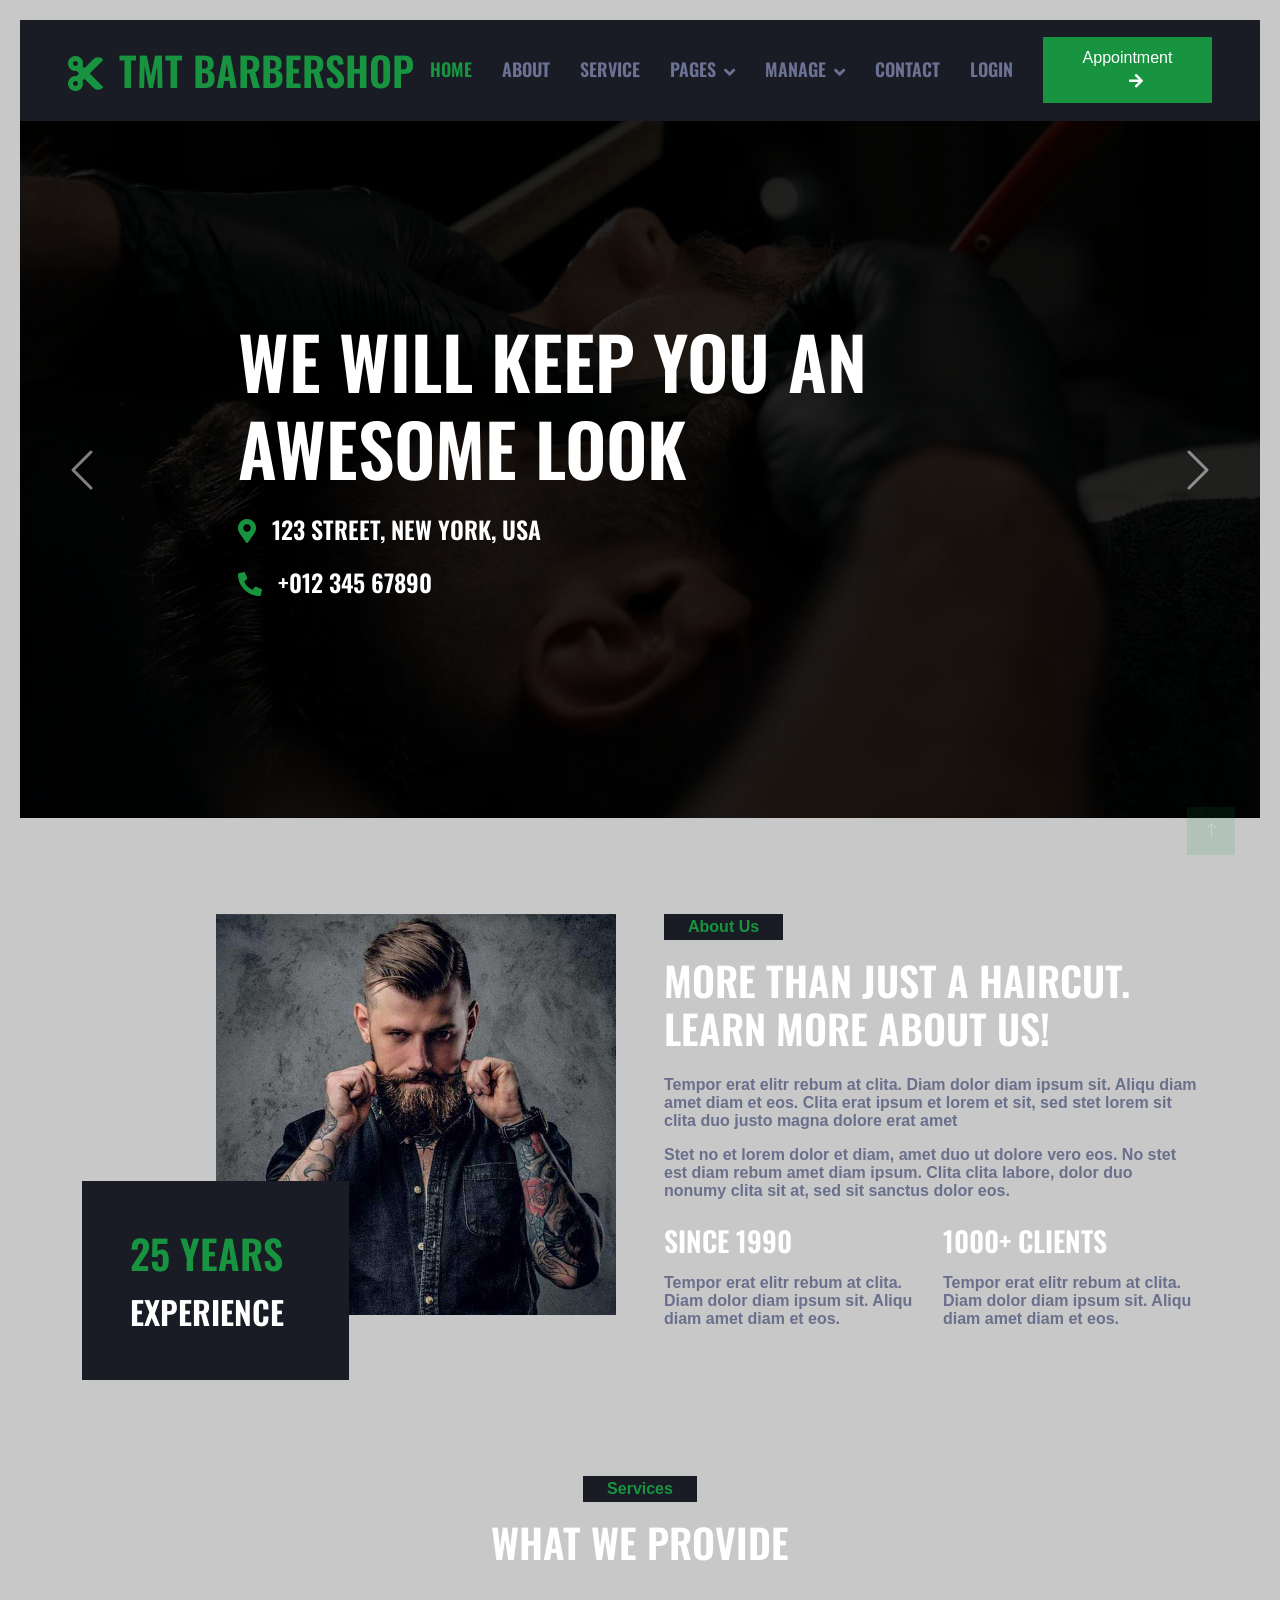
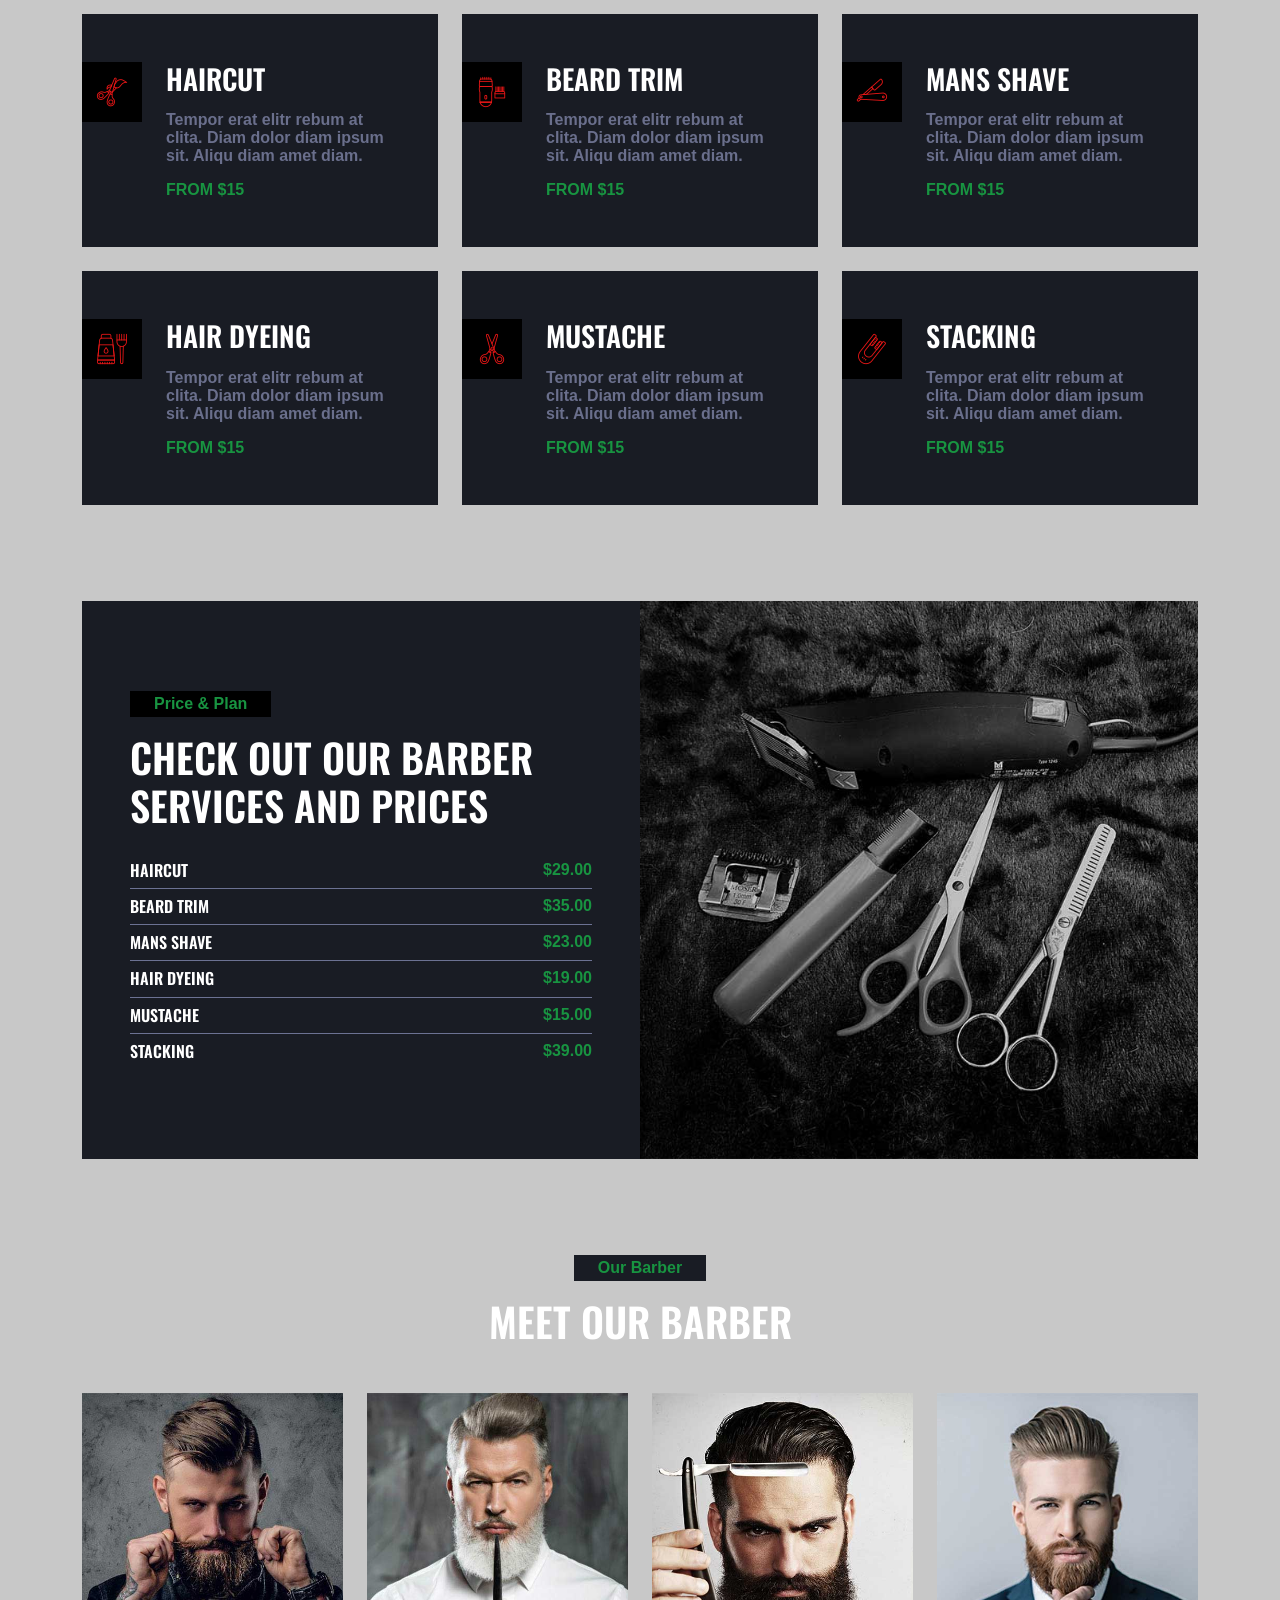
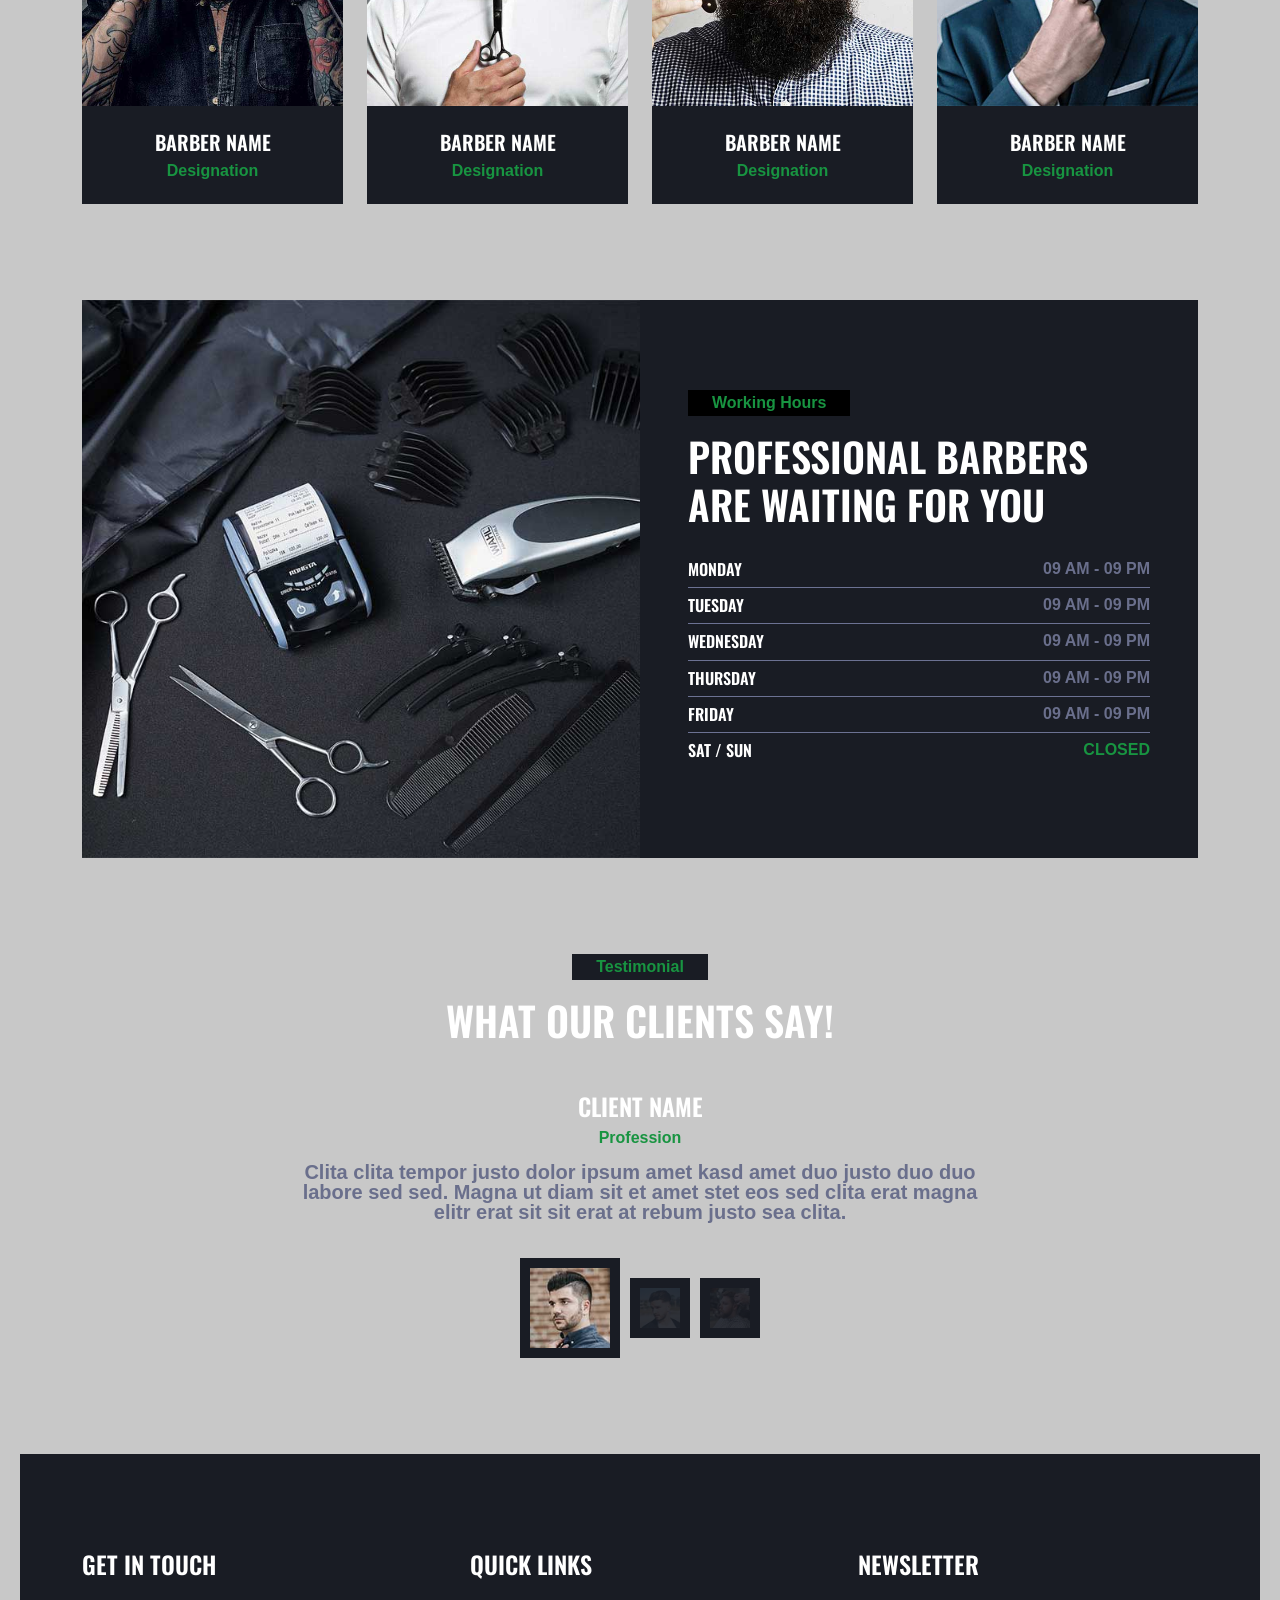
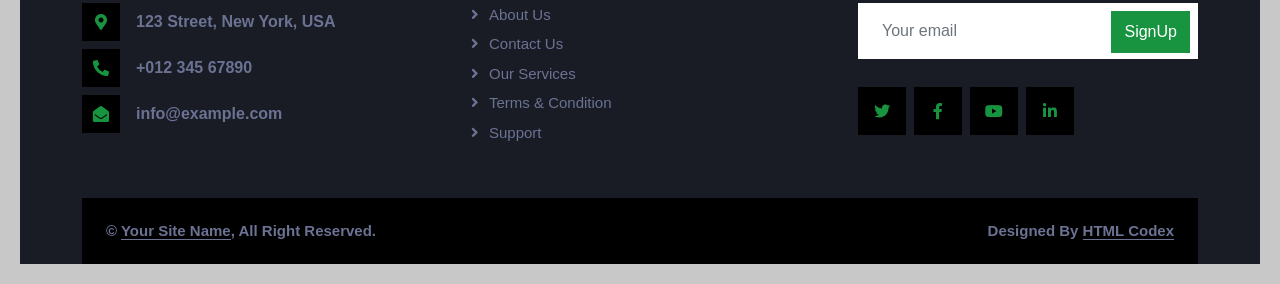
<file: frontend/index.html>
<!DOCTYPE html>
<html lang="en">

<head>
    <meta charset="utf-8">
    <title>TMT BARBERSHOP</title>
    <meta content="width=device-width, initial-scale=1.0" name="viewport">
    <meta content="" name="keywords">
    <meta content="" name="description">

    <!-- Favicon -->
    <link href="img/favicon.ico" rel="icon">

    <!-- Google Web Fonts -->
    <link rel="preconnect" href="https://fonts.googleapis.com">
    <link rel="preconnect" href="https://fonts.gstatic.com" crossorigin>
    <link href="https://fonts.googleapis.com/css2?family=Roboto:wght@400;500&family=Oswald:wght@600&display=swap" rel="stylesheet">

    <!-- Icon Font Stylesheet -->
    <link href="https://cdnjs.cloudflare.com/ajax/libs/font-awesome/5.10.0/css/all.min.css" rel="stylesheet">
    <link href="https://cdn.jsdelivr.net/npm/bootstrap-icons@1.4.1/font/bootstrap-icons.css" rel="stylesheet">

    <!-- Libraries Stylesheet -->
    <link href="lib/animate/animate.min.css" rel="stylesheet">
    <link href="lib/owlcarousel/assets/owl.carousel.min.css" rel="stylesheet">

    <!-- Customized Bootstrap Stylesheet -->
    <link href="css/bootstrap.min.css" rel="stylesheet">

    <!-- Template Stylesheet -->
    <link href="css/style.css" rel="stylesheet">
    <link href="css/register.css" rel="stylesheet">

</head>

<body>
    <!-- Spinner Start -->
    <div id="spinner" class="show bg-dark position-fixed translate-middle w-100 vh-100 top-50 start-50 d-flex align-items-center justify-content-center">
        <div class="spinner-grow text-primary" style="width: 3rem; height: 3rem;" role="status">
            <span class="sr-only">Loading...</span>
        </div>
    </div>
    <!-- Spinner End -->


    <!-- Navbar Start -->
    <nav class="navbar navbar-expand-lg bg-secondary navbar-dark sticky-top py-lg-0 px-lg-5 wow fadeIn" data-wow-delay="0.1s">
        <a href="index.html" class="navbar-brand ms-4 ms-lg-0">
            <h1 class="mb-0 text-primary text-uppercase"><i class="fa fa-cut me-3"></i>TMT BARBERSHOP</h1>
        </a>
        <button type="button" class="navbar-toggler me-4" data-bs-toggle="collapse" data-bs-target="#navbarCollapse">
            <span class="navbar-toggler-icon"></span>
        </button>
        <div class="collapse navbar-collapse" id="navbarCollapse">
            <div class="navbar-nav ms-auto p-4 p-lg-0">
                <a href="index.html" class="nav-item nav-link active">Home</a>
                <a href="about.html" class="nav-item nav-link">About</a>
                <a href="service.html" class="nav-item nav-link">Service</a>
                <div class="nav-item dropdown">
                    <a href="#" class="nav-link dropdown-toggle" data-bs-toggle="dropdown">Pages</a>
                    <div class="dropdown-menu m-0">
                        <a href="price.html" class="dropdown-item">Pricing Plan</a>
                        <a href="team.html" class="dropdown-item">Our Barber</a>
                        <a href="open.html" class="dropdown-item">Working Hours</a>
                        <a href="testimonial.html" class="dropdown-item">Testimonial</a>
                        <a href="404.html" class="dropdown-item">404 Page</a>
                    </div>
                </div>
                <div class="nav-item dropdown">
                    <a href="#" class="nav-link dropdown-toggle" data-bs-toggle="dropdown">Manage</a>
                    <div class="dropdown-menu m-0">
                        <a href="service-manage.html" class="dropdown-item">Service</a>
                        <a href="barber-manage.html" class="dropdown-item">Barber</a>
                        <a href="timeslot-manage.html" class="dropdown-item">Timeslot</a>
                        <a href="booking-manage.html" class="dropdown-item">Booking</a>
                    </div>
                </div>
                <a href="contact.html" class="nav-item nav-link">Contact</a>
                <a id="login-bt" class="nav-item nav-link">Login</a>
                <div class="nav-item dropdown">
                    <a id="profile-bt" style="display: none;" class="nav-link dropdown-toggle" data-bs-toggle="dropdown">Profile</a>
                    <div class="dropdown-menu m-0">
                        <a href="price.html" class="dropdown-item">Profile</a>
                        <a id="logout-bt" class="dropdown-item">Logout</a>
                    </div>
                </div>
            </div>
            <a href="" class="btn btn-primary rounded-0 py-2 px-lg-4 d-none d-lg-block">Appointment<i class="fa fa-arrow-right ms-3"></i></a>
        </div>
    </nav>
    <!-- Navbar End -->

    <!-- Carousel Start -->
    <div class="container-fluid p-0 mb-5 wow fadeIn" data-wow-delay="0.1s">
        <div id="header-carousel" class="carousel slide" data-bs-ride="carousel">
            <div class="carousel-inner">
                <div class="carousel-item active">
                    <img class="w-100" src="img/carousel-1.jpg" alt="Image">
                    <div class="carousel-caption d-flex align-items-center justify-content-center text-start">
                        <div class="mx-sm-5 px-5" style="max-width: 900px;">
                            <h1 class="display-2 text-white text-uppercase mb-4 animated slideInDown">We Will Keep You An Awesome Look</h1>
                            <h4 class="text-white text-uppercase mb-4 animated slideInDown"><i class="fa fa-map-marker-alt text-primary me-3"></i>123 Street, New York, USA</h4>
                            <h4 class="text-white text-uppercase mb-4 animated slideInDown"><i class="fa fa-phone-alt text-primary me-3"></i>+012 345 67890</h4>
                        </div>
                    </div>
                </div>
                <div class="carousel-item">
                    <img class="w-100" src="img/carousel-2.jpg" alt="Image">
                    <div class="carousel-caption d-flex align-items-center justify-content-center text-start">
                        <div class="mx-sm-5 px-5" style="max-width: 900px;">
                            <h1 class="display-2 text-white text-uppercase mb-4 animated slideInDown">Luxury Haircut at Affordable Price</h1>
                            <h4 class="text-white text-uppercase mb-4 animated slideInDown"><i class="fa fa-map-marker-alt text-primary me-3"></i>123 Street, New York, USA</h4>
                            <h4 class="text-white text-uppercase mb-4 animated slideInDown"><i class="fa fa-phone-alt text-primary me-3"></i>+012 345 67890</h4>
                        </div>
                    </div>
                </div>
            </div>
            <button class="carousel-control-prev" type="button" data-bs-target="#header-carousel"
                data-bs-slide="prev">
                <span class="carousel-control-prev-icon" aria-hidden="true"></span>
                <span class="visually-hidden">Previous</span>
            </button>
            <button class="carousel-control-next" type="button" data-bs-target="#header-carousel"
                data-bs-slide="next">
                <span class="carousel-control-next-icon" aria-hidden="true"></span>
                <span class="visually-hidden">Next</span>
            </button>
        </div>
    </div>
    <!-- Carousel End -->


    <!-- About Start -->
    <div class="container-xxl py-5">
        <div class="container">
            <div class="row g-5">
                <div class="col-lg-6 wow fadeIn" data-wow-delay="0.1s">
                    <div class="d-flex flex-column">
                        <img class="img-fluid w-75 align-self-end" src="img/about.jpg" alt="">
                        <div class="w-50 bg-secondary p-5" style="margin-top: -25%;">
                            <h1 class="text-uppercase text-primary mb-3">25 Years</h1>
                            <h2 class="text-uppercase mb-0">Experience</h2>
                        </div>
                    </div>
                </div>
                <div class="col-lg-6 wow fadeIn" data-wow-delay="0.5s">
                    <p class="d-inline-block bg-secondary text-primary py-1 px-4">About Us</p>
                    <h1 class="text-uppercase mb-4">More Than Just A Haircut. Learn More About Us!</h1>
                    <p>Tempor erat elitr rebum at clita. Diam dolor diam ipsum sit. Aliqu diam amet diam et eos. Clita erat ipsum et lorem et sit, sed stet lorem sit clita duo justo magna dolore erat amet</p>
                    <p class="mb-4">Stet no et lorem dolor et diam, amet duo ut dolore vero eos. No stet est diam rebum amet diam ipsum. Clita clita labore, dolor duo nonumy clita sit at, sed sit sanctus dolor eos.</p>
                    <div class="row g-4">
                        <div class="col-md-6">
                            <h3 class="text-uppercase mb-3">Since 1990</h3>
                            <p class="mb-0">Tempor erat elitr rebum at clita. Diam dolor diam ipsum sit. Aliqu diam amet diam et eos.</p>
                        </div>
                        <div class="col-md-6">
                            <h3 class="text-uppercase mb-3">1000+ clients</h3>
                            <p class="mb-0">Tempor erat elitr rebum at clita. Diam dolor diam ipsum sit. Aliqu diam amet diam et eos.</p>
                        </div>
                    </div>
                </div>
            </div>
        </div>
    </div>
    <!-- About End -->


    <!-- Service Start -->
    <div class="container-xxl py-5">
        <div class="container">
            <div class="text-center mx-auto mb-5 wow fadeInUp" data-wow-delay="0.1s" style="max-width: 600px;">
                <p class="d-inline-block bg-secondary text-primary py-1 px-4">Services</p>
                <h1 class="text-uppercase">What We Provide</h1>
            </div>
            <div class="row g-4">
                <div class="col-lg-4 col-md-6 wow fadeInUp" data-wow-delay="0.1s">
                    <div class="service-item position-relative overflow-hidden bg-secondary d-flex h-100 p-5 ps-0">
                        <div class="bg-dark d-flex flex-shrink-0 align-items-center justify-content-center" style="width: 60px; height: 60px;">
                            <img class="img-fluid" src="img/haircut.png" alt="">
                        </div>
                        <div class="ps-4">
                            <h3 class="text-uppercase mb-3">Haircut</h3>
                            <p>Tempor erat elitr rebum at clita. Diam dolor diam ipsum sit. Aliqu diam amet diam.</p>
                            <span class="text-uppercase text-primary">From $15</span>
                        </div>
                        <a class="btn btn-square" href=""><i class="fa fa-plus text-primary"></i></a>
                    </div>
                </div>
                <div class="col-lg-4 col-md-6 wow fadeInUp" data-wow-delay="0.3s">
                    <div class="service-item position-relative overflow-hidden bg-secondary d-flex h-100 p-5 ps-0">
                        <div class="bg-dark d-flex flex-shrink-0 align-items-center justify-content-center" style="width: 60px; height: 60px;">
                            <img class="img-fluid" src="img/beard-trim.png" alt="">
                        </div>
                        <div class="ps-4">
                            <h3 class="text-uppercase mb-3">Beard Trim</h3>
                            <p>Tempor erat elitr rebum at clita. Diam dolor diam ipsum sit. Aliqu diam amet diam.</p>
                            <span class="text-uppercase text-primary">From $15</span>
                        </div>
                        <a class="btn btn-square" href=""><i class="fa fa-plus text-primary"></i></a>
                    </div>
                </div>
                <div class="col-lg-4 col-md-6 wow fadeInUp" data-wow-delay="0.5s">
                    <div class="service-item position-relative overflow-hidden bg-secondary d-flex h-100 p-5 ps-0">
                        <div class="bg-dark d-flex flex-shrink-0 align-items-center justify-content-center" style="width: 60px; height: 60px;">
                            <img class="img-fluid" src="img/mans-shave.png" alt="">
                        </div>
                        <div class="ps-4">
                            <h3 class="text-uppercase mb-3">Mans Shave</h3>
                            <p>Tempor erat elitr rebum at clita. Diam dolor diam ipsum sit. Aliqu diam amet diam.</p>
                            <span class="text-uppercase text-primary">From $15</span>
                        </div>
                        <a class="btn btn-square" href=""><i class="fa fa-plus text-primary"></i></a>
                    </div>
                </div>
                <div class="col-lg-4 col-md-6 wow fadeInUp" data-wow-delay="0.1s">
                    <div class="service-item position-relative overflow-hidden bg-secondary d-flex h-100 p-5 ps-0">
                        <div class="bg-dark d-flex flex-shrink-0 align-items-center justify-content-center" style="width: 60px; height: 60px;">
                            <img class="img-fluid" src="img/hair-dyeing.png" alt="">
                        </div>
                        <div class="ps-4">
                            <h3 class="text-uppercase mb-3">Hair Dyeing</h3>
                            <p>Tempor erat elitr rebum at clita. Diam dolor diam ipsum sit. Aliqu diam amet diam.</p>
                            <span class="text-uppercase text-primary">From $15</span>
                        </div>
                        <a class="btn btn-square" href=""><i class="fa fa-plus text-primary"></i></a>
                    </div>
                </div>
                <div class="col-lg-4 col-md-6 wow fadeInUp" data-wow-delay="0.3s">
                    <div class="service-item position-relative overflow-hidden bg-secondary d-flex h-100 p-5 ps-0">
                        <div class="bg-dark d-flex flex-shrink-0 align-items-center justify-content-center" style="width: 60px; height: 60px;">
                            <img class="img-fluid" src="img/mustache.png" alt="">
                        </div>
                        <div class="ps-4">
                            <h3 class="text-uppercase mb-3">Mustache</h3>
                            <p>Tempor erat elitr rebum at clita. Diam dolor diam ipsum sit. Aliqu diam amet diam.</p>
                            <span class="text-uppercase text-primary">From $15</span>
                        </div>
                        <a class="btn btn-square" href=""><i class="fa fa-plus text-primary"></i></a>
                    </div>
                </div>
                <div class="col-lg-4 col-md-6 wow fadeInUp" data-wow-delay="0.5s">
                    <div class="service-item position-relative overflow-hidden bg-secondary d-flex h-100 p-5 ps-0">
                        <div class="bg-dark d-flex flex-shrink-0 align-items-center justify-content-center" style="width: 60px; height: 60px;">
                            <img class="img-fluid" src="img/stacking.png" alt="">
                        </div>
                        <div class="ps-4">
                            <h3 class="text-uppercase mb-3">Stacking</h3>
                            <p>Tempor erat elitr rebum at clita. Diam dolor diam ipsum sit. Aliqu diam amet diam.</p>
                            <span class="text-uppercase text-primary">From $15</span>
                        </div>
                        <a class="btn btn-square" href=""><i class="fa fa-plus text-primary"></i></a>
                    </div>
                </div>
            </div>
        </div>
    </div>
    <!-- Service End -->


    <!-- Price Start -->
    <div class="container-xxl py-5">
        <div class="container">
            <div class="row g-0">
                <div class="col-lg-6 wow fadeIn" data-wow-delay="0.1s">
                    <div class="bg-secondary h-100 d-flex flex-column justify-content-center p-5">
                        <p class="d-inline-flex bg-dark text-primary py-1 px-4 me-auto">Price & Plan</p>
                        <h1 class="text-uppercase mb-4">Check Out Our Barber Services And Prices</h1>
                        <div>
                            <div class="d-flex justify-content-between border-bottom py-2">
                                <h6 class="text-uppercase mb-0">Haircut</h6>
                                <span class="text-uppercase text-primary">$29.00</span>
                            </div>
                            <div class="d-flex justify-content-between border-bottom py-2">
                                <h6 class="text-uppercase mb-0">Beard Trim</h6>
                                <span class="text-uppercase text-primary">$35.00</span>
                            </div>
                            <div class="d-flex justify-content-between border-bottom py-2">
                                <h6 class="text-uppercase mb-0">Mans Shave</h6>
                                <span class="text-uppercase text-primary">$23.00</span>
                            </div>
                            <div class="d-flex justify-content-between border-bottom py-2">
                                <h6 class="text-uppercase mb-0">Hair Dyeing</h6>
                                <span class="text-uppercase text-primary">$19.00</span>
                            </div>
                            <div class="d-flex justify-content-between border-bottom py-2">
                                <h6 class="text-uppercase mb-0">Mustache</h6>
                                <span class="text-uppercase text-primary">$15.00</span>
                            </div>
                            <div class="d-flex justify-content-between py-2">
                                <h6 class="text-uppercase mb-0">Stacking</h6>
                                <span class="text-uppercase text-primary">$39.00</span>
                            </div>
                        </div>
                    </div>
                </div>
                <div class="col-lg-6 wow fadeIn" data-wow-delay="0.5s">
                    <div class="h-100">
                        <img class="img-fluid h-100" src="img/price.jpg" alt="">
                    </div>
                </div>
            </div>
        </div>
    </div>
    <!-- Price End -->


    <!-- Team Start -->
    <div class="container-xxl py-5">
        <div class="container">
            <div class="text-center mx-auto mb-5 wow fadeInUp" data-wow-delay="0.1s" style="max-width: 600px;">
                <p class="d-inline-block bg-secondary text-primary py-1 px-4">Our Barber</p>
                <h1 class="text-uppercase">Meet Our Barber</h1>
            </div>
            <div class="row g-4">
                <div class="col-lg-3 col-md-6 wow fadeInUp" data-wow-delay="0.1s">
                    <div class="team-item">
                        <div class="team-img position-relative overflow-hidden">
                            <img class="img-fluid" src="img/team-1.jpg" alt="">
                            <div class="team-social">
                                <a class="btn btn-square" href=""><i class="fab fa-facebook-f"></i></a>
                                <a class="btn btn-square" href=""><i class="fab fa-twitter"></i></a>
                                <a class="btn btn-square" href=""><i class="fab fa-instagram"></i></a>
                            </div>
                        </div>
                        <div class="bg-secondary text-center p-4">
                            <h5 class="text-uppercase">Barber Name</h5>
                            <span class="text-primary">Designation</span>
                        </div>
                    </div>
                </div>
                <div class="col-lg-3 col-md-6 wow fadeInUp" data-wow-delay="0.3s">
                    <div class="team-item">
                        <div class="team-img position-relative overflow-hidden">
                            <img class="img-fluid" src="img/team-2.jpg" alt="">
                            <div class="team-social">
                                <a class="btn btn-square" href=""><i class="fab fa-facebook-f"></i></a>
                                <a class="btn btn-square" href=""><i class="fab fa-twitter"></i></a>
                                <a class="btn btn-square" href=""><i class="fab fa-instagram"></i></a>
                            </div>
                        </div>
                        <div class="bg-secondary text-center p-4">
                            <h5 class="text-uppercase">Barber Name</h5>
                            <span class="text-primary">Designation</span>
                        </div>
                    </div>
                </div>
                <div class="col-lg-3 col-md-6 wow fadeInUp" data-wow-delay="0.5s">
                    <div class="team-item">
                        <div class="team-img position-relative overflow-hidden">
                            <img class="img-fluid" src="img/team-3.jpg" alt="">
                            <div class="team-social">
                                <a class="btn btn-square" href=""><i class="fab fa-facebook-f"></i></a>
                                <a class="btn btn-square" href=""><i class="fab fa-twitter"></i></a>
                                <a class="btn btn-square" href=""><i class="fab fa-instagram"></i></a>
                            </div>
                        </div>
                        <div class="bg-secondary text-center p-4">
                            <h5 class="text-uppercase">Barber Name</h5>
                            <span class="text-primary">Designation</span>
                        </div>
                    </div>
                </div>
                <div class="col-lg-3 col-md-6 wow fadeInUp" data-wow-delay="0.7s">
                    <div class="team-item">
                        <div class="team-img position-relative overflow-hidden">
                            <img class="img-fluid" src="img/team-4.jpg" alt="">
                            <div class="team-social">
                                <a class="btn btn-square" href=""><i class="fab fa-facebook-f"></i></a>
                                <a class="btn btn-square" href=""><i class="fab fa-twitter"></i></a>
                                <a class="btn btn-square" href=""><i class="fab fa-instagram"></i></a>
                            </div>
                        </div>
                        <div class="bg-secondary text-center p-4">
                            <h5 class="text-uppercase">Barber Name</h5>
                            <span class="text-primary">Designation</span>
                        </div>
                    </div>
                </div>
            </div>
        </div>
    </div>
    <!-- Team End -->


    <!-- Working Hours Start -->
    <div class="container-xxl py-5">
        <div class="container">
            <div class="row g-0">
                <div class="col-lg-6 wow fadeIn" data-wow-delay="0.1s">
                    <div class="h-100">
                        <img class="img-fluid h-100" src="img/open.jpg" alt="">
                    </div>
                </div>
                <div class="col-lg-6 wow fadeIn" data-wow-delay="0.5s">
                    <div class="bg-secondary h-100 d-flex flex-column justify-content-center p-5">
                        <p class="d-inline-flex bg-dark text-primary py-1 px-4 me-auto">Working Hours</p>
                        <h1 class="text-uppercase mb-4">Professional Barbers Are Waiting For You</h1>
                        <div>
                            <div class="d-flex justify-content-between border-bottom py-2">
                                <h6 class="text-uppercase mb-0">Monday</h6>
                                <span class="text-uppercase">09 AM - 09 PM</span>
                            </div>
                            <div class="d-flex justify-content-between border-bottom py-2">
                                <h6 class="text-uppercase mb-0">Tuesday</h6>
                                <span class="text-uppercase">09 AM - 09 PM</span>
                            </div>
                            <div class="d-flex justify-content-between border-bottom py-2">
                                <h6 class="text-uppercase mb-0">Wednesday</h6>
                                <span class="text-uppercase">09 AM - 09 PM</span>
                            </div>
                            <div class="d-flex justify-content-between border-bottom py-2">
                                <h6 class="text-uppercase mb-0">Thursday</h6>
                                <span class="text-uppercase">09 AM - 09 PM</span>
                            </div>
                            <div class="d-flex justify-content-between border-bottom py-2">
                                <h6 class="text-uppercase mb-0">Friday</h6>
                                <span class="text-uppercase">09 AM - 09 PM</span>
                            </div>
                            <div class="d-flex justify-content-between py-2">
                                <h6 class="text-uppercase mb-0">Sat / Sun</h6>
                                <span class="text-uppercase text-primary">Closed</span>
                            </div>
                        </div>
                    </div>
                </div>
            </div>
        </div>
    </div>
    <!-- Working Hours End -->


    <!-- Testimonial Start -->
    <div class="container-xxl py-5">
        <div class="container">
            <div class="text-center mx-auto mb-5 wow fadeInUp" data-wow-delay="0.1s" style="max-width: 600px;">
                <p class="d-inline-block bg-secondary text-primary py-1 px-4">Testimonial</p>
                <h1 class="text-uppercase">What Our Clients Say!</h1>
            </div>
            <div class="owl-carousel testimonial-carousel wow fadeInUp" data-wow-delay="0.1s">
                <div class="testimonial-item text-center" data-dot="<img class='img-fluid' src='img/testimonial-1.jpg' alt=''>">
                    <h4 class="text-uppercase">Client Name</h4>
                    <p class="text-primary">Profession</p>
                    <span class="fs-5">Clita clita tempor justo dolor ipsum amet kasd amet duo justo duo duo labore sed sed. Magna ut diam sit et amet stet eos sed clita erat magna elitr erat sit sit erat at rebum justo sea clita.</span>
                </div>
                <div class="testimonial-item text-center" data-dot="<img class='img-fluid' src='img/testimonial-2.jpg' alt=''>">
                    <h4 class="text-uppercase">Client Name</h4>
                    <p class="text-primary">Profession</p>
                    <span class="fs-5">Clita clita tempor justo dolor ipsum amet kasd amet duo justo duo duo labore sed sed. Magna ut diam sit et amet stet eos sed clita erat magna elitr erat sit sit erat at rebum justo sea clita.</span>
                </div>
                <div class="testimonial-item text-center" data-dot="<img class='img-fluid' src='img/testimonial-3.jpg' alt=''>">
                    <h4 class="text-uppercase">Client Name</h4>
                    <p class="text-primary">Profession</p>
                    <span class="fs-5">Clita clita tempor justo dolor ipsum amet kasd amet duo justo duo duo labore sed sed. Magna ut diam sit et amet stet eos sed clita erat magna elitr erat sit sit erat at rebum justo sea clita.</span>
                </div>
            </div>      
        </div>
    </div>
    <!-- Testimonial End -->


    <!-- Footer Start -->
    <div class="container-fluid bg-secondary text-light footer mt-5 pt-5 wow fadeIn" data-wow-delay="0.1s">
        <div class="container py-5">
            <div class="row g-5">
                <div class="col-lg-4 col-md-6">
                    <h4 class="text-uppercase mb-4">Get In Touch</h4>
                    <div class="d-flex align-items-center mb-2">
                        <div class="btn-square bg-dark flex-shrink-0 me-3">
                            <span class="fa fa-map-marker-alt text-primary"></span>
                        </div>
                        <span>123 Street, New York, USA</span>
                    </div>
                    <div class="d-flex align-items-center mb-2">
                        <div class="btn-square bg-dark flex-shrink-0 me-3">
                            <span class="fa fa-phone-alt text-primary"></span>
                        </div>
                        <span>+012 345 67890</span>
                    </div>
                    <div class="d-flex align-items-center">
                        <div class="btn-square bg-dark flex-shrink-0 me-3">
                            <span class="fa fa-envelope-open text-primary"></span>
                        </div>
                        <span>info@example.com</span>
                    </div>
                </div>
                <div class="col-lg-4 col-md-6">
                    <h4 class="text-uppercase mb-4">Quick Links</h4>
                    <a class="btn btn-link" href="">About Us</a>
                    <a class="btn btn-link" href="">Contact Us</a>
                    <a class="btn btn-link" href="">Our Services</a>
                    <a class="btn btn-link" href="">Terms & Condition</a>
                    <a class="btn btn-link" href="">Support</a>
                </div>
                <div class="col-lg-4 col-md-6">
                    <h4 class="text-uppercase mb-4">Newsletter</h4>
                    <div class="position-relative mb-4">
                        <input class="form-control border-0 w-100 py-3 ps-4 pe-5" type="text" placeholder="Your email">
                        <button type="button" class="btn btn-primary py-2 position-absolute top-0 end-0 mt-2 me-2">SignUp</button>
                    </div>
                    <div class="d-flex pt-1 m-n1">
                        <a class="btn btn-lg-square btn-dark text-primary m-1" href=""><i class="fab fa-twitter"></i></a>
                        <a class="btn btn-lg-square btn-dark text-primary m-1" href=""><i class="fab fa-facebook-f"></i></a>
                        <a class="btn btn-lg-square btn-dark text-primary m-1" href=""><i class="fab fa-youtube"></i></a>
                        <a class="btn btn-lg-square btn-dark text-primary m-1" href=""><i class="fab fa-linkedin-in"></i></a>
                    </div>
                </div>
            </div>
        </div>
        <div class="container">
            <div class="copyright">
                <div class="row">
                    <div class="col-md-6 text-center text-md-start mb-3 mb-md-0">
                        &copy; <a class="border-bottom" href="#">Your Site Name</a>, All Right Reserved.
                    </div>
                    <div class="col-md-6 text-center text-md-end">
                        <!--/*** This template is free as long as you keep the footer author’s credit link/attribution link/backlink. If you'd like to use the template without the footer author’s credit link/attribution link/backlink, you can purchase the Credit Removal License from "https://htmlcodex.com/credit-removal". Thank you for your support. ***/-->
                        Designed By <a class="border-bottom" href="https://htmlcodex.com">HTML Codex</a>
                    </div>
                </div>
            </div>
        </div>
    </div>
    <!-- Footer End -->


    <!-- Back to Top -->
    <a href="#" class="btn btn-primary btn-lg-square back-to-top"><i class="bi bi-arrow-up"></i></a>

    <!-- Modal Structure -->
    <div class="modal fade" id="registerModal" tabindex="-1" aria-labelledby="registerModalLabel" aria-hidden="true">
        <div class="modal-dialog modal-lg">
            <div class="modal-content">
                <div class="modal-body" id="register-content">
                    <!-- Content from register.html will be loaded here -->

                </div>
            </div>
        </div>
    </div>

    <!-- JavaScript Libraries -->
    <script src="https://code.jquery.com/jquery-3.4.1.min.js"></script>
    <script src="https://cdn.jsdelivr.net/npm/bootstrap@5.0.0/dist/js/bootstrap.bundle.min.js"></script>
    <script src="lib/wow/wow.min.js"></script>
    <script src="lib/easing/easing.min.js"></script>
    <script src="lib/waypoints/waypoints.min.js"></script>
    <script src="lib/owlcarousel/owl.carousel.min.js"></script>

    <!-- Template Javascript -->
    <script src="js/main.js"></script>
    <script src="js/account.js"></script>

    <script>
        document.addEventListener("DOMContentLoaded", function() {
            document.getElementById('login-bt').addEventListener('click', function() {
                fetch('register.html')
                    .then(response => response.text())
                    .then(data => {
                        document.getElementById('register-content').innerHTML = data;
                        var registerModal = new bootstrap.Modal(document.getElementById('registerModal'));
                        registerModal.show();
                    })
                    .catch(error => console.error('Error fetching register.html:', error));
            });
        });
    </script>
</body>

</html>
</file>
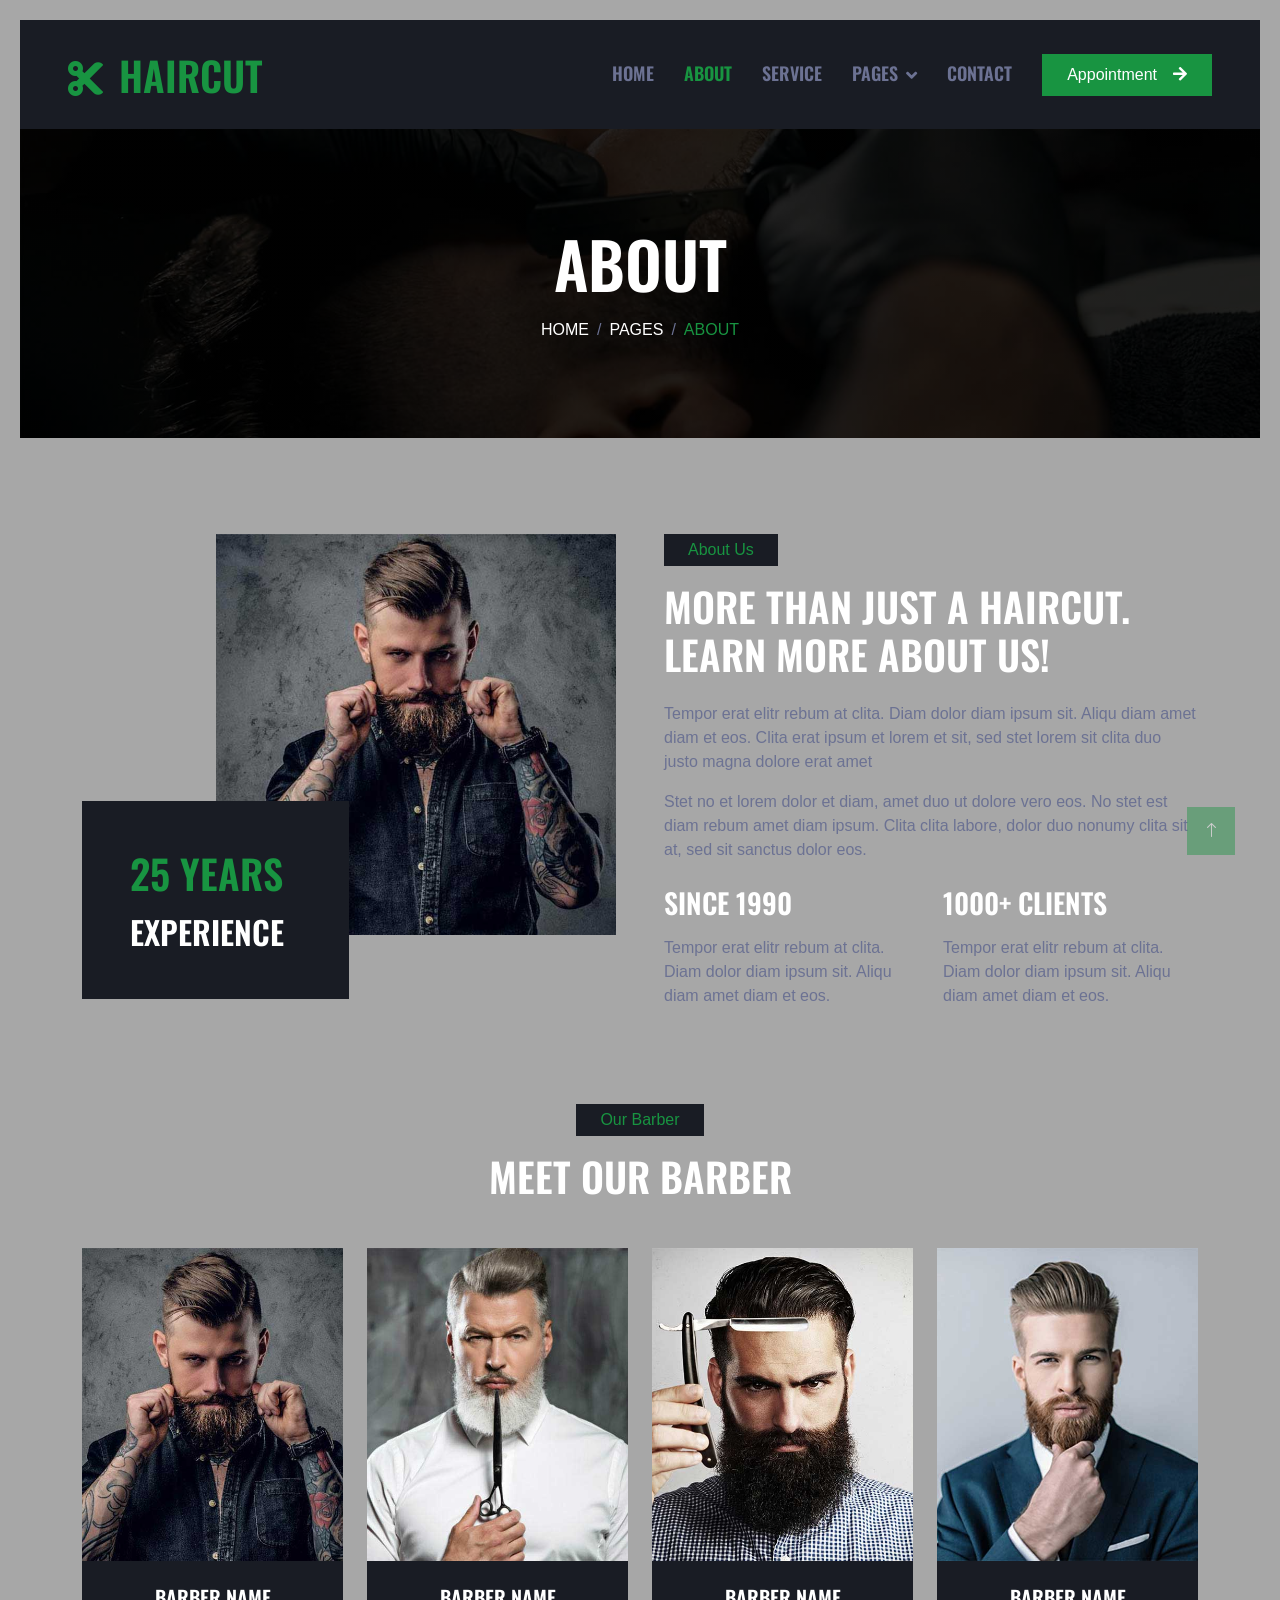
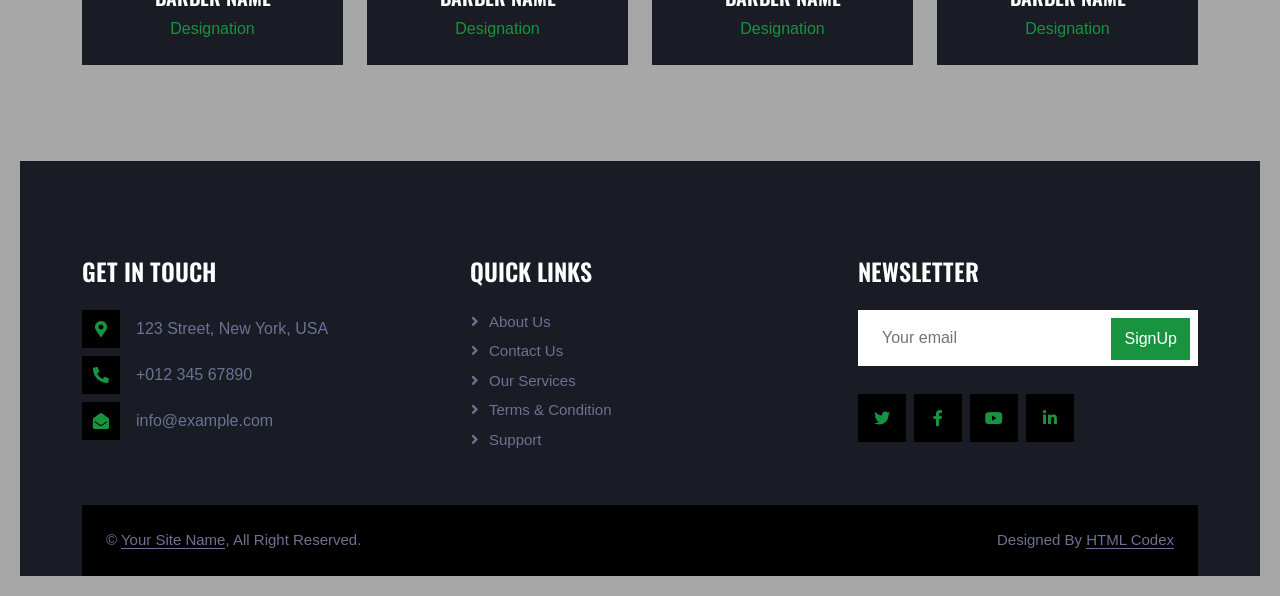
<file: frontend/about.html>
<!DOCTYPE html>
<html lang="en">

<head>
    <meta charset="utf-8">
    <title>HairCut - Hair Salon HTML Template</title>
    <meta content="width=device-width, initial-scale=1.0" name="viewport">
    <meta content="" name="keywords">
    <meta content="" name="description">

    <!-- Favicon -->
    <link href="img/favicon.ico" rel="icon">

    <!-- Google Web Fonts -->
    <link rel="preconnect" href="https://fonts.googleapis.com">
    <link rel="preconnect" href="https://fonts.gstatic.com" crossorigin>
    <link href="https://fonts.googleapis.com/css2?family=Roboto:wght@400;500&family=Oswald:wght@600&display=swap" rel="stylesheet">

    <!-- Icon Font Stylesheet -->
    <link href="https://cdnjs.cloudflare.com/ajax/libs/font-awesome/5.10.0/css/all.min.css" rel="stylesheet">
    <link href="https://cdn.jsdelivr.net/npm/bootstrap-icons@1.4.1/font/bootstrap-icons.css" rel="stylesheet">

    <!-- Libraries Stylesheet -->
    <link href="lib/animate/animate.min.css" rel="stylesheet">
    <link href="lib/owlcarousel/assets/owl.carousel.min.css" rel="stylesheet">

    <!-- Customized Bootstrap Stylesheet -->
    <link href="css/bootstrap.min.css" rel="stylesheet">

    <!-- Template Stylesheet -->
    <link href="css/style.css" rel="stylesheet">
</head>

<body>
    <!-- Spinner Start -->
    <div id="spinner" class="show bg-dark position-fixed translate-middle w-100 vh-100 top-50 start-50 d-flex align-items-center justify-content-center">
        <div class="spinner-grow text-primary" style="width: 3rem; height: 3rem;" role="status">
            <span class="sr-only">Loading...</span>
        </div>
    </div>
    <!-- Spinner End -->


    <!-- Navbar Start -->
    <nav class="navbar navbar-expand-lg bg-secondary navbar-dark sticky-top py-lg-0 px-lg-5 wow fadeIn" data-wow-delay="0.1s">
        <a href="index.html" class="navbar-brand ms-4 ms-lg-0">
            <h1 class="mb-0 text-primary text-uppercase"><i class="fa fa-cut me-3"></i>HairCut</h1>
        </a>
        <button type="button" class="navbar-toggler me-4" data-bs-toggle="collapse" data-bs-target="#navbarCollapse">
            <span class="navbar-toggler-icon"></span>
        </button>
        <div class="collapse navbar-collapse" id="navbarCollapse">
            <div class="navbar-nav ms-auto p-4 p-lg-0">
                <a href="index.html" class="nav-item nav-link">Home</a>
                <a href="about.html" class="nav-item nav-link active">About</a>
                <a href="service.html" class="nav-item nav-link">Service</a>
                <div class="nav-item dropdown">
                    <a href="#" class="nav-link dropdown-toggle" data-bs-toggle="dropdown">Pages</a>
                    <div class="dropdown-menu m-0">
                        <a href="price.html" class="dropdown-item">Pricing Plan</a>
                        <a href="team.html" class="dropdown-item">Our Barber</a>
                        <a href="open.html" class="dropdown-item">Working Hours</a>
                        <a href="testimonial.html" class="dropdown-item">Testimonial</a>
                        <a href="404.html" class="dropdown-item">404 Page</a>
                    </div>
                </div>
                <a href="contact.html" class="nav-item nav-link">Contact</a>
            </div>
            <a href="" class="btn btn-primary rounded-0 py-2 px-lg-4 d-none d-lg-block">Appointment<i class="fa fa-arrow-right ms-3"></i></a>
        </div>
    </nav>
    <!-- Navbar End -->


    <!-- Page Header Start -->
    <div class="container-fluid page-header py-5 mb-5 wow fadeIn" data-wow-delay="0.1s">
        <div class="container text-center py-5">
            <h1 class="display-3 text-white text-uppercase mb-3 animated slideInDown">About</h1>
            <nav aria-label="breadcrumb animated slideInDown">
                <ol class="breadcrumb justify-content-center text-uppercase mb-0">
                    <li class="breadcrumb-item"><a class="text-white" href="#">Home</a></li>
                    <li class="breadcrumb-item"><a class="text-white" href="#">Pages</a></li>
                    <li class="breadcrumb-item text-primary active" aria-current="page">About</li>
                </ol>
            </nav>
        </div>
    </div>
    <!-- Page Header End -->


    <!-- About Start -->
    <div class="container-xxl py-5">
        <div class="container">
            <div class="row g-5">
                <div class="col-lg-6 wow fadeIn" data-wow-delay="0.1s">
                    <div class="d-flex flex-column">
                        <img class="img-fluid w-75 align-self-end" src="img/about.jpg" alt="">
                        <div class="w-50 bg-secondary p-5" style="margin-top: -25%;">
                            <h1 class="text-uppercase text-primary mb-3">25 Years</h1>
                            <h2 class="text-uppercase mb-0">Experience</h2>
                        </div>
                    </div>
                </div>
                <div class="col-lg-6 wow fadeIn" data-wow-delay="0.5s">
                    <p class="d-inline-block bg-secondary text-primary py-1 px-4">About Us</p>
                    <h1 class="text-uppercase mb-4">More Than Just A Haircut. Learn More About Us!</h1>
                    <p>Tempor erat elitr rebum at clita. Diam dolor diam ipsum sit. Aliqu diam amet diam et eos. Clita erat ipsum et lorem et sit, sed stet lorem sit clita duo justo magna dolore erat amet</p>
                    <p class="mb-4">Stet no et lorem dolor et diam, amet duo ut dolore vero eos. No stet est diam rebum amet diam ipsum. Clita clita labore, dolor duo nonumy clita sit at, sed sit sanctus dolor eos.</p>
                    <div class="row g-4">
                        <div class="col-md-6">
                            <h3 class="text-uppercase mb-3">Since 1990</h3>
                            <p class="mb-0">Tempor erat elitr rebum at clita. Diam dolor diam ipsum sit. Aliqu diam amet diam et eos.</p>
                        </div>
                        <div class="col-md-6">
                            <h3 class="text-uppercase mb-3">1000+ clients</h3>
                            <p class="mb-0">Tempor erat elitr rebum at clita. Diam dolor diam ipsum sit. Aliqu diam amet diam et eos.</p>
                        </div>
                    </div>
                </div>
            </div>
        </div>
    </div>
    <!-- About End -->


    <!-- Team Start -->
    <div class="container-xxl py-5">
        <div class="container">
            <div class="text-center mx-auto mb-5 wow fadeInUp" data-wow-delay="0.1s" style="max-width: 600px;">
                <p class="d-inline-block bg-secondary text-primary py-1 px-4">Our Barber</p>
                <h1 class="text-uppercase">Meet Our Barber</h1>
            </div>
            <div class="row g-4">
                <div class="col-lg-3 col-md-6 wow fadeInUp" data-wow-delay="0.1s">
                    <div class="team-item">
                        <div class="team-img position-relative overflow-hidden">
                            <img class="img-fluid" src="img/team-1.jpg" alt="">
                            <div class="team-social">
                                <a class="btn btn-square" href=""><i class="fab fa-facebook-f"></i></a>
                                <a class="btn btn-square" href=""><i class="fab fa-twitter"></i></a>
                                <a class="btn btn-square" href=""><i class="fab fa-instagram"></i></a>
                            </div>
                        </div>
                        <div class="bg-secondary text-center p-4">
                            <h5 class="text-uppercase">Barber Name</h5>
                            <span class="text-primary">Designation</span>
                        </div>
                    </div>
                </div>
                <div class="col-lg-3 col-md-6 wow fadeInUp" data-wow-delay="0.3s">
                    <div class="team-item">
                        <div class="team-img position-relative overflow-hidden">
                            <img class="img-fluid" src="img/team-2.jpg" alt="">
                            <div class="team-social">
                                <a class="btn btn-square" href=""><i class="fab fa-facebook-f"></i></a>
                                <a class="btn btn-square" href=""><i class="fab fa-twitter"></i></a>
                                <a class="btn btn-square" href=""><i class="fab fa-instagram"></i></a>
                            </div>
                        </div>
                        <div class="bg-secondary text-center p-4">
                            <h5 class="text-uppercase">Barber Name</h5>
                            <span class="text-primary">Designation</span>
                        </div>
                    </div>
                </div>
                <div class="col-lg-3 col-md-6 wow fadeInUp" data-wow-delay="0.5s">
                    <div class="team-item">
                        <div class="team-img position-relative overflow-hidden">
                            <img class="img-fluid" src="img/team-3.jpg" alt="">
                            <div class="team-social">
                                <a class="btn btn-square" href=""><i class="fab fa-facebook-f"></i></a>
                                <a class="btn btn-square" href=""><i class="fab fa-twitter"></i></a>
                                <a class="btn btn-square" href=""><i class="fab fa-instagram"></i></a>
                            </div>
                        </div>
                        <div class="bg-secondary text-center p-4">
                            <h5 class="text-uppercase">Barber Name</h5>
                            <span class="text-primary">Designation</span>
                        </div>
                    </div>
                </div>
                <div class="col-lg-3 col-md-6 wow fadeInUp" data-wow-delay="0.7s">
                    <div class="team-item">
                        <div class="team-img position-relative overflow-hidden">
                            <img class="img-fluid" src="img/team-4.jpg" alt="">
                            <div class="team-social">
                                <a class="btn btn-square" href=""><i class="fab fa-facebook-f"></i></a>
                                <a class="btn btn-square" href=""><i class="fab fa-twitter"></i></a>
                                <a class="btn btn-square" href=""><i class="fab fa-instagram"></i></a>
                            </div>
                        </div>
                        <div class="bg-secondary text-center p-4">
                            <h5 class="text-uppercase">Barber Name</h5>
                            <span class="text-primary">Designation</span>
                        </div>
                    </div>
                </div>
            </div>
        </div>
    </div>
    <!-- Team End -->


    <!-- Footer Start -->
    <div class="container-fluid bg-secondary text-light footer mt-5 pt-5 wow fadeIn" data-wow-delay="0.1s">
        <div class="container py-5">
            <div class="row g-5">
                <div class="col-lg-4 col-md-6">
                    <h4 class="text-uppercase mb-4">Get In Touch</h4>
                    <div class="d-flex align-items-center mb-2">
                        <div class="btn-square bg-dark flex-shrink-0 me-3">
                            <span class="fa fa-map-marker-alt text-primary"></span>
                        </div>
                        <span>123 Street, New York, USA</span>
                    </div>
                    <div class="d-flex align-items-center mb-2">
                        <div class="btn-square bg-dark flex-shrink-0 me-3">
                            <span class="fa fa-phone-alt text-primary"></span>
                        </div>
                        <span>+012 345 67890</span>
                    </div>
                    <div class="d-flex align-items-center">
                        <div class="btn-square bg-dark flex-shrink-0 me-3">
                            <span class="fa fa-envelope-open text-primary"></span>
                        </div>
                        <span>info@example.com</span>
                    </div>
                </div>
                <div class="col-lg-4 col-md-6">
                    <h4 class="text-uppercase mb-4">Quick Links</h4>
                    <a class="btn btn-link" href="">About Us</a>
                    <a class="btn btn-link" href="">Contact Us</a>
                    <a class="btn btn-link" href="">Our Services</a>
                    <a class="btn btn-link" href="">Terms & Condition</a>
                    <a class="btn btn-link" href="">Support</a>
                </div>
                <div class="col-lg-4 col-md-6">
                    <h4 class="text-uppercase mb-4">Newsletter</h4>
                    <div class="position-relative mb-4">
                        <input class="form-control border-0 w-100 py-3 ps-4 pe-5" type="text" placeholder="Your email">
                        <button type="button" class="btn btn-primary py-2 position-absolute top-0 end-0 mt-2 me-2">SignUp</button>
                    </div>
                    <div class="d-flex pt-1 m-n1">
                        <a class="btn btn-lg-square btn-dark text-primary m-1" href=""><i class="fab fa-twitter"></i></a>
                        <a class="btn btn-lg-square btn-dark text-primary m-1" href=""><i class="fab fa-facebook-f"></i></a>
                        <a class="btn btn-lg-square btn-dark text-primary m-1" href=""><i class="fab fa-youtube"></i></a>
                        <a class="btn btn-lg-square btn-dark text-primary m-1" href=""><i class="fab fa-linkedin-in"></i></a>
                    </div>
                </div>
            </div>
        </div>
        <div class="container">
            <div class="copyright">
                <div class="row">
                    <div class="col-md-6 text-center text-md-start mb-3 mb-md-0">
                        &copy; <a class="border-bottom" href="#">Your Site Name</a>, All Right Reserved.
                    </div>
                    <div class="col-md-6 text-center text-md-end">
                        <!--/*** This template is free as long as you keep the footer author’s credit link/attribution link/backlink. If you'd like to use the template without the footer author’s credit link/attribution link/backlink, you can purchase the Credit Removal License from "https://htmlcodex.com/credit-removal". Thank you for your support. ***/-->
                        Designed By <a class="border-bottom" href="https://htmlcodex.com">HTML Codex</a>
                    </div>
                </div>
            </div>
        </div>
    </div>
    <!-- Footer End -->


    <!-- Back to Top -->
    <a href="#" class="btn btn-primary btn-lg-square back-to-top"><i class="bi bi-arrow-up"></i></a>


    <!-- JavaScript Libraries -->
    <script src="https://code.jquery.com/jquery-3.4.1.min.js"></script>
    <script src="https://cdn.jsdelivr.net/npm/bootstrap@5.0.0/dist/js/bootstrap.bundle.min.js"></script>
    <script src="lib/wow/wow.min.js"></script>
    <script src="lib/easing/easing.min.js"></script>
    <script src="lib/waypoints/waypoints.min.js"></script>
    <script src="lib/owlcarousel/owl.carousel.min.js"></script>

    <!-- Template Javascript -->
    <script src="js/main.js"></script>
</body>

</html>
</file>
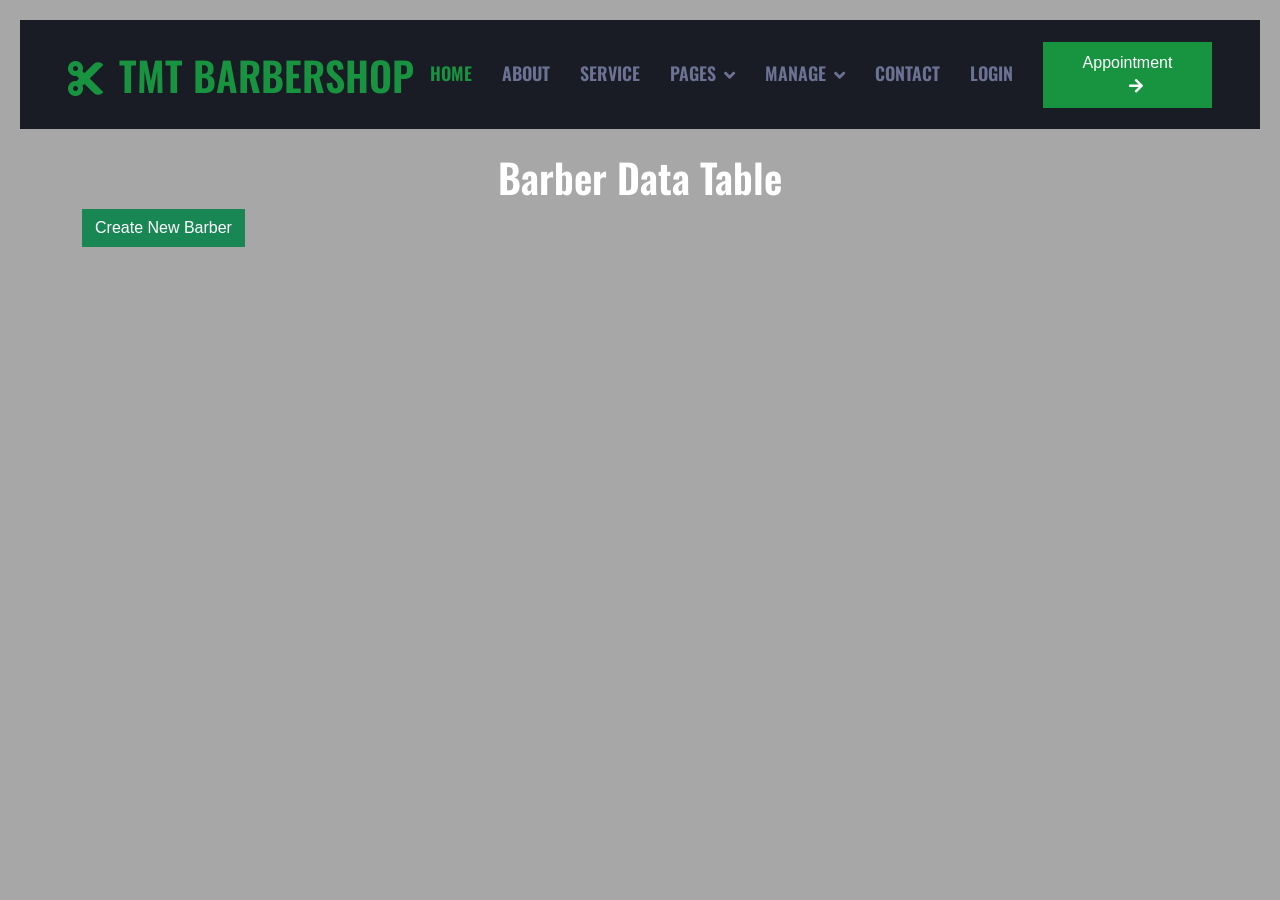
<file: frontend/barber-manage.html>
<!DOCTYPE html>
<html lang="en">
<head>
    <meta charset="utf-8">
    <title>TMT BARBERSHOP</title>
    <meta content="width=device-width, initial-scale=1.0" name="viewport">
    <meta content="" name="keywords">
    <meta content="" name="description">

    <!-- Favicon -->
    <link href="img/favicon.ico" rel="icon">

    <!-- Google Web Fonts -->
    <link rel="preconnect" href="https://fonts.googleapis.com">
    <link rel="preconnect" href="https://fonts.gstatic.com" crossorigin>
    <link href="https://fonts.googleapis.com/css2?family=Roboto:wght@400;500&family=Oswald:wght@600&display=swap" rel="stylesheet">

    <!-- Icon Font Stylesheet -->
    <link href="https://cdnjs.cloudflare.com/ajax/libs/font-awesome/5.10.0/css/all.min.css" rel="stylesheet">
    <link href="https://cdn.jsdelivr.net/npm/bootstrap-icons@1.4.1/font/bootstrap-icons.css" rel="stylesheet">

    <!-- Libraries Stylesheet -->
    <link href="lib/animate/animate.min.css" rel="stylesheet">
    <link href="lib/owlcarousel/assets/owl.carousel.min.css" rel="stylesheet">

    <!-- Customized Bootstrap Stylesheet -->
    <link href="css/bootstrap.min.css" rel="stylesheet">

    <!-- Template Stylesheet -->
    <link href="css/style.css" rel="stylesheet">
    <link href="css/barber-manage.css" rel="stylesheet">

</head>
<body>
    <!-- Navbar Start -->
    <nav class="navbar navbar-expand-lg bg-secondary navbar-dark sticky-top py-lg-0 px-lg-5 wow fadeIn" data-wow-delay="0.1s">
        <a href="index.html" class="navbar-brand ms-4 ms-lg-0">
            <h1 class="mb-0 text-primary text-uppercase"><i class="fa fa-cut me-3"></i>TMT BARBERSHOP</h1>
        </a>
        <button type="button" class="navbar-toggler me-4" data-bs-toggle="collapse" data-bs-target="#navbarCollapse">
            <span class="navbar-toggler-icon"></span>
        </button>
        <div class="collapse navbar-collapse" id="navbarCollapse">
            <div class="navbar-nav ms-auto p-4 p-lg-0">
                <a href="index.html" class="nav-item nav-link active">Home</a>
                <a href="about.html" class="nav-item nav-link">About</a>
                <a href="service.html" class="nav-item nav-link">Service</a>
                <div class="nav-item dropdown">
                    <a href="#" class="nav-link dropdown-toggle" data-bs-toggle="dropdown">Pages</a>
                    <div class="dropdown-menu m-0">
                        <a href="price.html" class="dropdown-item">Pricing Plan</a>
                        <a href="team.html" class="dropdown-item">Our Barber</a>
                        <a href="open.html" class="dropdown-item">Working Hours</a>
                        <a href="testimonial.html" class="dropdown-item">Testimonial</a>
                        <a href="404.html" class="dropdown-item">404 Page</a>
                    </div>
                </div>
                <div class="nav-item dropdown">
                    <a href="#" class="nav-link dropdown-toggle" data-bs-toggle="dropdown">Manage</a>
                    <div class="dropdown-menu m-0">
                        <a href="service-manage.html" class="dropdown-item">Service</a>
                        <a href="barber-manage.html" class="dropdown-item">Barber</a>
                        <a href="timeslot-manage.html" class="dropdown-item">Timeslot</a>
                        <a href="booking-manage.html" class="dropdown-item">Booking</a>
                    </div>
                </div>
                <a href="contact.html" class="nav-item nav-link">Contact</a>
                <a id="login-bt" class="nav-item nav-link">Login</a>
                <div class="nav-item dropdown">
                    <a id="profile-bt" style="display: none;" class="nav-link dropdown-toggle" data-bs-toggle="dropdown">Profile</a>
                    <div class="dropdown-menu m-0">
                        <a href="price.html" class="dropdown-item">Profile</a>
                        <a id="logout-bt" class="dropdown-item">Logout</a>
                    </div>
                </div>
            </div>
            <a href="" class="btn btn-primary rounded-0 py-2 px-lg-4 d-none d-lg-block">Appointment<i class="fa fa-arrow-right ms-3"></i></a>
        </div>
    </nav>
    <!-- Navbar End -->




    <div class="container mt-4">
        <h1 class="text-center">Barber Data Table</h1>
        <button class="btn btn-success mb-3" data-bs-toggle="modal" data-bs-target="#createBarberModal">Create New Barber</button>

        <div id="barberData">
            <!-- Data will be inserted here -->
        </div>
    </div>

    <!-- Create Barber Modal -->
    <div class="modal fade" id="createBarberModal" tabindex="-1" aria-labelledby="createBarberModalLabel" aria-hidden="true">
        <div class="modal-dialog">
            <div class="modal-content">
                <div class="modal-header">
                    <h5 class="modal-title" id="createBarberModalLabel">Create New Barber</h5>
                    <button type="button" class="btn-close" data-bs-dismiss="modal" aria-label="Close"></button>
                </div>
                <div class="modal-body">
                    <form id="createBarberForm">
                        <div class="mb-3">
                            <label for="username" class="form-label">Username</label>
                            <input type="text" class="form-control" id="username" name="username" required>
                        </div>
                        <div class="mb-3">
                            <label for="email" class="form-label">Email</label>
                            <input type="email" class="form-control" id="email" name="email" required>
                        </div>
                        <div class="mb-3">
                            <label for="phoneNumber" class="form-label">Phone Number</label>
                            <input type="text" class="form-control" id="phoneNumber" name="phoneNumber" required>
                        </div>
                        <div class="mb-3">
                            <label for="fullName" class="form-label">Full Name</label>
                            <input type="text" class="form-control" id="fullName" name="fullName" required>
                        </div>
                        <div class="mb-3">
                            <label for="dob" class="form-label">Date of Birth</label>
                            <input type="date" class="form-control" id="dob" name="dob">
                        </div>
                        
                        <div class="mb-3">
                            <label for="password" class="form-label">Password</label>
                            <input type="text" class="form-control" id="password" name="password">
                        </div>
                        <input type="text" class="form-control" id="role" name="role" value=2 hidden>
                        <button type="submit" class="btn btn-success">Create Barber</button>
                    </form>
                </div>
            </div>
        </div>
    </div>

    <!-- Template Javascript -->
    <script src="js/main.js"></script>
    <script src="js/account.js"></script>
    <script src="https://cdn.jsdelivr.net/npm/bootstrap@5.1.3/dist/js/bootstrap.bundle.min.js"></script>
    <script src="js/barber-manage.js"></script>
</body>
</html>
</file>
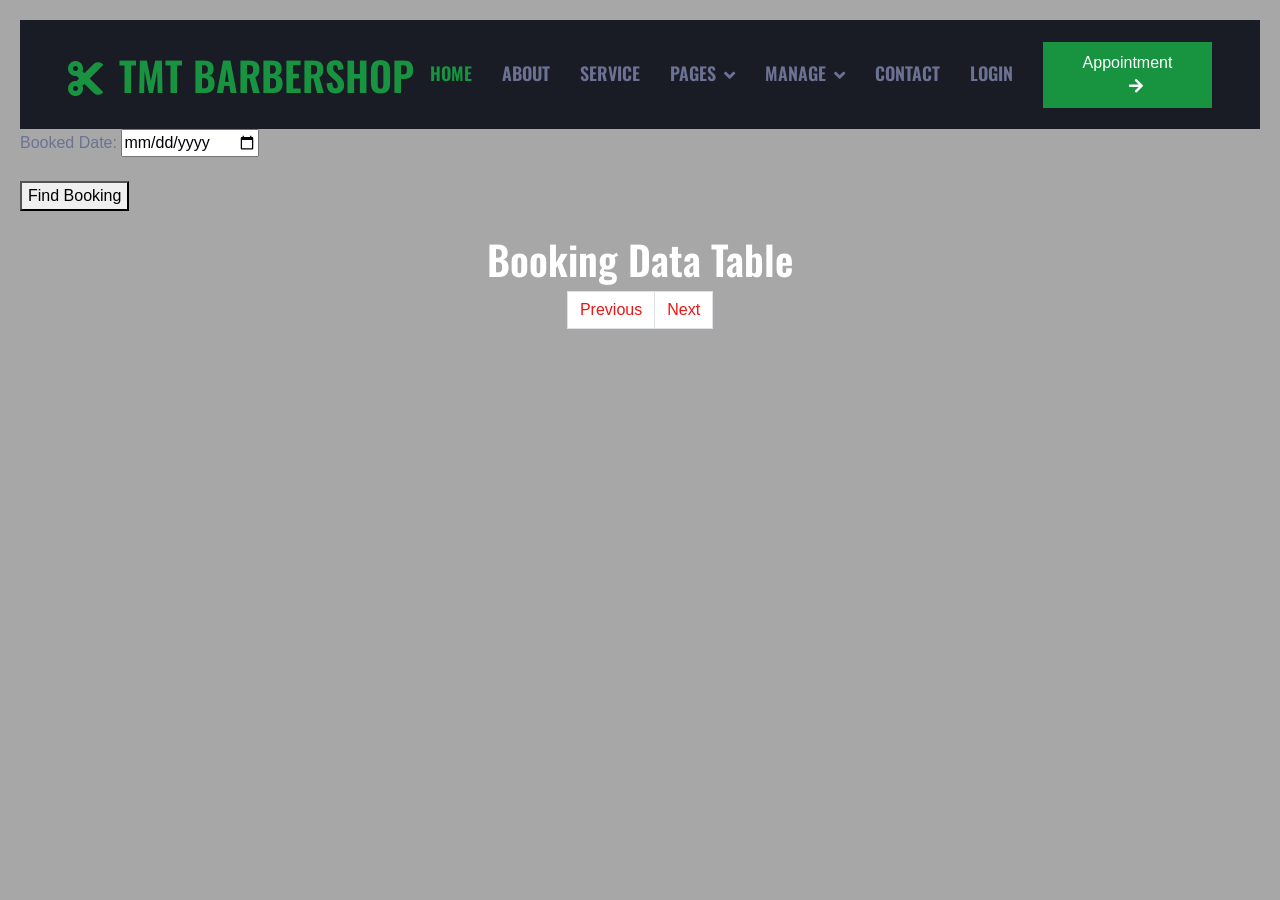
<file: frontend/booking-manage.html>
<!DOCTYPE html>
<html lang="en">
<head>
    <meta charset="utf-8">
    <title>TMT BARBERSHOP</title>
    <meta content="width=device-width, initial-scale=1.0" name="viewport">
    <meta content="" name="keywords">
    <meta content="" name="description">

    <!-- Favicon -->
    <link href="img/favicon.ico" rel="icon">

    <!-- Google Web Fonts -->
    <link rel="preconnect" href="https://fonts.googleapis.com">
    <link rel="preconnect" href="https://fonts.gstatic.com" crossorigin>
    <link href="https://fonts.googleapis.com/css2?family=Roboto:wght@400;500&family=Oswald:wght@600&display=swap" rel="stylesheet">

    <!-- Icon Font Stylesheet -->
    <link href="https://cdnjs.cloudflare.com/ajax/libs/font-awesome/5.10.0/css/all.min.css" rel="stylesheet">
    <link href="https://cdn.jsdelivr.net/npm/bootstrap-icons@1.4.1/font/bootstrap-icons.css" rel="stylesheet">

    <!-- Libraries Stylesheet -->
    <link href="lib/animate/animate.min.css" rel="stylesheet">
    <link href="lib/owlcarousel/assets/owl.carousel.min.css" rel="stylesheet">

    <!-- Customized Bootstrap Stylesheet -->
    <link href="css/bootstrap.min.css" rel="stylesheet">

    <!-- Template Stylesheet -->
    <link href="css/style.css" rel="stylesheet">
    <link href="css/booking-manage.css" rel="stylesheet">
</head>
<body>
    <!-- Navbar Start -->
    <nav class="navbar navbar-expand-lg bg-secondary navbar-dark sticky-top py-lg-0 px-lg-5 wow fadeIn" data-wow-delay="0.1s">
        <a href="index.html" class="navbar-brand ms-4 ms-lg-0">
            <h1 class="mb-0 text-primary text-uppercase"><i class="fa fa-cut me-3"></i>TMT BARBERSHOP</h1>
        </a>
        <button type="button" class="navbar-toggler me-4" data-bs-toggle="collapse" data-bs-target="#navbarCollapse">
            <span class="navbar-toggler-icon"></span>
        </button>
        <div class="collapse navbar-collapse" id="navbarCollapse">
            <div class="navbar-nav ms-auto p-4 p-lg-0">
                <a href="index.html" class="nav-item nav-link active">Home</a>
                <a href="about.html" class="nav-item nav-link">About</a>
                <a href="service.html" class="nav-item nav-link">Service</a>
                <div class="nav-item dropdown">
                    <a href="#" class="nav-link dropdown-toggle" data-bs-toggle="dropdown">Pages</a>
                    <div class="dropdown-menu m-0">
                        <a href="price.html" class="dropdown-item">Pricing Plan</a>
                        <a href="team.html" class="dropdown-item">Our Barber</a>
                        <a href="open.html" class="dropdown-item">Working Hours</a>
                        <a href="testimonial.html" class="dropdown-item">Testimonial</a>
                        <a href="404.html" class="dropdown-item">404 Page</a>
                    </div>
                </div>
                <div class="nav-item dropdown">
                    <a href="#" class="nav-link dropdown-toggle" data-bs-toggle="dropdown">Manage</a>
                    <div class="dropdown-menu m-0">
                        <a href="service-manage.html" class="dropdown-item">Service</a>
                        <a href="barber-manage.html" class="dropdown-item">Barber</a>
                        <a href="timeslot-manage.html" class="dropdown-item">Timeslot</a>
                        <a href="booking-manage.html" class="dropdown-item">Booking</a>
                    </div>
                </div>
                <a href="contact.html" class="nav-item nav-link">Contact</a>
                <a id="login-bt" class="nav-item nav-link">Login</a>
                <div class="nav-item dropdown">
                    <a id="profile-bt" style="display: none;" class="nav-link dropdown-toggle" data-bs-toggle="dropdown">Profile</a>
                    <div class="dropdown-menu m-0">
                        <a href="price.html" class="dropdown-item">Profile</a>
                        <a id="logout-bt" class="dropdown-item">Logout</a>
                    </div>
                </div>
            </div>
            <a href="" class="btn btn-primary rounded-0 py-2 px-lg-4 d-none d-lg-block">Appointment<i class="fa fa-arrow-right ms-3"></i></a>
        </div>
    </nav>
    <!-- Navbar End -->

    <!-- Booking form -->
    <form id="booking-form">
        <label for="booked_date">Booked Date:</label>
        <input type="date" id="booked_date" name="booked_date" required><br><br>
        
        <button type="submit">Find Booking</button>
    </form>

    <div class="container mt-4">
        <h1 class="text-center">Booking Data Table</h1>
        <div id="bookingData">
            <!-- Data will be inserted here -->
        </div>
        <nav aria-label="Page navigation">
            <ul class="pagination justify-content-center">
                <li class="page-item">
                    <a class="page-link" href="#" id="prevPage">Previous</a>
                </li>
                <li class="page-item">
                    <a class="page-link" href="#" id="nextPage">Next</a>
                </li>
            </ul>
        </nav>
    </div>
    
        <!-- Template Javascript -->
    <script src="js/main.js"></script>
    <script src="js/account.js"></script>
    <script src="js/booking-manage.js"></script>
</body>
</html>
</file>
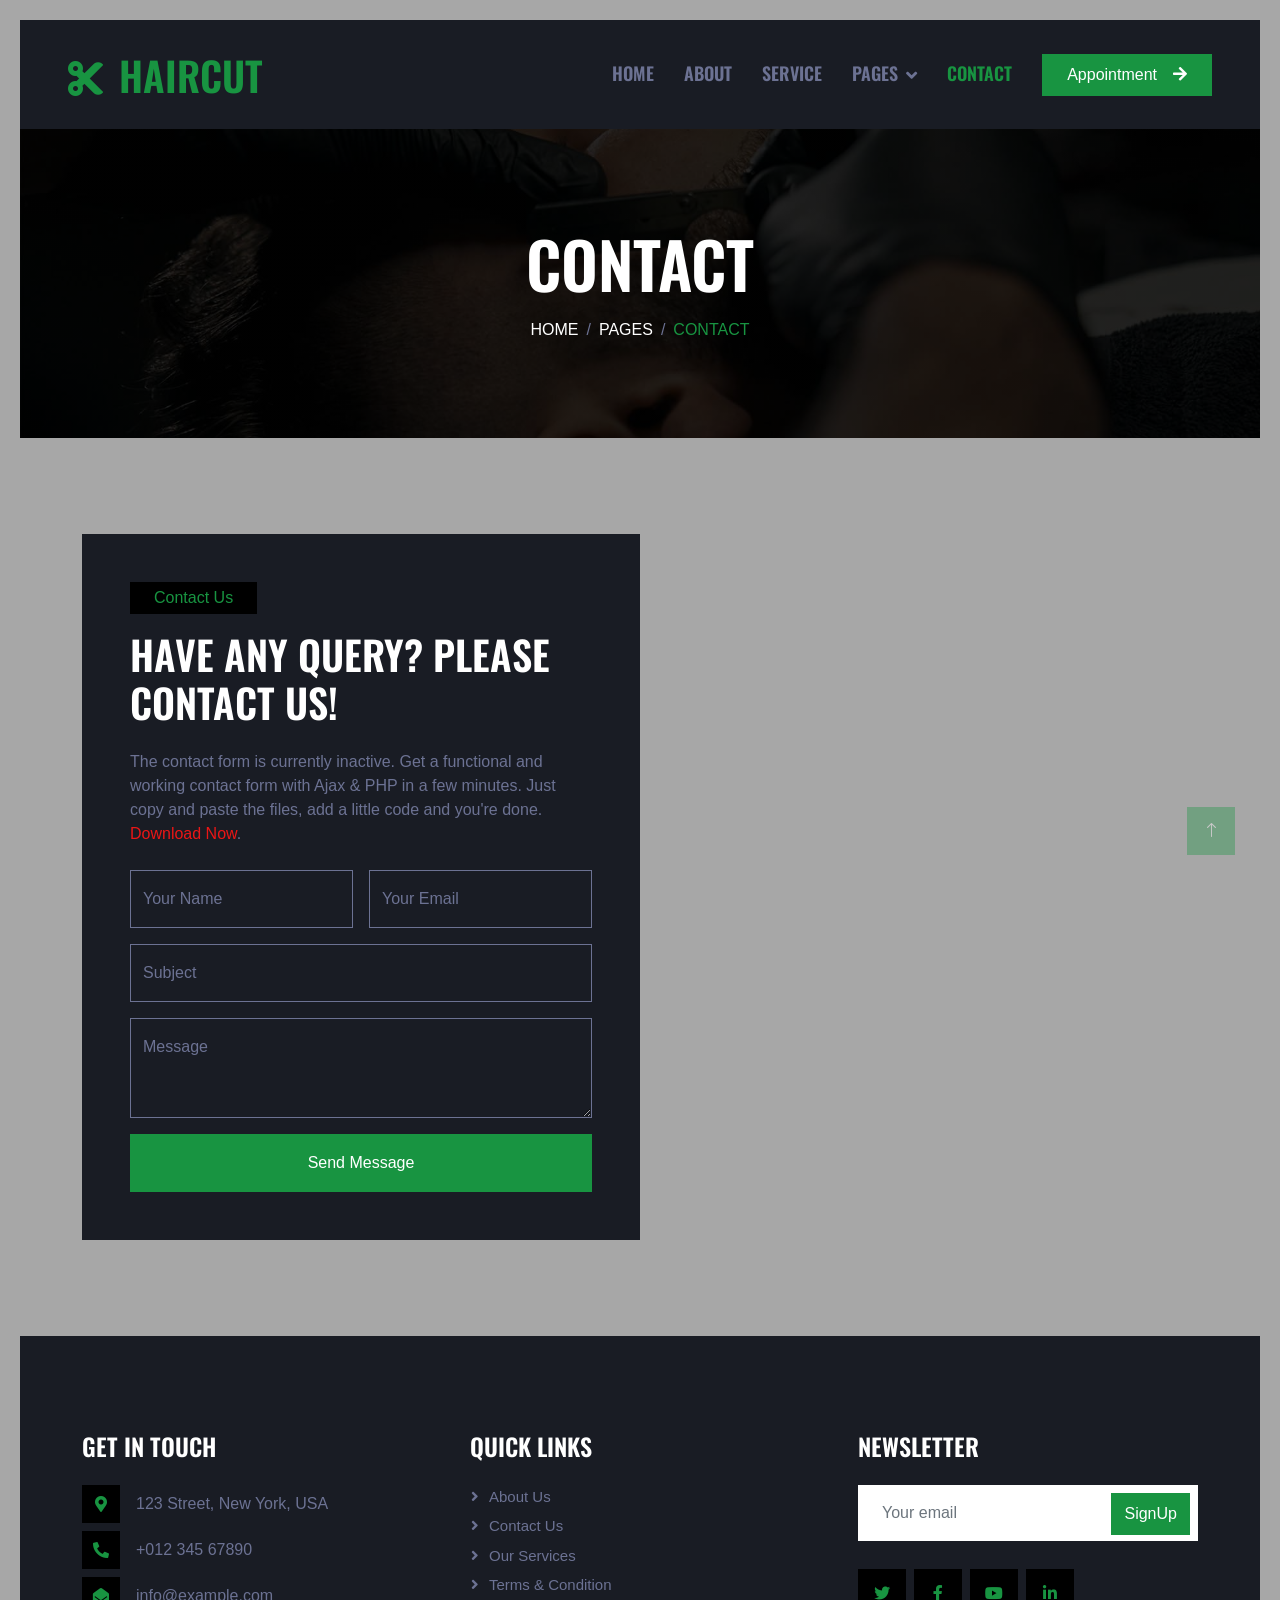
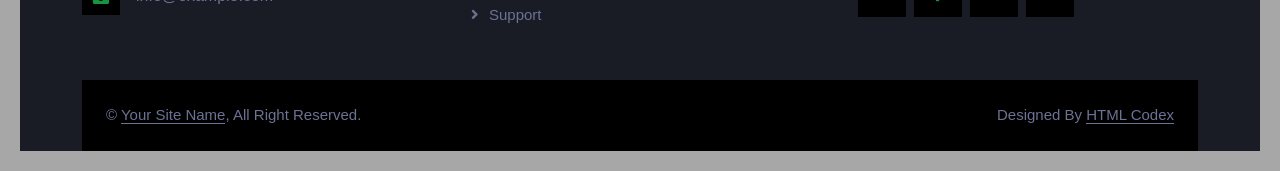
<file: frontend/contact.html>
<!DOCTYPE html>
<html lang="en">

<head>
    <meta charset="utf-8">
    <title>HairCut - Hair Salon HTML Template</title>
    <meta content="width=device-width, initial-scale=1.0" name="viewport">
    <meta content="" name="keywords">
    <meta content="" name="description">

    <!-- Favicon -->
    <link href="img/favicon.ico" rel="icon">

    <!-- Google Web Fonts -->
    <link rel="preconnect" href="https://fonts.googleapis.com">
    <link rel="preconnect" href="https://fonts.gstatic.com" crossorigin>
    <link href="https://fonts.googleapis.com/css2?family=Roboto:wght@400;500&family=Oswald:wght@600&display=swap" rel="stylesheet">

    <!-- Icon Font Stylesheet -->
    <link href="https://cdnjs.cloudflare.com/ajax/libs/font-awesome/5.10.0/css/all.min.css" rel="stylesheet">
    <link href="https://cdn.jsdelivr.net/npm/bootstrap-icons@1.4.1/font/bootstrap-icons.css" rel="stylesheet">

    <!-- Libraries Stylesheet -->
    <link href="lib/animate/animate.min.css" rel="stylesheet">
    <link href="lib/owlcarousel/assets/owl.carousel.min.css" rel="stylesheet">

    <!-- Customized Bootstrap Stylesheet -->
    <link href="css/bootstrap.min.css" rel="stylesheet">

    <!-- Template Stylesheet -->
    <link href="css/style.css" rel="stylesheet">
</head>

<body>
    <!-- Spinner Start -->
    <div id="spinner" class="show bg-dark position-fixed translate-middle w-100 vh-100 top-50 start-50 d-flex align-items-center justify-content-center">
        <div class="spinner-grow text-primary" style="width: 3rem; height: 3rem;" role="status">
            <span class="sr-only">Loading...</span>
        </div>
    </div>
    <!-- Spinner End -->


    <!-- Navbar Start -->
    <nav class="navbar navbar-expand-lg bg-secondary navbar-dark sticky-top py-lg-0 px-lg-5 wow fadeIn" data-wow-delay="0.1s">
        <a href="index.html" class="navbar-brand ms-4 ms-lg-0">
            <h1 class="mb-0 text-primary text-uppercase"><i class="fa fa-cut me-3"></i>HairCut</h1>
        </a>
        <button type="button" class="navbar-toggler me-4" data-bs-toggle="collapse" data-bs-target="#navbarCollapse">
            <span class="navbar-toggler-icon"></span>
        </button>
        <div class="collapse navbar-collapse" id="navbarCollapse">
            <div class="navbar-nav ms-auto p-4 p-lg-0">
                <a href="index.html" class="nav-item nav-link">Home</a>
                <a href="about.html" class="nav-item nav-link">About</a>
                <a href="service.html" class="nav-item nav-link">Service</a>
                <div class="nav-item dropdown">
                    <a href="#" class="nav-link dropdown-toggle" data-bs-toggle="dropdown">Pages</a>
                    <div class="dropdown-menu m-0">
                        <a href="price.html" class="dropdown-item">Pricing Plan</a>
                        <a href="team.html" class="dropdown-item">Our Barber</a>
                        <a href="open.html" class="dropdown-item">Working Hours</a>
                        <a href="testimonial.html" class="dropdown-item">Testimonial</a>
                        <a href="404.html" class="dropdown-item">404 Page</a>
                    </div>
                </div>
                <a href="contact.html" class="nav-item nav-link active">Contact</a>
            </div>
            <a href="" class="btn btn-primary rounded-0 py-2 px-lg-4 d-none d-lg-block">Appointment<i class="fa fa-arrow-right ms-3"></i></a>
        </div>
    </nav>
    <!-- Navbar End -->


    <!-- Page Header Start -->
    <div class="container-fluid page-header py-5 mb-5 wow fadeIn" data-wow-delay="0.1s">
        <div class="container text-center py-5">
            <h1 class="display-3 text-white text-uppercase mb-3 animated slideInDown">Contact</h1>
            <nav aria-label="breadcrumb animated slideInDown">
                <ol class="breadcrumb justify-content-center text-uppercase mb-0">
                    <li class="breadcrumb-item"><a class="text-white" href="#">Home</a></li>
                    <li class="breadcrumb-item"><a class="text-white" href="#">Pages</a></li>
                    <li class="breadcrumb-item text-primary active" aria-current="page">Contact</li>
                </ol>
            </nav>
        </div>
    </div>
    <!-- Page Header End -->


    <!-- Contact Start -->
    <div class="container-xxl py-5">
        <div class="container">
            <div class="row g-0">
                <div class="col-lg-6 wow fadeIn" data-wow-delay="0.1s">
                    <div class="bg-secondary p-5">
                        <p class="d-inline-block bg-dark text-primary py-1 px-4">Contact Us</p>
                        <h1 class="text-uppercase mb-4">Have Any Query? Please Contact Us!</h1>
                        <p class="mb-4">The contact form is currently inactive. Get a functional and working contact form with Ajax & PHP in a few minutes. Just copy and paste the files, add a little code and you're done. <a href="https://htmlcodex.com/contact-form">Download Now</a>.</p>
                        <form>
                            <div class="row g-3">
                                <div class="col-md-6">
                                    <div class="form-floating">
                                        <input type="text" class="form-control bg-transparent" id="name" placeholder="Your Name">
                                        <label for="name">Your Name</label>
                                    </div>
                                </div>
                                <div class="col-md-6">
                                    <div class="form-floating">
                                        <input type="email" class="form-control bg-transparent" id="email" placeholder="Your Email">
                                        <label for="email">Your Email</label>
                                    </div>
                                </div>
                                <div class="col-12">
                                    <div class="form-floating">
                                        <input type="text" class="form-control bg-transparent" id="subject" placeholder="Subject">
                                        <label for="subject">Subject</label>
                                    </div>
                                </div>
                                <div class="col-12">
                                    <div class="form-floating">
                                        <textarea class="form-control bg-transparent" placeholder="Leave a message here" id="message" style="height: 100px"></textarea>
                                        <label for="message">Message</label>
                                    </div>
                                </div>
                                <div class="col-12">
                                    <button class="btn btn-primary w-100 py-3" type="submit">Send Message</button>
                                </div>
                            </div>
                        </form>
                    </div>
                </div>
                <div class="col-lg-6 wow fadeIn" data-wow-delay="0.5s">
                    <div class="h-100" style="min-height: 400px;">
                        <iframe class="google-map w-100 h-100"
                        src="https://www.google.com/maps/embed?pb=!1m18!1m12!1m3!1d3001156.4288297426!2d-78.01371936852176!3d42.72876761954724!2m3!1f0!2f0!3f0!3m2!1i1024!2i768!4f13.1!3m3!1m2!1s0x4ccc4bf0f123a5a9%3A0xddcfc6c1de189567!2sNew%20York%2C%20USA!5e0!3m2!1sen!2sbd!4v1603794290143!5m2!1sen!2sbd"
                        frameborder="0" allowfullscreen="" aria-hidden="false" tabindex="0" style="filter: grayscale(100%) invert(92%) contrast(83%); border: 0;"></iframe>
                    </div>
                </div>
            </div>
        </div>
    </div>
    <!-- Contact End -->


    <!-- Footer Start -->
    <div class="container-fluid bg-secondary text-light footer mt-5 pt-5 wow fadeIn" data-wow-delay="0.1s">
        <div class="container py-5">
            <div class="row g-5">
                <div class="col-lg-4 col-md-6">
                    <h4 class="text-uppercase mb-4">Get In Touch</h4>
                    <div class="d-flex align-items-center mb-2">
                        <div class="btn-square bg-dark flex-shrink-0 me-3">
                            <span class="fa fa-map-marker-alt text-primary"></span>
                        </div>
                        <span>123 Street, New York, USA</span>
                    </div>
                    <div class="d-flex align-items-center mb-2">
                        <div class="btn-square bg-dark flex-shrink-0 me-3">
                            <span class="fa fa-phone-alt text-primary"></span>
                        </div>
                        <span>+012 345 67890</span>
                    </div>
                    <div class="d-flex align-items-center">
                        <div class="btn-square bg-dark flex-shrink-0 me-3">
                            <span class="fa fa-envelope-open text-primary"></span>
                        </div>
                        <span>info@example.com</span>
                    </div>
                </div>
                <div class="col-lg-4 col-md-6">
                    <h4 class="text-uppercase mb-4">Quick Links</h4>
                    <a class="btn btn-link" href="">About Us</a>
                    <a class="btn btn-link" href="">Contact Us</a>
                    <a class="btn btn-link" href="">Our Services</a>
                    <a class="btn btn-link" href="">Terms & Condition</a>
                    <a class="btn btn-link" href="">Support</a>
                </div>
                <div class="col-lg-4 col-md-6">
                    <h4 class="text-uppercase mb-4">Newsletter</h4>
                    <div class="position-relative mb-4">
                        <input class="form-control border-0 w-100 py-3 ps-4 pe-5" type="text" placeholder="Your email">
                        <button type="button" class="btn btn-primary py-2 position-absolute top-0 end-0 mt-2 me-2">SignUp</button>
                    </div>
                    <div class="d-flex pt-1 m-n1">
                        <a class="btn btn-lg-square btn-dark text-primary m-1" href=""><i class="fab fa-twitter"></i></a>
                        <a class="btn btn-lg-square btn-dark text-primary m-1" href=""><i class="fab fa-facebook-f"></i></a>
                        <a class="btn btn-lg-square btn-dark text-primary m-1" href=""><i class="fab fa-youtube"></i></a>
                        <a class="btn btn-lg-square btn-dark text-primary m-1" href=""><i class="fab fa-linkedin-in"></i></a>
                    </div>
                </div>
            </div>
        </div>
        <div class="container">
            <div class="copyright">
                <div class="row">
                    <div class="col-md-6 text-center text-md-start mb-3 mb-md-0">
                        &copy; <a class="border-bottom" href="#">Your Site Name</a>, All Right Reserved.
                    </div>
                    <div class="col-md-6 text-center text-md-end">
                        <!--/*** This template is free as long as you keep the footer author’s credit link/attribution link/backlink. If you'd like to use the template without the footer author’s credit link/attribution link/backlink, you can purchase the Credit Removal License from "https://htmlcodex.com/credit-removal". Thank you for your support. ***/-->
                        Designed By <a class="border-bottom" href="https://htmlcodex.com">HTML Codex</a>
                    </div>
                </div>
            </div>
        </div>
    </div>
    <!-- Footer End -->


    <!-- Back to Top -->
    <a href="#" class="btn btn-primary btn-lg-square back-to-top"><i class="bi bi-arrow-up"></i></a>


    <!-- JavaScript Libraries -->
    <script src="https://code.jquery.com/jquery-3.4.1.min.js"></script>
    <script src="https://cdn.jsdelivr.net/npm/bootstrap@5.0.0/dist/js/bootstrap.bundle.min.js"></script>
    <script src="lib/wow/wow.min.js"></script>
    <script src="lib/easing/easing.min.js"></script>
    <script src="lib/waypoints/waypoints.min.js"></script>
    <script src="lib/owlcarousel/owl.carousel.min.js"></script>

    <!-- Template Javascript -->
    <script src="js/main.js"></script>
</body>

</html>
</file>
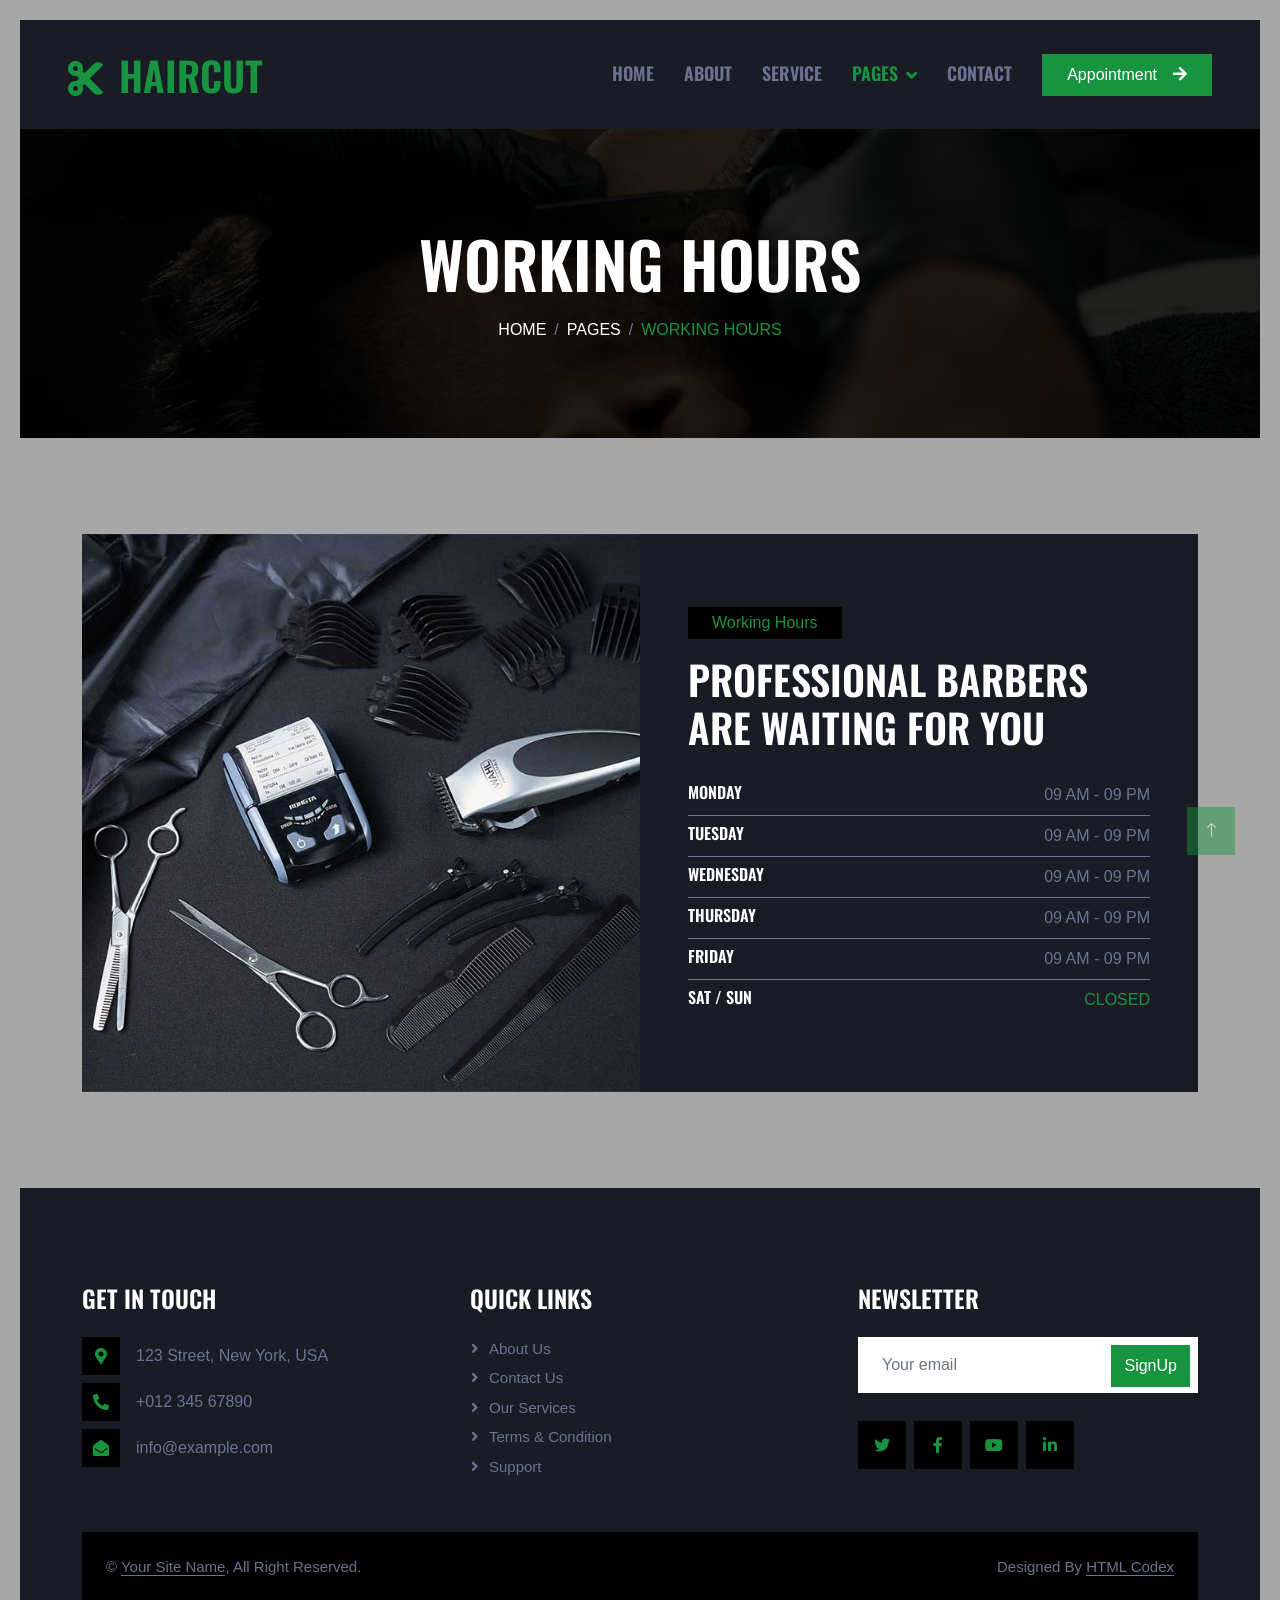
<file: frontend/open.html>
<!DOCTYPE html>
<html lang="en">

<head>
    <meta charset="utf-8">
    <title>HairCut - Hair Salon HTML Template</title>
    <meta content="width=device-width, initial-scale=1.0" name="viewport">
    <meta content="" name="keywords">
    <meta content="" name="description">

    <!-- Favicon -->
    <link href="img/favicon.ico" rel="icon">

    <!-- Google Web Fonts -->
    <link rel="preconnect" href="https://fonts.googleapis.com">
    <link rel="preconnect" href="https://fonts.gstatic.com" crossorigin>
    <link href="https://fonts.googleapis.com/css2?family=Roboto:wght@400;500&family=Oswald:wght@600&display=swap" rel="stylesheet">

    <!-- Icon Font Stylesheet -->
    <link href="https://cdnjs.cloudflare.com/ajax/libs/font-awesome/5.10.0/css/all.min.css" rel="stylesheet">
    <link href="https://cdn.jsdelivr.net/npm/bootstrap-icons@1.4.1/font/bootstrap-icons.css" rel="stylesheet">

    <!-- Libraries Stylesheet -->
    <link href="lib/animate/animate.min.css" rel="stylesheet">
    <link href="lib/owlcarousel/assets/owl.carousel.min.css" rel="stylesheet">

    <!-- Customized Bootstrap Stylesheet -->
    <link href="css/bootstrap.min.css" rel="stylesheet">

    <!-- Template Stylesheet -->
    <link href="css/style.css" rel="stylesheet">
</head>

<body>
    <!-- Spinner Start -->
    <div id="spinner" class="show bg-dark position-fixed translate-middle w-100 vh-100 top-50 start-50 d-flex align-items-center justify-content-center">
        <div class="spinner-grow text-primary" style="width: 3rem; height: 3rem;" role="status">
            <span class="sr-only">Loading...</span>
        </div>
    </div>
    <!-- Spinner End -->


    <!-- Navbar Start -->
    <nav class="navbar navbar-expand-lg bg-secondary navbar-dark sticky-top py-lg-0 px-lg-5 wow fadeIn" data-wow-delay="0.1s">
        <a href="index.html" class="navbar-brand ms-4 ms-lg-0">
            <h1 class="mb-0 text-primary text-uppercase"><i class="fa fa-cut me-3"></i>HairCut</h1>
        </a>
        <button type="button" class="navbar-toggler me-4" data-bs-toggle="collapse" data-bs-target="#navbarCollapse">
            <span class="navbar-toggler-icon"></span>
        </button>
        <div class="collapse navbar-collapse" id="navbarCollapse">
            <div class="navbar-nav ms-auto p-4 p-lg-0">
                <a href="index.html" class="nav-item nav-link">Home</a>
                <a href="about.html" class="nav-item nav-link">About</a>
                <a href="service.html" class="nav-item nav-link">Service</a>
                <div class="nav-item dropdown">
                    <a href="#" class="nav-link dropdown-toggle active" data-bs-toggle="dropdown">Pages</a>
                    <div class="dropdown-menu m-0">
                        <a href="price.html" class="dropdown-item">Pricing Plan</a>
                        <a href="team.html" class="dropdown-item">Our Barber</a>
                        <a href="open.html" class="dropdown-item active">Working Hours</a>
                        <a href="testimonial.html" class="dropdown-item">Testimonial</a>
                        <a href="404.html" class="dropdown-item">404 Page</a>
                    </div>
                </div>
                <a href="contact.html" class="nav-item nav-link">Contact</a>
            </div>
            <a href="" class="btn btn-primary rounded-0 py-2 px-lg-4 d-none d-lg-block">Appointment<i class="fa fa-arrow-right ms-3"></i></a>
        </div>
    </nav>
    <!-- Navbar End -->


    <!-- Page Header Start -->
    <div class="container-fluid page-header py-5 mb-5 wow fadeIn" data-wow-delay="0.1s">
        <div class="container text-center py-5">
            <h1 class="display-3 text-white text-uppercase mb-3 animated slideInDown">Working Hours</h1>
            <nav aria-label="breadcrumb animated slideInDown">
                <ol class="breadcrumb justify-content-center text-uppercase mb-0">
                    <li class="breadcrumb-item"><a class="text-white" href="#">Home</a></li>
                    <li class="breadcrumb-item"><a class="text-white" href="#">Pages</a></li>
                    <li class="breadcrumb-item text-primary active" aria-current="page">Working Hours</li>
                </ol>
            </nav>
        </div>
    </div>
    <!-- Page Header End -->


    <!-- Working Hours Start -->
    <div class="container-xxl py-5">
        <div class="container">
            <div class="row g-0">
                <div class="col-lg-6 wow fadeIn" data-wow-delay="0.1s">
                    <div class="h-100">
                        <img class="img-fluid h-100" src="img/open.jpg" alt="">
                    </div>
                </div>
                <div class="col-lg-6 wow fadeIn" data-wow-delay="0.5s">
                    <div class="bg-secondary h-100 d-flex flex-column justify-content-center p-5">
                        <p class="d-inline-flex bg-dark text-primary py-1 px-4 me-auto">Working Hours</p>
                        <h1 class="text-uppercase mb-4">Professional Barbers Are Waiting For You</h1>
                        <div>
                            <div class="d-flex justify-content-between border-bottom py-2">
                                <h6 class="text-uppercase mb-0">Monday</h6>
                                <span class="text-uppercase">09 AM - 09 PM</span>
                            </div>
                            <div class="d-flex justify-content-between border-bottom py-2">
                                <h6 class="text-uppercase mb-0">Tuesday</h6>
                                <span class="text-uppercase">09 AM - 09 PM</span>
                            </div>
                            <div class="d-flex justify-content-between border-bottom py-2">
                                <h6 class="text-uppercase mb-0">Wednesday</h6>
                                <span class="text-uppercase">09 AM - 09 PM</span>
                            </div>
                            <div class="d-flex justify-content-between border-bottom py-2">
                                <h6 class="text-uppercase mb-0">Thursday</h6>
                                <span class="text-uppercase">09 AM - 09 PM</span>
                            </div>
                            <div class="d-flex justify-content-between border-bottom py-2">
                                <h6 class="text-uppercase mb-0">Friday</h6>
                                <span class="text-uppercase">09 AM - 09 PM</span>
                            </div>
                            <div class="d-flex justify-content-between py-2">
                                <h6 class="text-uppercase mb-0">Sat / Sun</h6>
                                <span class="text-uppercase text-primary">Closed</span>
                            </div>
                        </div>
                    </div>
                </div>
            </div>
        </div>
    </div>
    <!-- Working Hours End -->


    <!-- Footer Start -->
    <div class="container-fluid bg-secondary text-light footer mt-5 pt-5 wow fadeIn" data-wow-delay="0.1s">
        <div class="container py-5">
            <div class="row g-5">
                <div class="col-lg-4 col-md-6">
                    <h4 class="text-uppercase mb-4">Get In Touch</h4>
                    <div class="d-flex align-items-center mb-2">
                        <div class="btn-square bg-dark flex-shrink-0 me-3">
                            <span class="fa fa-map-marker-alt text-primary"></span>
                        </div>
                        <span>123 Street, New York, USA</span>
                    </div>
                    <div class="d-flex align-items-center mb-2">
                        <div class="btn-square bg-dark flex-shrink-0 me-3">
                            <span class="fa fa-phone-alt text-primary"></span>
                        </div>
                        <span>+012 345 67890</span>
                    </div>
                    <div class="d-flex align-items-center">
                        <div class="btn-square bg-dark flex-shrink-0 me-3">
                            <span class="fa fa-envelope-open text-primary"></span>
                        </div>
                        <span>info@example.com</span>
                    </div>
                </div>
                <div class="col-lg-4 col-md-6">
                    <h4 class="text-uppercase mb-4">Quick Links</h4>
                    <a class="btn btn-link" href="">About Us</a>
                    <a class="btn btn-link" href="">Contact Us</a>
                    <a class="btn btn-link" href="">Our Services</a>
                    <a class="btn btn-link" href="">Terms & Condition</a>
                    <a class="btn btn-link" href="">Support</a>
                </div>
                <div class="col-lg-4 col-md-6">
                    <h4 class="text-uppercase mb-4">Newsletter</h4>
                    <div class="position-relative mb-4">
                        <input class="form-control border-0 w-100 py-3 ps-4 pe-5" type="text" placeholder="Your email">
                        <button type="button" class="btn btn-primary py-2 position-absolute top-0 end-0 mt-2 me-2">SignUp</button>
                    </div>
                    <div class="d-flex pt-1 m-n1">
                        <a class="btn btn-lg-square btn-dark text-primary m-1" href=""><i class="fab fa-twitter"></i></a>
                        <a class="btn btn-lg-square btn-dark text-primary m-1" href=""><i class="fab fa-facebook-f"></i></a>
                        <a class="btn btn-lg-square btn-dark text-primary m-1" href=""><i class="fab fa-youtube"></i></a>
                        <a class="btn btn-lg-square btn-dark text-primary m-1" href=""><i class="fab fa-linkedin-in"></i></a>
                    </div>
                </div>
            </div>
        </div>
        <div class="container">
            <div class="copyright">
                <div class="row">
                    <div class="col-md-6 text-center text-md-start mb-3 mb-md-0">
                        &copy; <a class="border-bottom" href="#">Your Site Name</a>, All Right Reserved.
                    </div>
                    <div class="col-md-6 text-center text-md-end">
                        <!--/*** This template is free as long as you keep the footer author’s credit link/attribution link/backlink. If you'd like to use the template without the footer author’s credit link/attribution link/backlink, you can purchase the Credit Removal License from "https://htmlcodex.com/credit-removal". Thank you for your support. ***/-->
                        Designed By <a class="border-bottom" href="https://htmlcodex.com">HTML Codex</a>
                    </div>
                </div>
            </div>
        </div>
    </div>
    <!-- Footer End -->


    <!-- Back to Top -->
    <a href="#" class="btn btn-primary btn-lg-square back-to-top"><i class="bi bi-arrow-up"></i></a>


    <!-- JavaScript Libraries -->
    <script src="https://code.jquery.com/jquery-3.4.1.min.js"></script>
    <script src="https://cdn.jsdelivr.net/npm/bootstrap@5.0.0/dist/js/bootstrap.bundle.min.js"></script>
    <script src="lib/wow/wow.min.js"></script>
    <script src="lib/easing/easing.min.js"></script>
    <script src="lib/waypoints/waypoints.min.js"></script>
    <script src="lib/owlcarousel/owl.carousel.min.js"></script>

    <!-- Template Javascript -->
    <script src="js/main.js"></script>
</body>

</html>
</file>
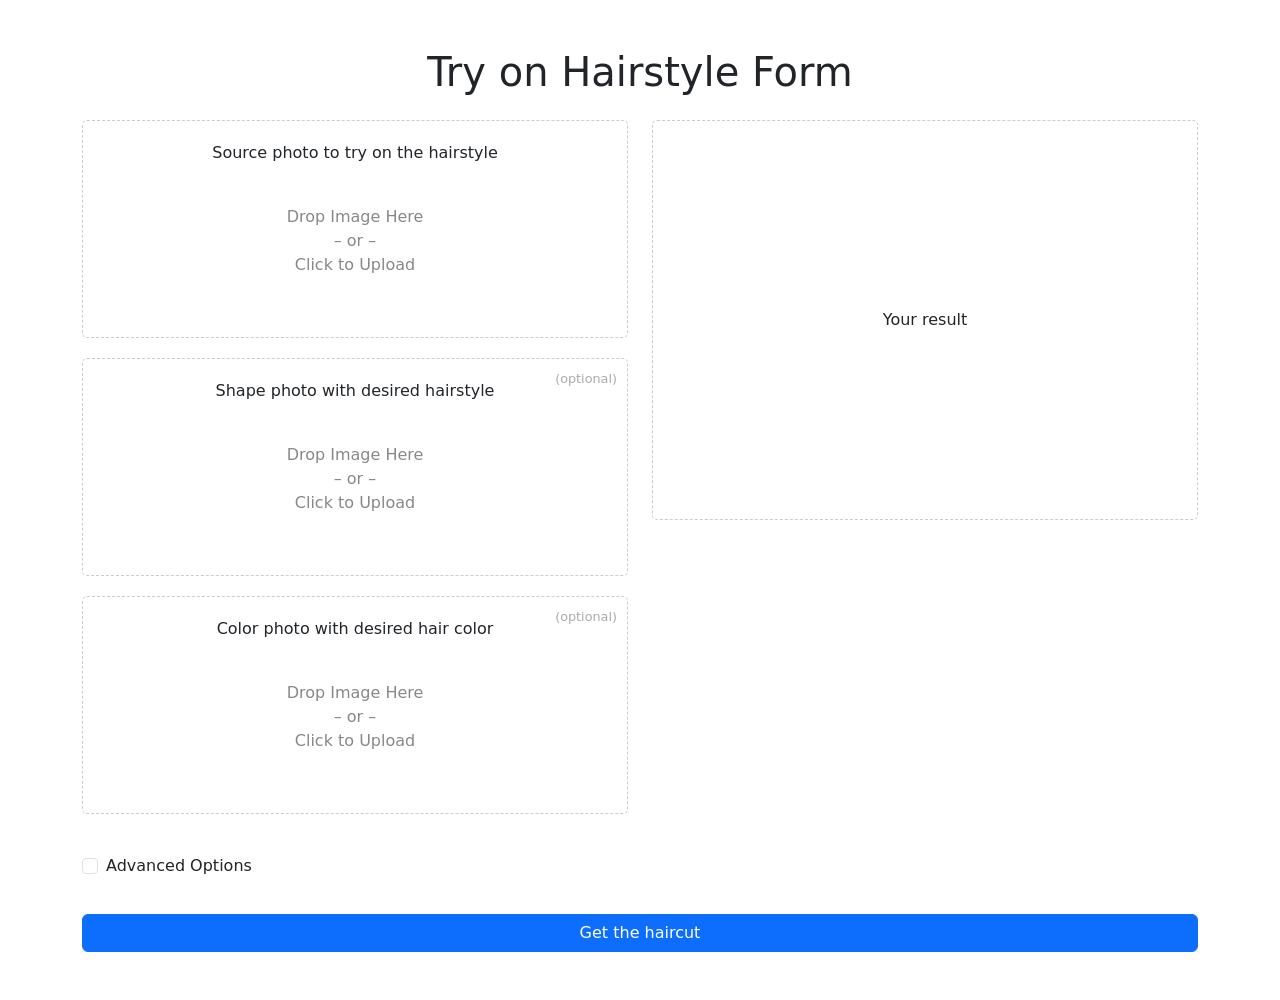
<file: frontend/preview.html>
<!DOCTYPE html>
<html lang="en">
<head>
    <meta charset="UTF-8">
    <meta name="viewport" content="width=device-width, initial-scale=1.0">
    <title>Try on Hairstyle Form</title>
    <!-- Bootstrap CSS -->
    <link href="https://cdn.jsdelivr.net/npm/bootstrap@5.3.0-alpha1/dist/css/bootstrap.min.css" rel="stylesheet">
    <style>
        .box {
            border: 1px dashed #ccc;
            padding: 20px;
            text-align: center;
            border-radius: 5px;
            position: relative;
            margin-bottom: 20px;
        }

        .box input[type="file"] {
            display: none;
        }

        .box label {
            display: block;
            padding: 40px 0;
            color: #888;
            cursor: pointer;
        }

        .optional {
            font-size: 0.8em;
            color: #aaa;
            position: absolute;
            top: 10px;
            right: 10px;
        }

        .preview {
            border: 1px dashed #ccc;
            height: 400px;
            display: flex;
            align-items: center;
            justify-content: center;
            text-align: center;
            border-radius: 5px;
        }

        .advanced-options, button {
            margin-top: 20px;
        }
    </style>
</head>
<body>

<div class="container my-5">
    <h1 class="text-center mb-4">Try on Hairstyle Form</h1>
    
    <div class="row">
        <!-- Left Column: Source, Shape, and Color Photos -->
        <div class="col-lg-6 col-md-12">
            <div class="box">
                <span>Source photo to try on the hairstyle</span>
                <label for="image1">Drop Image Here<br>– or –<br>Click to Upload</label>
                <input type="file" id="image1" accept="image/*" onchange="displayImage(event, 'image1Preview')">
                <img id="image1Preview" style="display:none; width: 100%; margin-top: 10px;margin-left: auto;margin-right: auto;">
            </div>

            <div class="box">
                <span>Shape photo with desired hairstyle <span class="optional">(optional)</span></span>
                <label for="image2">Drop Image Here<br>– or –<br>Click to Upload</label>
                <input type="file" id="image2" accept="image/*" onchange="displayImage(event, 'image2Preview')">
                <img id="image2Preview" style="display:none; width: 100%; margin-top: 10px; margin-left: auto;margin-right: auto;">
            </div>

            <div class="box">
                <span>Color photo with desired hair color <span class="optional">(optional)</span></span>
                <label for="image3">Drop Image Here<br>– or –<br>Click to Upload</label>
                <input type="file" id="image3" accept="image/*" onchange="displayImage(event, 'image3Preview')">
                <img id="image3Preview" style="display:none; width: 100%; margin-top: 10px; margin-left: auto;margin-right: auto;">
            </div>
        </div>

        <!-- Right Column: Your result image -->
        <div class="col-lg-6 col-md-12">
            <div class="preview">
                <span>Your result</span>
            </div>
        </div>
    </div>

    <div class="row">
        <div class="col-12">
            <div class="form-check mb-3 advanced-options">
                <input class="form-check-input" type="checkbox" id="advancedToggle">
                <label class="form-check-label" for="advancedToggle">
                    Advanced Options
                </label>
            </div>
            <button type="button" class="btn btn-primary w-100" onclick="getHaircut()">Get the haircut</button>
        </div>
    </div>
</div>

<!-- Bootstrap JS and dependencies -->
<script src="https://cdn.jsdelivr.net/npm/bootstrap@5.3.0-alpha1/dist/js/bootstrap.bundle.min.js"></script>
<script src="js/preview.js"></script>

</body>
</html>
</file>
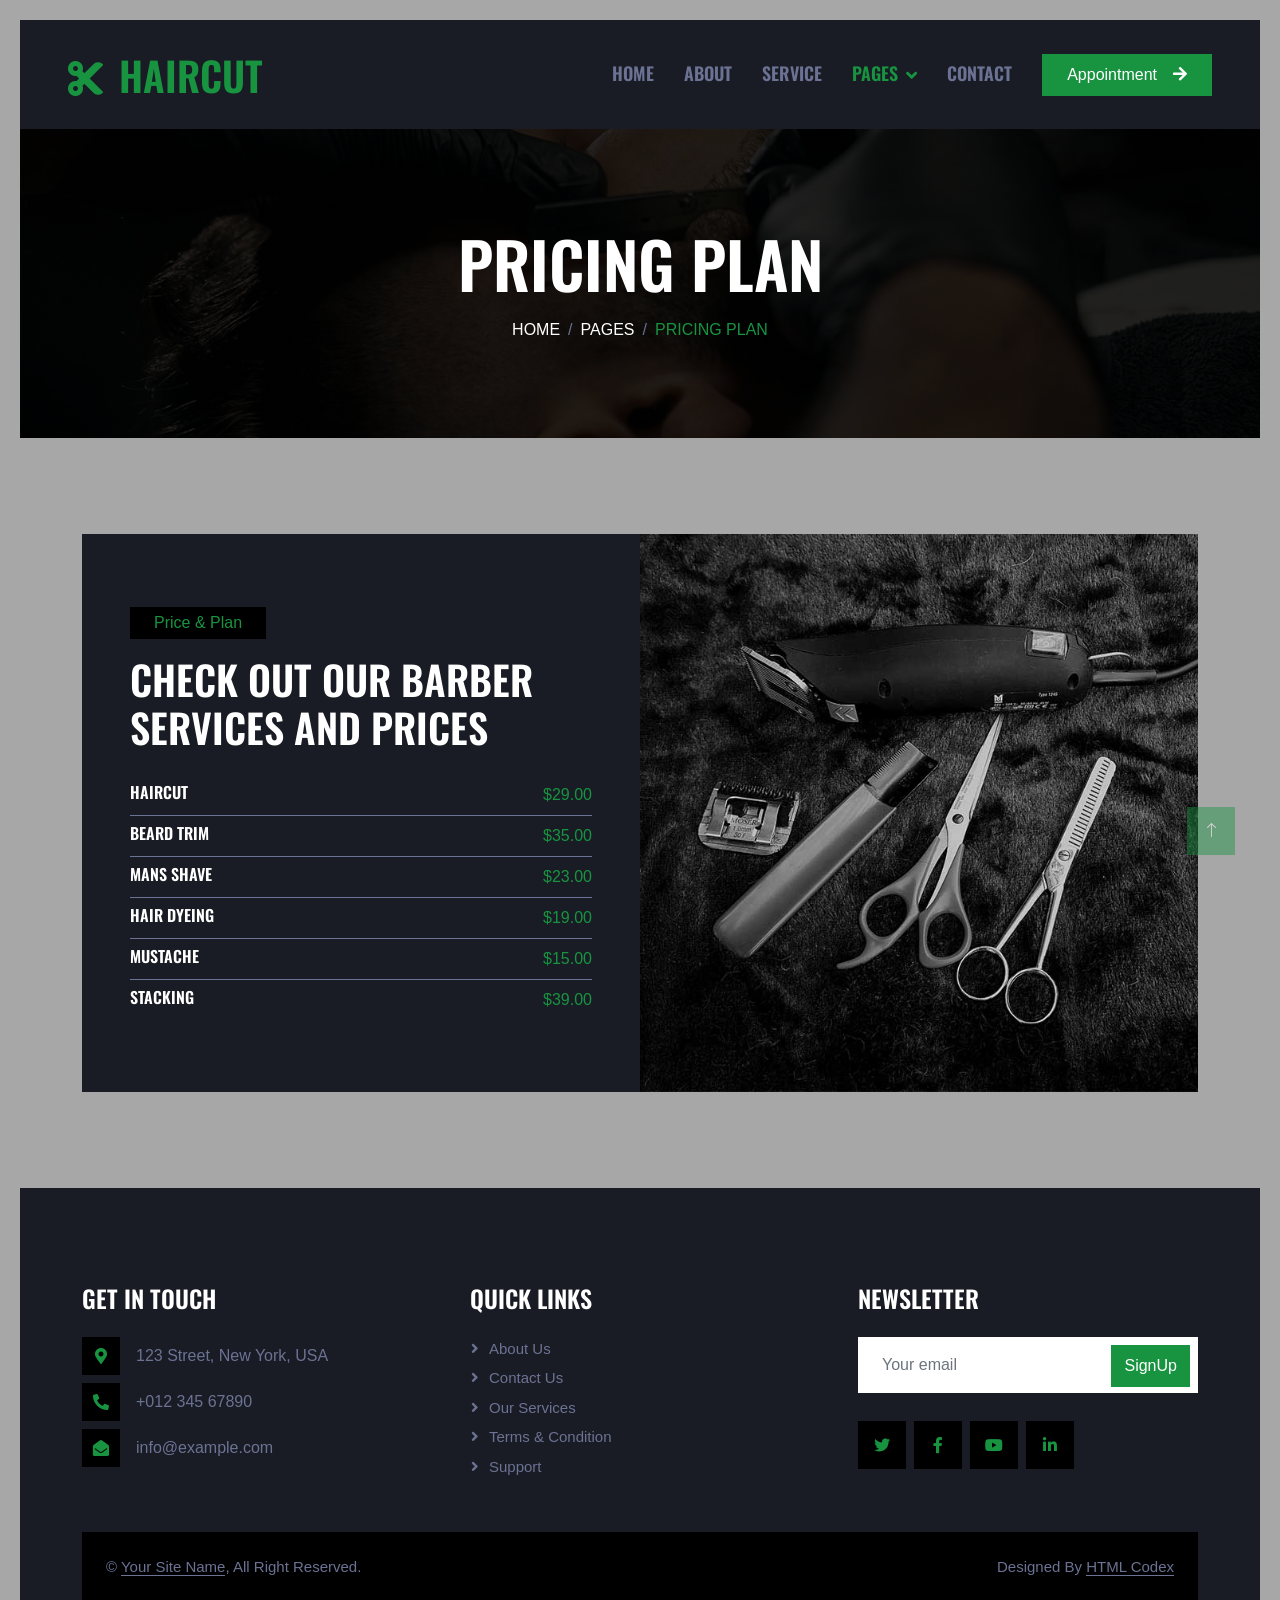
<file: frontend/price.html>
<!DOCTYPE html>
<html lang="en">

<head>
    <meta charset="utf-8">
    <title>HairCut - Hair Salon HTML Template</title>
    <meta content="width=device-width, initial-scale=1.0" name="viewport">
    <meta content="" name="keywords">
    <meta content="" name="description">

    <!-- Favicon -->
    <link href="img/favicon.ico" rel="icon">

    <!-- Google Web Fonts -->
    <link rel="preconnect" href="https://fonts.googleapis.com">
    <link rel="preconnect" href="https://fonts.gstatic.com" crossorigin>
    <link href="https://fonts.googleapis.com/css2?family=Roboto:wght@400;500&family=Oswald:wght@600&display=swap" rel="stylesheet">

    <!-- Icon Font Stylesheet -->
    <link href="https://cdnjs.cloudflare.com/ajax/libs/font-awesome/5.10.0/css/all.min.css" rel="stylesheet">
    <link href="https://cdn.jsdelivr.net/npm/bootstrap-icons@1.4.1/font/bootstrap-icons.css" rel="stylesheet">

    <!-- Libraries Stylesheet -->
    <link href="lib/animate/animate.min.css" rel="stylesheet">
    <link href="lib/owlcarousel/assets/owl.carousel.min.css" rel="stylesheet">

    <!-- Customized Bootstrap Stylesheet -->
    <link href="css/bootstrap.min.css" rel="stylesheet">

    <!-- Template Stylesheet -->
    <link href="css/style.css" rel="stylesheet">
</head>

<body>
    <!-- Spinner Start -->
    <div id="spinner" class="show bg-dark position-fixed translate-middle w-100 vh-100 top-50 start-50 d-flex align-items-center justify-content-center">
        <div class="spinner-grow text-primary" style="width: 3rem; height: 3rem;" role="status">
            <span class="sr-only">Loading...</span>
        </div>
    </div>
    <!-- Spinner End -->


    <!-- Navbar Start -->
    <nav class="navbar navbar-expand-lg bg-secondary navbar-dark sticky-top py-lg-0 px-lg-5 wow fadeIn" data-wow-delay="0.1s">
        <a href="index.html" class="navbar-brand ms-4 ms-lg-0">
            <h1 class="mb-0 text-primary text-uppercase"><i class="fa fa-cut me-3"></i>HairCut</h1>
        </a>
        <button type="button" class="navbar-toggler me-4" data-bs-toggle="collapse" data-bs-target="#navbarCollapse">
            <span class="navbar-toggler-icon"></span>
        </button>
        <div class="collapse navbar-collapse" id="navbarCollapse">
            <div class="navbar-nav ms-auto p-4 p-lg-0">
                <a href="index.html" class="nav-item nav-link">Home</a>
                <a href="about.html" class="nav-item nav-link">About</a>
                <a href="service.html" class="nav-item nav-link">Service</a>
                <div class="nav-item dropdown">
                    <a href="#" class="nav-link dropdown-toggle active" data-bs-toggle="dropdown">Pages</a>
                    <div class="dropdown-menu m-0">
                        <a href="price.html" class="dropdown-item active">Pricing Plan</a>
                        <a href="team.html" class="dropdown-item">Our Barber</a>
                        <a href="open.html" class="dropdown-item">Working Hours</a>
                        <a href="testimonial.html" class="dropdown-item">Testimonial</a>
                        <a href="404.html" class="dropdown-item">404 Page</a>
                    </div>
                </div>
                <a href="contact.html" class="nav-item nav-link">Contact</a>
            </div>
            <a href="" class="btn btn-primary rounded-0 py-2 px-lg-4 d-none d-lg-block">Appointment<i class="fa fa-arrow-right ms-3"></i></a>
        </div>
    </nav>
    <!-- Navbar End -->


    <!-- Page Header Start -->
    <div class="container-fluid page-header py-5 mb-5 wow fadeIn" data-wow-delay="0.1s">
        <div class="container text-center py-5">
            <h1 class="display-3 text-white text-uppercase mb-3 animated slideInDown">Pricing Plan</h1>
            <nav aria-label="breadcrumb animated slideInDown">
                <ol class="breadcrumb justify-content-center text-uppercase mb-0">
                    <li class="breadcrumb-item"><a class="text-white" href="#">Home</a></li>
                    <li class="breadcrumb-item"><a class="text-white" href="#">Pages</a></li>
                    <li class="breadcrumb-item text-primary active" aria-current="page">Pricing Plan</li>
                </ol>
            </nav>
        </div>
    </div>
    <!-- Page Header End -->


    <!-- Price Start -->
    <div class="container-xxl py-5">
        <div class="container">
            <div class="row g-0">
                <div class="col-lg-6 wow fadeIn" data-wow-delay="0.1s">
                    <div class="bg-secondary h-100 d-flex flex-column justify-content-center p-5">
                        <p class="d-inline-flex bg-dark text-primary py-1 px-4 me-auto">Price & Plan</p>
                        <h1 class="text-uppercase mb-4">Check Out Our Barber Services And Prices</h1>
                        <div>
                            <div class="d-flex justify-content-between border-bottom py-2">
                                <h6 class="text-uppercase mb-0">Haircut</h6>
                                <span class="text-uppercase text-primary">$29.00</span>
                            </div>
                            <div class="d-flex justify-content-between border-bottom py-2">
                                <h6 class="text-uppercase mb-0">Beard Trim</h6>
                                <span class="text-uppercase text-primary">$35.00</span>
                            </div>
                            <div class="d-flex justify-content-between border-bottom py-2">
                                <h6 class="text-uppercase mb-0">Mans Shave</h6>
                                <span class="text-uppercase text-primary">$23.00</span>
                            </div>
                            <div class="d-flex justify-content-between border-bottom py-2">
                                <h6 class="text-uppercase mb-0">Hair Dyeing</h6>
                                <span class="text-uppercase text-primary">$19.00</span>
                            </div>
                            <div class="d-flex justify-content-between border-bottom py-2">
                                <h6 class="text-uppercase mb-0">Mustache</h6>
                                <span class="text-uppercase text-primary">$15.00</span>
                            </div>
                            <div class="d-flex justify-content-between py-2">
                                <h6 class="text-uppercase mb-0">Stacking</h6>
                                <span class="text-uppercase text-primary">$39.00</span>
                            </div>
                        </div>
                    </div>
                </div>
                <div class="col-lg-6 wow fadeIn" data-wow-delay="0.5s">
                    <div class="h-100">
                        <img class="img-fluid h-100" src="img/price.jpg" alt="">
                    </div>
                </div>
            </div>
        </div>
    </div>
    <!-- Price End -->


    <!-- Footer Start -->
    <div class="container-fluid bg-secondary text-light footer mt-5 pt-5 wow fadeIn" data-wow-delay="0.1s">
        <div class="container py-5">
            <div class="row g-5">
                <div class="col-lg-4 col-md-6">
                    <h4 class="text-uppercase mb-4">Get In Touch</h4>
                    <div class="d-flex align-items-center mb-2">
                        <div class="btn-square bg-dark flex-shrink-0 me-3">
                            <span class="fa fa-map-marker-alt text-primary"></span>
                        </div>
                        <span>123 Street, New York, USA</span>
                    </div>
                    <div class="d-flex align-items-center mb-2">
                        <div class="btn-square bg-dark flex-shrink-0 me-3">
                            <span class="fa fa-phone-alt text-primary"></span>
                        </div>
                        <span>+012 345 67890</span>
                    </div>
                    <div class="d-flex align-items-center">
                        <div class="btn-square bg-dark flex-shrink-0 me-3">
                            <span class="fa fa-envelope-open text-primary"></span>
                        </div>
                        <span>info@example.com</span>
                    </div>
                </div>
                <div class="col-lg-4 col-md-6">
                    <h4 class="text-uppercase mb-4">Quick Links</h4>
                    <a class="btn btn-link" href="">About Us</a>
                    <a class="btn btn-link" href="">Contact Us</a>
                    <a class="btn btn-link" href="">Our Services</a>
                    <a class="btn btn-link" href="">Terms & Condition</a>
                    <a class="btn btn-link" href="">Support</a>
                </div>
                <div class="col-lg-4 col-md-6">
                    <h4 class="text-uppercase mb-4">Newsletter</h4>
                    <div class="position-relative mb-4">
                        <input class="form-control border-0 w-100 py-3 ps-4 pe-5" type="text" placeholder="Your email">
                        <button type="button" class="btn btn-primary py-2 position-absolute top-0 end-0 mt-2 me-2">SignUp</button>
                    </div>
                    <div class="d-flex pt-1 m-n1">
                        <a class="btn btn-lg-square btn-dark text-primary m-1" href=""><i class="fab fa-twitter"></i></a>
                        <a class="btn btn-lg-square btn-dark text-primary m-1" href=""><i class="fab fa-facebook-f"></i></a>
                        <a class="btn btn-lg-square btn-dark text-primary m-1" href=""><i class="fab fa-youtube"></i></a>
                        <a class="btn btn-lg-square btn-dark text-primary m-1" href=""><i class="fab fa-linkedin-in"></i></a>
                    </div>
                </div>
            </div>
        </div>
        <div class="container">
            <div class="copyright">
                <div class="row">
                    <div class="col-md-6 text-center text-md-start mb-3 mb-md-0">
                        &copy; <a class="border-bottom" href="#">Your Site Name</a>, All Right Reserved.
                    </div>
                    <div class="col-md-6 text-center text-md-end">
                        <!--/*** This template is free as long as you keep the footer author’s credit link/attribution link/backlink. If you'd like to use the template without the footer author’s credit link/attribution link/backlink, you can purchase the Credit Removal License from "https://htmlcodex.com/credit-removal". Thank you for your support. ***/-->
                        Designed By <a class="border-bottom" href="https://htmlcodex.com">HTML Codex</a>
                    </div>
                </div>
            </div>
        </div>
    </div>
    <!-- Footer End -->


    <!-- Back to Top -->
    <a href="#" class="btn btn-primary btn-lg-square back-to-top"><i class="bi bi-arrow-up"></i></a>


    <!-- JavaScript Libraries -->
    <script src="https://code.jquery.com/jquery-3.4.1.min.js"></script>
    <script src="https://cdn.jsdelivr.net/npm/bootstrap@5.0.0/dist/js/bootstrap.bundle.min.js"></script>
    <script src="lib/wow/wow.min.js"></script>
    <script src="lib/easing/easing.min.js"></script>
    <script src="lib/waypoints/waypoints.min.js"></script>
    <script src="lib/owlcarousel/owl.carousel.min.js"></script>

    <!-- Template Javascript -->
    <script src="js/main.js"></script>
</body>

</html>
</file>
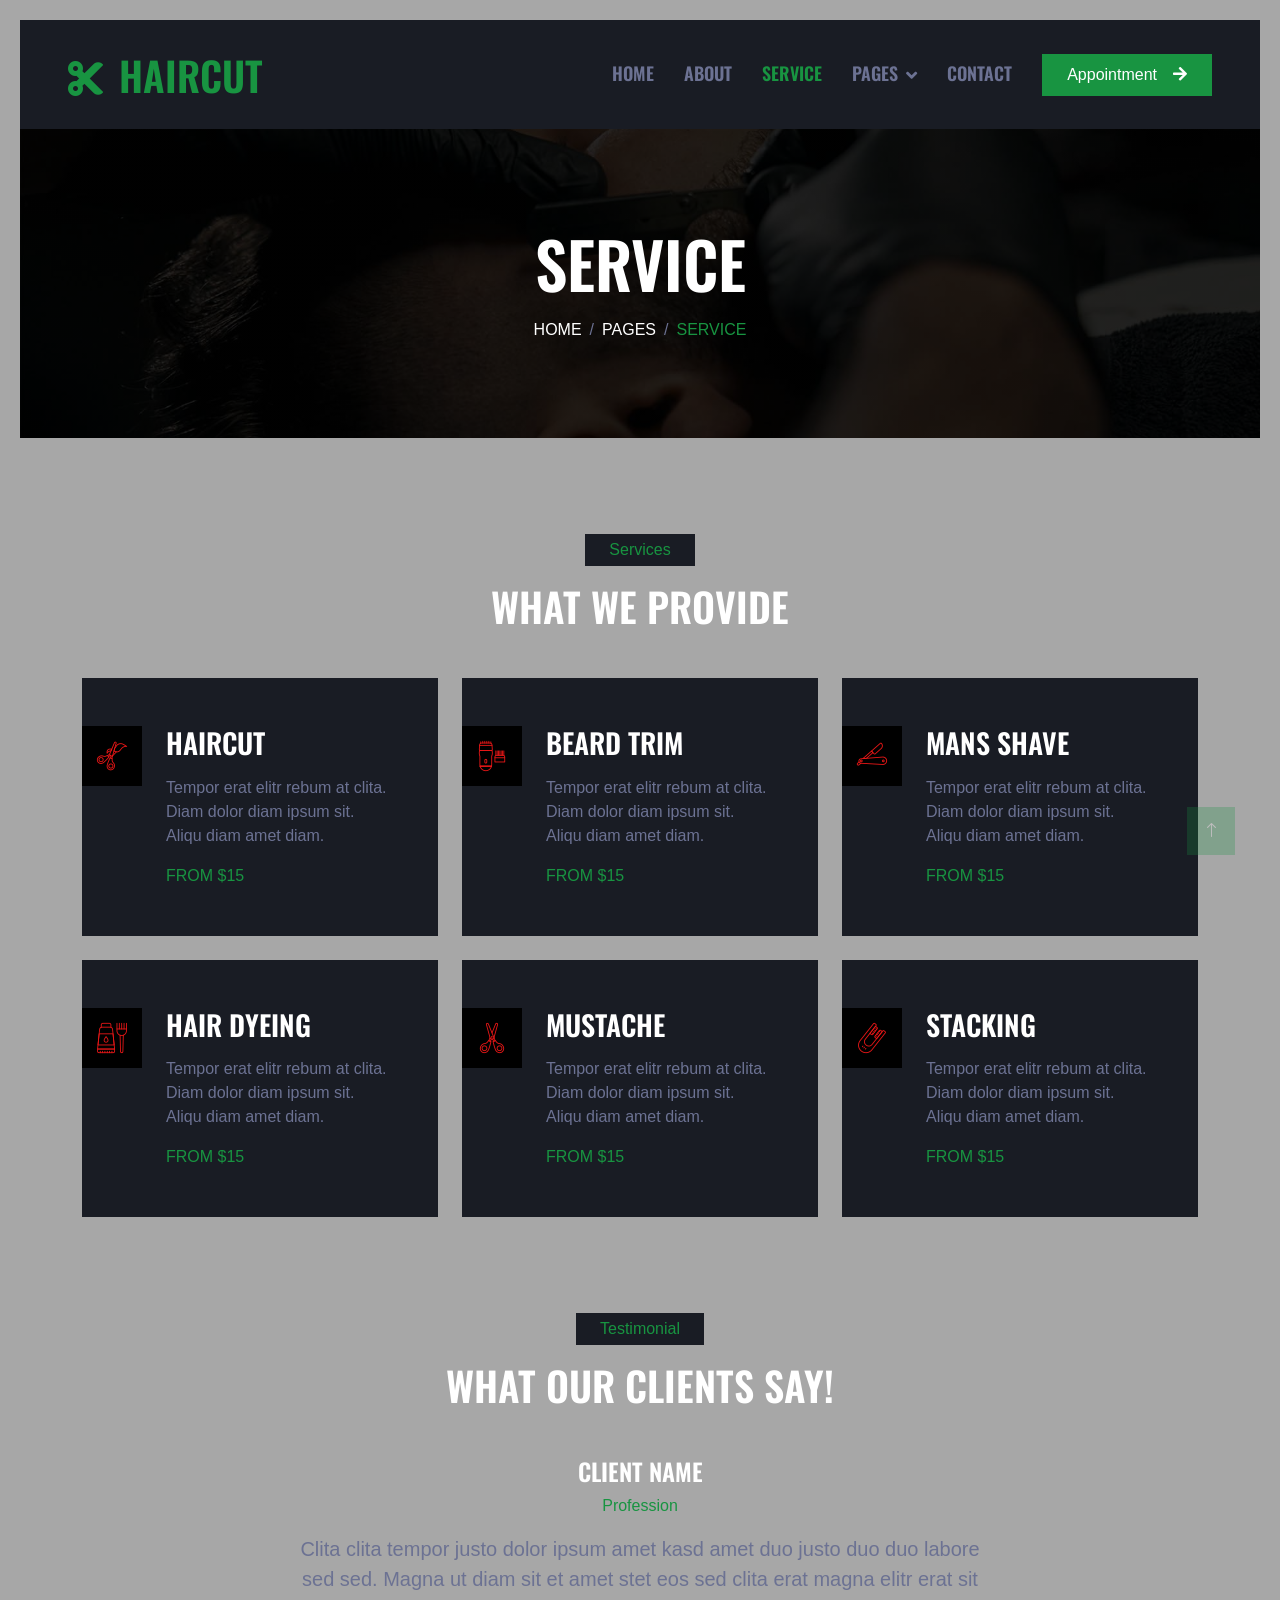
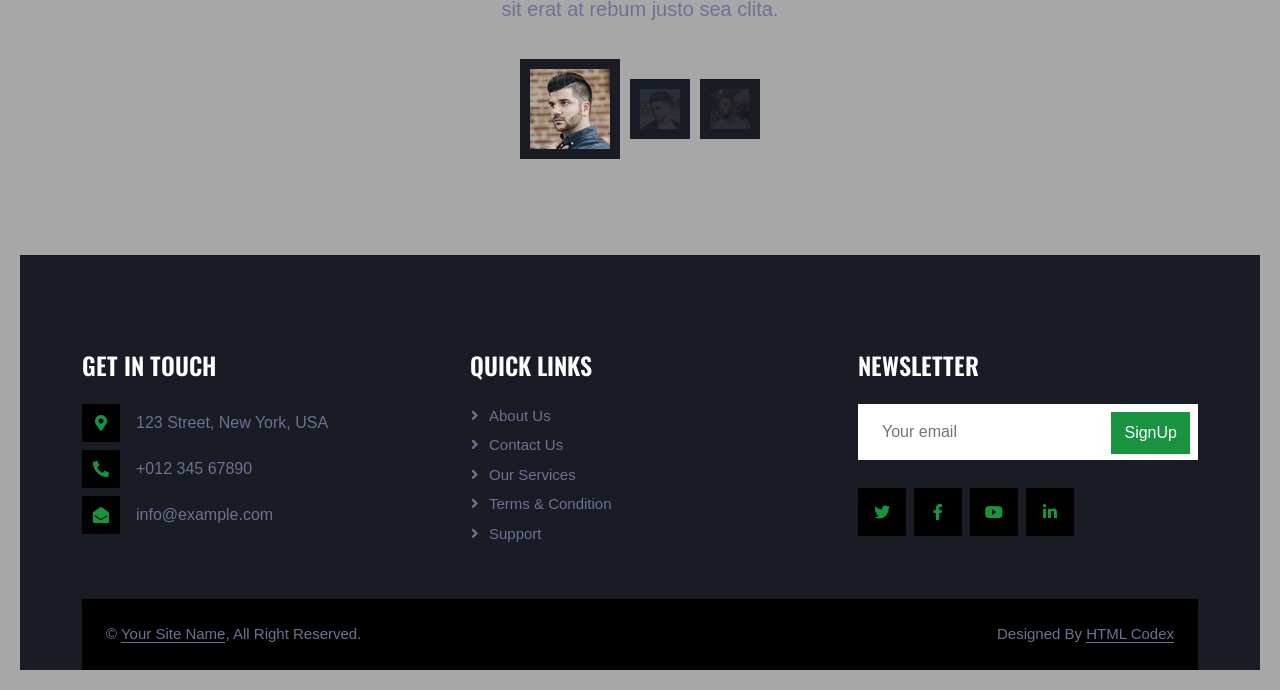
<file: frontend/service.html>
<!DOCTYPE html>
<html lang="en">

<head>
    <meta charset="utf-8">
    <title>HairCut - Hair Salon HTML Template</title>
    <meta content="width=device-width, initial-scale=1.0" name="viewport">
    <meta content="" name="keywords">
    <meta content="" name="description">

    <!-- Favicon -->
    <link href="img/favicon.ico" rel="icon">

    <!-- Google Web Fonts -->
    <link rel="preconnect" href="https://fonts.googleapis.com">
    <link rel="preconnect" href="https://fonts.gstatic.com" crossorigin>
    <link href="https://fonts.googleapis.com/css2?family=Roboto:wght@400;500&family=Oswald:wght@600&display=swap" rel="stylesheet">

    <!-- Icon Font Stylesheet -->
    <link href="https://cdnjs.cloudflare.com/ajax/libs/font-awesome/5.10.0/css/all.min.css" rel="stylesheet">
    <link href="https://cdn.jsdelivr.net/npm/bootstrap-icons@1.4.1/font/bootstrap-icons.css" rel="stylesheet">

    <!-- Libraries Stylesheet -->
    <link href="lib/animate/animate.min.css" rel="stylesheet">
    <link href="lib/owlcarousel/assets/owl.carousel.min.css" rel="stylesheet">

    <!-- Customized Bootstrap Stylesheet -->
    <link href="css/bootstrap.min.css" rel="stylesheet">

    <!-- Template Stylesheet -->
    <link href="css/style.css" rel="stylesheet">
</head>

<body>
    <!-- Spinner Start -->
    <div id="spinner" class="show bg-dark position-fixed translate-middle w-100 vh-100 top-50 start-50 d-flex align-items-center justify-content-center">
        <div class="spinner-grow text-primary" style="width: 3rem; height: 3rem;" role="status">
            <span class="sr-only">Loading...</span>
        </div>
    </div>
    <!-- Spinner End -->


    <!-- Navbar Start -->
    <nav class="navbar navbar-expand-lg bg-secondary navbar-dark sticky-top py-lg-0 px-lg-5 wow fadeIn" data-wow-delay="0.1s">
        <a href="index.html" class="navbar-brand ms-4 ms-lg-0">
            <h1 class="mb-0 text-primary text-uppercase"><i class="fa fa-cut me-3"></i>HairCut</h1>
        </a>
        <button type="button" class="navbar-toggler me-4" data-bs-toggle="collapse" data-bs-target="#navbarCollapse">
            <span class="navbar-toggler-icon"></span>
        </button>
        <div class="collapse navbar-collapse" id="navbarCollapse">
            <div class="navbar-nav ms-auto p-4 p-lg-0">
                <a href="index.html" class="nav-item nav-link">Home</a>
                <a href="about.html" class="nav-item nav-link">About</a>
                <a href="service.html" class="nav-item nav-link active">Service</a>
                <div class="nav-item dropdown">
                    <a href="#" class="nav-link dropdown-toggle" data-bs-toggle="dropdown">Pages</a>
                    <div class="dropdown-menu m-0">
                        <a href="price.html" class="dropdown-item">Pricing Plan</a>
                        <a href="team.html" class="dropdown-item">Our Barber</a>
                        <a href="open.html" class="dropdown-item">Working Hours</a>
                        <a href="testimonial.html" class="dropdown-item">Testimonial</a>
                        <a href="404.html" class="dropdown-item">404 Page</a>
                    </div>
                </div>
                <a href="contact.html" class="nav-item nav-link">Contact</a>
            </div>
            <a href="" class="btn btn-primary rounded-0 py-2 px-lg-4 d-none d-lg-block">Appointment<i class="fa fa-arrow-right ms-3"></i></a>
        </div>
    </nav>
    <!-- Navbar End -->


    <!-- Page Header Start -->
    <div class="container-fluid page-header py-5 mb-5 wow fadeIn" data-wow-delay="0.1s">
        <div class="container text-center py-5">
            <h1 class="display-3 text-white text-uppercase mb-3 animated slideInDown">Service</h1>
            <nav aria-label="breadcrumb animated slideInDown">
                <ol class="breadcrumb justify-content-center text-uppercase mb-0">
                    <li class="breadcrumb-item"><a class="text-white" href="#">Home</a></li>
                    <li class="breadcrumb-item"><a class="text-white" href="#">Pages</a></li>
                    <li class="breadcrumb-item text-primary active" aria-current="page">Service</li>
                </ol>
            </nav>
        </div>
    </div>
    <!-- Page Header End -->


    <!-- Service Start -->
    <div class="container-xxl py-5">
        <div class="container">
            <div class="text-center mx-auto mb-5 wow fadeInUp" data-wow-delay="0.1s" style="max-width: 600px;">
                <p class="d-inline-block bg-secondary text-primary py-1 px-4">Services</p>
                <h1 class="text-uppercase">What We Provide</h1>
            </div>
            <div class="row g-4">
                <div class="col-lg-4 col-md-6 wow fadeInUp" data-wow-delay="0.1s">
                    <div class="service-item position-relative overflow-hidden bg-secondary d-flex h-100 p-5 ps-0">
                        <div class="bg-dark d-flex flex-shrink-0 align-items-center justify-content-center" style="width: 60px; height: 60px;">
                            <img class="img-fluid" src="img/haircut.png" alt="">
                        </div>
                        <div class="ps-4">
                            <h3 class="text-uppercase mb-3">Haircut</h3>
                            <p>Tempor erat elitr rebum at clita. Diam dolor diam ipsum sit. Aliqu diam amet diam.</p>
                            <span class="text-uppercase text-primary">From $15</span>
                        </div>
                        <a class="btn btn-square" href=""><i class="fa fa-plus text-primary"></i></a>
                    </div>
                </div>
                <div class="col-lg-4 col-md-6 wow fadeInUp" data-wow-delay="0.3s">
                    <div class="service-item position-relative overflow-hidden bg-secondary d-flex h-100 p-5 ps-0">
                        <div class="bg-dark d-flex flex-shrink-0 align-items-center justify-content-center" style="width: 60px; height: 60px;">
                            <img class="img-fluid" src="img/beard-trim.png" alt="">
                        </div>
                        <div class="ps-4">
                            <h3 class="text-uppercase mb-3">Beard Trim</h3>
                            <p>Tempor erat elitr rebum at clita. Diam dolor diam ipsum sit. Aliqu diam amet diam.</p>
                            <span class="text-uppercase text-primary">From $15</span>
                        </div>
                        <a class="btn btn-square" href=""><i class="fa fa-plus text-primary"></i></a>
                    </div>
                </div>
                <div class="col-lg-4 col-md-6 wow fadeInUp" data-wow-delay="0.5s">
                    <div class="service-item position-relative overflow-hidden bg-secondary d-flex h-100 p-5 ps-0">
                        <div class="bg-dark d-flex flex-shrink-0 align-items-center justify-content-center" style="width: 60px; height: 60px;">
                            <img class="img-fluid" src="img/mans-shave.png" alt="">
                        </div>
                        <div class="ps-4">
                            <h3 class="text-uppercase mb-3">Mans Shave</h3>
                            <p>Tempor erat elitr rebum at clita. Diam dolor diam ipsum sit. Aliqu diam amet diam.</p>
                            <span class="text-uppercase text-primary">From $15</span>
                        </div>
                        <a class="btn btn-square" href=""><i class="fa fa-plus text-primary"></i></a>
                    </div>
                </div>
                <div class="col-lg-4 col-md-6 wow fadeInUp" data-wow-delay="0.1s">
                    <div class="service-item position-relative overflow-hidden bg-secondary d-flex h-100 p-5 ps-0">
                        <div class="bg-dark d-flex flex-shrink-0 align-items-center justify-content-center" style="width: 60px; height: 60px;">
                            <img class="img-fluid" src="img/hair-dyeing.png" alt="">
                        </div>
                        <div class="ps-4">
                            <h3 class="text-uppercase mb-3">Hair Dyeing</h3>
                            <p>Tempor erat elitr rebum at clita. Diam dolor diam ipsum sit. Aliqu diam amet diam.</p>
                            <span class="text-uppercase text-primary">From $15</span>
                        </div>
                        <a class="btn btn-square" href=""><i class="fa fa-plus text-primary"></i></a>
                    </div>
                </div>
                <div class="col-lg-4 col-md-6 wow fadeInUp" data-wow-delay="0.3s">
                    <div class="service-item position-relative overflow-hidden bg-secondary d-flex h-100 p-5 ps-0">
                        <div class="bg-dark d-flex flex-shrink-0 align-items-center justify-content-center" style="width: 60px; height: 60px;">
                            <img class="img-fluid" src="img/mustache.png" alt="">
                        </div>
                        <div class="ps-4">
                            <h3 class="text-uppercase mb-3">Mustache</h3>
                            <p>Tempor erat elitr rebum at clita. Diam dolor diam ipsum sit. Aliqu diam amet diam.</p>
                            <span class="text-uppercase text-primary">From $15</span>
                        </div>
                        <a class="btn btn-square" href=""><i class="fa fa-plus text-primary"></i></a>
                    </div>
                </div>
                <div class="col-lg-4 col-md-6 wow fadeInUp" data-wow-delay="0.5s">
                    <div class="service-item position-relative overflow-hidden bg-secondary d-flex h-100 p-5 ps-0">
                        <div class="bg-dark d-flex flex-shrink-0 align-items-center justify-content-center" style="width: 60px; height: 60px;">
                            <img class="img-fluid" src="img/stacking.png" alt="">
                        </div>
                        <div class="ps-4">
                            <h3 class="text-uppercase mb-3">Stacking</h3>
                            <p>Tempor erat elitr rebum at clita. Diam dolor diam ipsum sit. Aliqu diam amet diam.</p>
                            <span class="text-uppercase text-primary">From $15</span>
                        </div>
                        <a class="btn btn-square" href=""><i class="fa fa-plus text-primary"></i></a>
                    </div>
                </div>
            </div>
        </div>
    </div>
    <!-- Service End -->


    <!-- Testimonial Start -->
    <div class="container-xxl py-5">
        <div class="container">
            <div class="text-center mx-auto mb-5 wow fadeInUp" data-wow-delay="0.1s" style="max-width: 600px;">
                <p class="d-inline-block bg-secondary text-primary py-1 px-4">Testimonial</p>
                <h1 class="text-uppercase">What Our Clients Say!</h1>
            </div>
            <div class="owl-carousel testimonial-carousel wow fadeInUp" data-wow-delay="0.1s">
                <div class="testimonial-item text-center" data-dot="<img class='img-fluid' src='img/testimonial-1.jpg' alt=''>">
                    <h4 class="text-uppercase">Client Name</h4>
                    <p class="text-primary">Profession</p>
                    <span class="fs-5">Clita clita tempor justo dolor ipsum amet kasd amet duo justo duo duo labore sed sed. Magna ut diam sit et amet stet eos sed clita erat magna elitr erat sit sit erat at rebum justo sea clita.</span>
                </div>
                <div class="testimonial-item text-center" data-dot="<img class='img-fluid' src='img/testimonial-2.jpg' alt=''>">
                    <h4 class="text-uppercase">Client Name</h4>
                    <p class="text-primary">Profession</p>
                    <span class="fs-5">Clita clita tempor justo dolor ipsum amet kasd amet duo justo duo duo labore sed sed. Magna ut diam sit et amet stet eos sed clita erat magna elitr erat sit sit erat at rebum justo sea clita.</span>
                </div>
                <div class="testimonial-item text-center" data-dot="<img class='img-fluid' src='img/testimonial-3.jpg' alt=''>">
                    <h4 class="text-uppercase">Client Name</h4>
                    <p class="text-primary">Profession</p>
                    <span class="fs-5">Clita clita tempor justo dolor ipsum amet kasd amet duo justo duo duo labore sed sed. Magna ut diam sit et amet stet eos sed clita erat magna elitr erat sit sit erat at rebum justo sea clita.</span>
                </div>
            </div>      
        </div>
    </div>
    <!-- Testimonial End -->


    <!-- Footer Start -->
    <div class="container-fluid bg-secondary text-light footer mt-5 pt-5 wow fadeIn" data-wow-delay="0.1s">
        <div class="container py-5">
            <div class="row g-5">
                <div class="col-lg-4 col-md-6">
                    <h4 class="text-uppercase mb-4">Get In Touch</h4>
                    <div class="d-flex align-items-center mb-2">
                        <div class="btn-square bg-dark flex-shrink-0 me-3">
                            <span class="fa fa-map-marker-alt text-primary"></span>
                        </div>
                        <span>123 Street, New York, USA</span>
                    </div>
                    <div class="d-flex align-items-center mb-2">
                        <div class="btn-square bg-dark flex-shrink-0 me-3">
                            <span class="fa fa-phone-alt text-primary"></span>
                        </div>
                        <span>+012 345 67890</span>
                    </div>
                    <div class="d-flex align-items-center">
                        <div class="btn-square bg-dark flex-shrink-0 me-3">
                            <span class="fa fa-envelope-open text-primary"></span>
                        </div>
                        <span>info@example.com</span>
                    </div>
                </div>
                <div class="col-lg-4 col-md-6">
                    <h4 class="text-uppercase mb-4">Quick Links</h4>
                    <a class="btn btn-link" href="">About Us</a>
                    <a class="btn btn-link" href="">Contact Us</a>
                    <a class="btn btn-link" href="">Our Services</a>
                    <a class="btn btn-link" href="">Terms & Condition</a>
                    <a class="btn btn-link" href="">Support</a>
                </div>
                <div class="col-lg-4 col-md-6">
                    <h4 class="text-uppercase mb-4">Newsletter</h4>
                    <div class="position-relative mb-4">
                        <input class="form-control border-0 w-100 py-3 ps-4 pe-5" type="text" placeholder="Your email">
                        <button type="button" class="btn btn-primary py-2 position-absolute top-0 end-0 mt-2 me-2">SignUp</button>
                    </div>
                    <div class="d-flex pt-1 m-n1">
                        <a class="btn btn-lg-square btn-dark text-primary m-1" href=""><i class="fab fa-twitter"></i></a>
                        <a class="btn btn-lg-square btn-dark text-primary m-1" href=""><i class="fab fa-facebook-f"></i></a>
                        <a class="btn btn-lg-square btn-dark text-primary m-1" href=""><i class="fab fa-youtube"></i></a>
                        <a class="btn btn-lg-square btn-dark text-primary m-1" href=""><i class="fab fa-linkedin-in"></i></a>
                    </div>
                </div>
            </div>
        </div>
        <div class="container">
            <div class="copyright">
                <div class="row">
                    <div class="col-md-6 text-center text-md-start mb-3 mb-md-0">
                        &copy; <a class="border-bottom" href="#">Your Site Name</a>, All Right Reserved.
                    </div>
                    <div class="col-md-6 text-center text-md-end">
                        <!--/*** This template is free as long as you keep the footer author’s credit link/attribution link/backlink. If you'd like to use the template without the footer author’s credit link/attribution link/backlink, you can purchase the Credit Removal License from "https://htmlcodex.com/credit-removal". Thank you for your support. ***/-->
                        Designed By <a class="border-bottom" href="https://htmlcodex.com">HTML Codex</a>
                    </div>
                </div>
            </div>
        </div>
    </div>
    <!-- Footer End -->


    <!-- Back to Top -->
    <a href="#" class="btn btn-primary btn-lg-square back-to-top"><i class="bi bi-arrow-up"></i></a>


    <!-- JavaScript Libraries -->
    <script src="https://code.jquery.com/jquery-3.4.1.min.js"></script>
    <script src="https://cdn.jsdelivr.net/npm/bootstrap@5.0.0/dist/js/bootstrap.bundle.min.js"></script>
    <script src="lib/wow/wow.min.js"></script>
    <script src="lib/easing/easing.min.js"></script>
    <script src="lib/waypoints/waypoints.min.js"></script>
    <script src="lib/owlcarousel/owl.carousel.min.js"></script>

    <!-- Template Javascript -->
    <script src="js/main.js"></script>
</body>

</html>
</file>
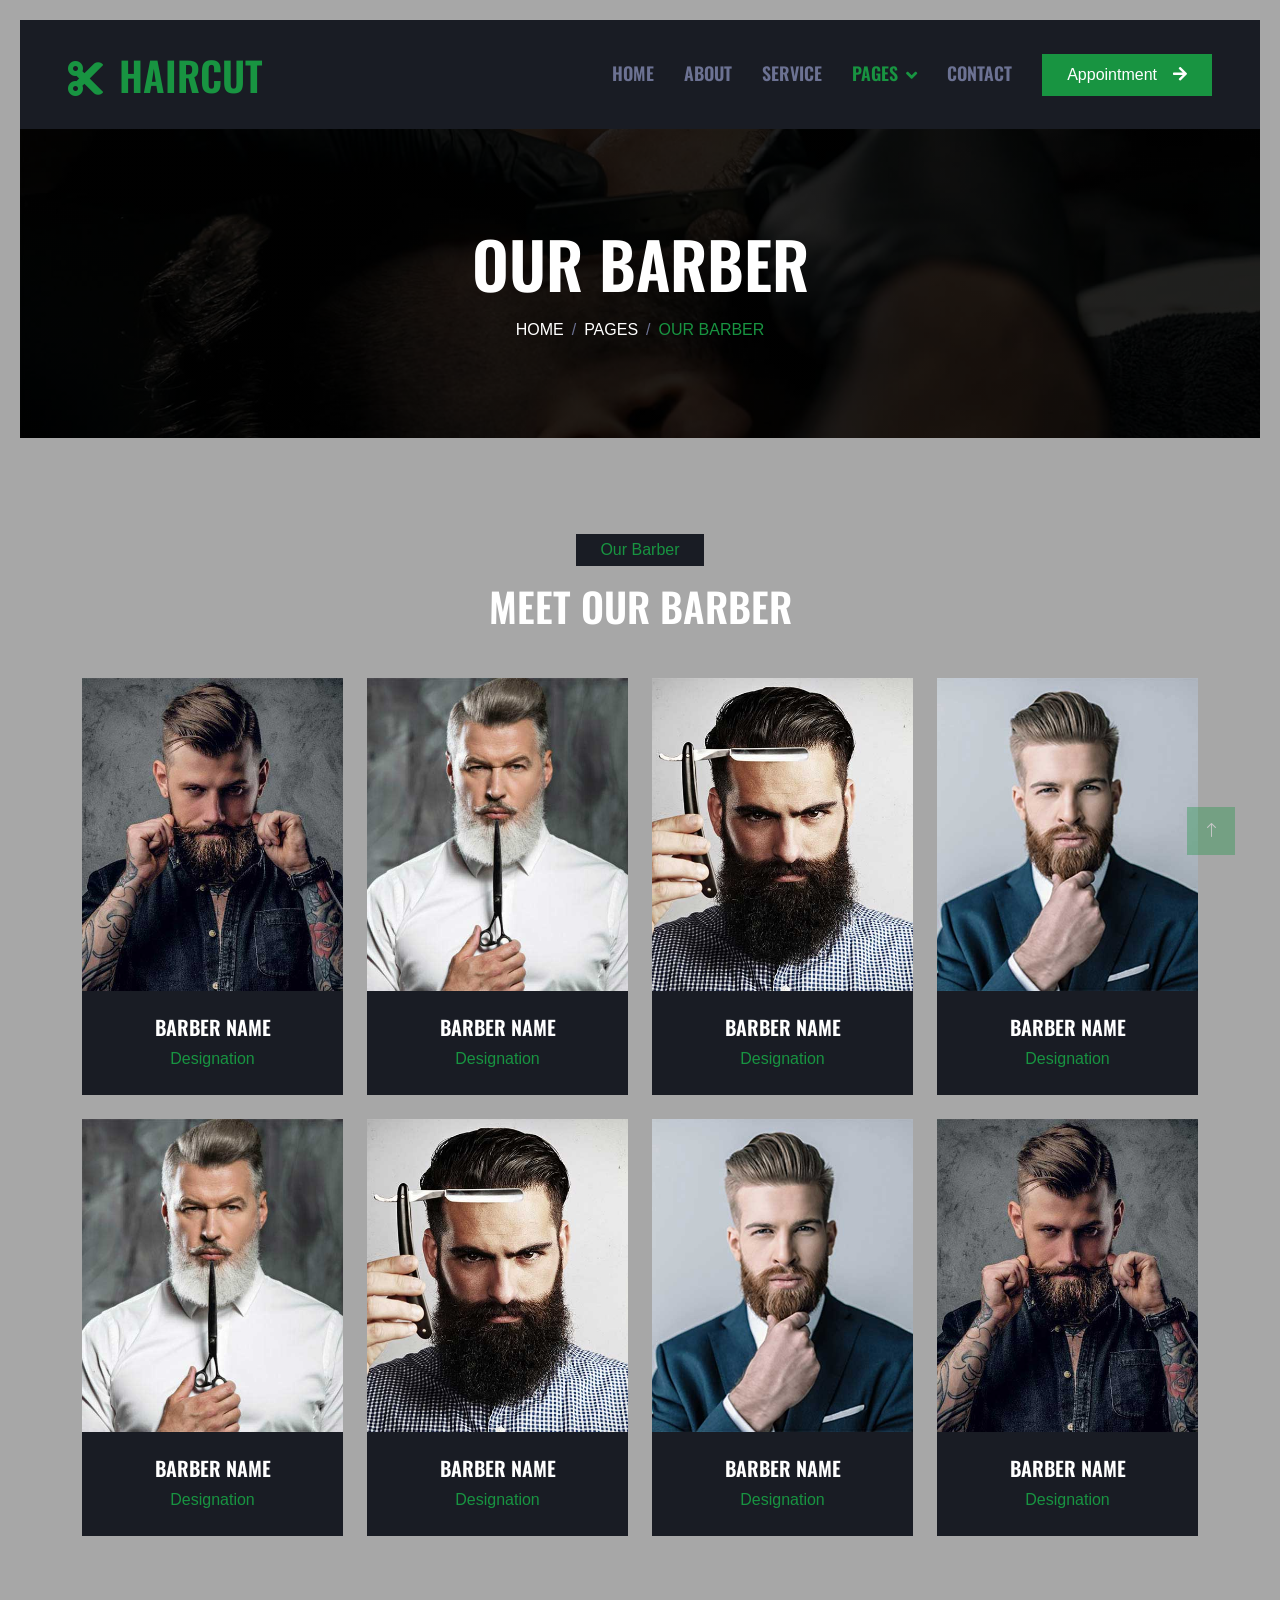
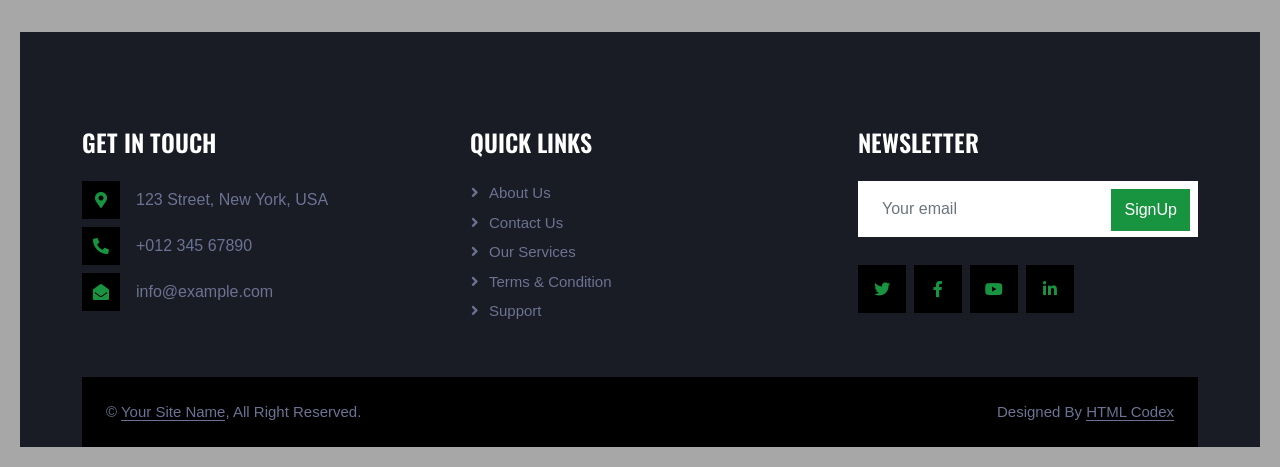
<file: frontend/team.html>
<!DOCTYPE html>
<html lang="en">

<head>
    <meta charset="utf-8">
    <title>HairCut - Hair Salon HTML Template</title>
    <meta content="width=device-width, initial-scale=1.0" name="viewport">
    <meta content="" name="keywords">
    <meta content="" name="description">

    <!-- Favicon -->
    <link href="img/favicon.ico" rel="icon">

    <!-- Google Web Fonts -->
    <link rel="preconnect" href="https://fonts.googleapis.com">
    <link rel="preconnect" href="https://fonts.gstatic.com" crossorigin>
    <link href="https://fonts.googleapis.com/css2?family=Roboto:wght@400;500&family=Oswald:wght@600&display=swap" rel="stylesheet">

    <!-- Icon Font Stylesheet -->
    <link href="https://cdnjs.cloudflare.com/ajax/libs/font-awesome/5.10.0/css/all.min.css" rel="stylesheet">
    <link href="https://cdn.jsdelivr.net/npm/bootstrap-icons@1.4.1/font/bootstrap-icons.css" rel="stylesheet">

    <!-- Libraries Stylesheet -->
    <link href="lib/animate/animate.min.css" rel="stylesheet">
    <link href="lib/owlcarousel/assets/owl.carousel.min.css" rel="stylesheet">

    <!-- Customized Bootstrap Stylesheet -->
    <link href="css/bootstrap.min.css" rel="stylesheet">

    <!-- Template Stylesheet -->
    <link href="css/style.css" rel="stylesheet">
</head>

<body>
    <!-- Spinner Start -->
    <div id="spinner" class="show bg-dark position-fixed translate-middle w-100 vh-100 top-50 start-50 d-flex align-items-center justify-content-center">
        <div class="spinner-grow text-primary" style="width: 3rem; height: 3rem;" role="status">
            <span class="sr-only">Loading...</span>
        </div>
    </div>
    <!-- Spinner End -->


    <!-- Navbar Start -->
    <nav class="navbar navbar-expand-lg bg-secondary navbar-dark sticky-top py-lg-0 px-lg-5 wow fadeIn" data-wow-delay="0.1s">
        <a href="index.html" class="navbar-brand ms-4 ms-lg-0">
            <h1 class="mb-0 text-primary text-uppercase"><i class="fa fa-cut me-3"></i>HairCut</h1>
        </a>
        <button type="button" class="navbar-toggler me-4" data-bs-toggle="collapse" data-bs-target="#navbarCollapse">
            <span class="navbar-toggler-icon"></span>
        </button>
        <div class="collapse navbar-collapse" id="navbarCollapse">
            <div class="navbar-nav ms-auto p-4 p-lg-0">
                <a href="index.html" class="nav-item nav-link">Home</a>
                <a href="about.html" class="nav-item nav-link">About</a>
                <a href="service.html" class="nav-item nav-link">Service</a>
                <div class="nav-item dropdown">
                    <a href="#" class="nav-link dropdown-toggle active" data-bs-toggle="dropdown">Pages</a>
                    <div class="dropdown-menu m-0">
                        <a href="price.html" class="dropdown-item">Pricing Plan</a>
                        <a href="team.html" class="dropdown-item active">Our Barber</a>
                        <a href="open.html" class="dropdown-item">Working Hours</a>
                        <a href="testimonial.html" class="dropdown-item">Testimonial</a>
                        <a href="404.html" class="dropdown-item">404 Page</a>
                    </div>
                </div>
                <a href="contact.html" class="nav-item nav-link">Contact</a>
            </div>
            <a href="" class="btn btn-primary rounded-0 py-2 px-lg-4 d-none d-lg-block">Appointment<i class="fa fa-arrow-right ms-3"></i></a>
        </div>
    </nav>
    <!-- Navbar End -->


    <!-- Page Header Start -->
    <div class="container-fluid page-header py-5 mb-5 wow fadeIn" data-wow-delay="0.1s">
        <div class="container text-center py-5">
            <h1 class="display-3 text-white text-uppercase mb-3 animated slideInDown">Our Barber</h1>
            <nav aria-label="breadcrumb animated slideInDown">
                <ol class="breadcrumb justify-content-center text-uppercase mb-0">
                    <li class="breadcrumb-item"><a class="text-white" href="#">Home</a></li>
                    <li class="breadcrumb-item"><a class="text-white" href="#">Pages</a></li>
                    <li class="breadcrumb-item text-primary active" aria-current="page">Our Barber</li>
                </ol>
            </nav>
        </div>
    </div>
    <!-- Page Header End -->


    <!-- Team Start -->
    <div class="container-xxl py-5">
        <div class="container">
            <div class="text-center mx-auto mb-5 wow fadeInUp" data-wow-delay="0.1s" style="max-width: 600px;">
                <p class="d-inline-block bg-secondary text-primary py-1 px-4">Our Barber</p>
                <h1 class="text-uppercase">Meet Our Barber</h1>
            </div>
            <div class="row g-4">
                <div class="col-lg-3 col-md-6 wow fadeInUp" data-wow-delay="0.1s">
                    <div class="team-item">
                        <div class="team-img position-relative overflow-hidden">
                            <img class="img-fluid" src="img/team-1.jpg" alt="">
                            <div class="team-social">
                                <a class="btn btn-square" href=""><i class="fab fa-facebook-f"></i></a>
                                <a class="btn btn-square" href=""><i class="fab fa-twitter"></i></a>
                                <a class="btn btn-square" href=""><i class="fab fa-instagram"></i></a>
                            </div>
                        </div>
                        <div class="bg-secondary text-center p-4">
                            <h5 class="text-uppercase">Barber Name</h5>
                            <span class="text-primary">Designation</span>
                        </div>
                    </div>
                </div>
                <div class="col-lg-3 col-md-6 wow fadeInUp" data-wow-delay="0.3s">
                    <div class="team-item">
                        <div class="team-img position-relative overflow-hidden">
                            <img class="img-fluid" src="img/team-2.jpg" alt="">
                            <div class="team-social">
                                <a class="btn btn-square" href=""><i class="fab fa-facebook-f"></i></a>
                                <a class="btn btn-square" href=""><i class="fab fa-twitter"></i></a>
                                <a class="btn btn-square" href=""><i class="fab fa-instagram"></i></a>
                            </div>
                        </div>
                        <div class="bg-secondary text-center p-4">
                            <h5 class="text-uppercase">Barber Name</h5>
                            <span class="text-primary">Designation</span>
                        </div>
                    </div>
                </div>
                <div class="col-lg-3 col-md-6 wow fadeInUp" data-wow-delay="0.5s">
                    <div class="team-item">
                        <div class="team-img position-relative overflow-hidden">
                            <img class="img-fluid" src="img/team-3.jpg" alt="">
                            <div class="team-social">
                                <a class="btn btn-square" href=""><i class="fab fa-facebook-f"></i></a>
                                <a class="btn btn-square" href=""><i class="fab fa-twitter"></i></a>
                                <a class="btn btn-square" href=""><i class="fab fa-instagram"></i></a>
                            </div>
                        </div>
                        <div class="bg-secondary text-center p-4">
                            <h5 class="text-uppercase">Barber Name</h5>
                            <span class="text-primary">Designation</span>
                        </div>
                    </div>
                </div>
                <div class="col-lg-3 col-md-6 wow fadeInUp" data-wow-delay="0.7s">
                    <div class="team-item">
                        <div class="team-img position-relative overflow-hidden">
                            <img class="img-fluid" src="img/team-4.jpg" alt="">
                            <div class="team-social">
                                <a class="btn btn-square" href=""><i class="fab fa-facebook-f"></i></a>
                                <a class="btn btn-square" href=""><i class="fab fa-twitter"></i></a>
                                <a class="btn btn-square" href=""><i class="fab fa-instagram"></i></a>
                            </div>
                        </div>
                        <div class="bg-secondary text-center p-4">
                            <h5 class="text-uppercase">Barber Name</h5>
                            <span class="text-primary">Designation</span>
                        </div>
                    </div>
                </div>
                <div class="col-lg-3 col-md-6 wow fadeInUp" data-wow-delay="0.1s">
                    <div class="team-item">
                        <div class="team-img position-relative overflow-hidden">
                            <img class="img-fluid" src="img/team-2.jpg" alt="">
                            <div class="team-social">
                                <a class="btn btn-square" href=""><i class="fab fa-facebook-f"></i></a>
                                <a class="btn btn-square" href=""><i class="fab fa-twitter"></i></a>
                                <a class="btn btn-square" href=""><i class="fab fa-instagram"></i></a>
                            </div>
                        </div>
                        <div class="bg-secondary text-center p-4">
                            <h5 class="text-uppercase">Barber Name</h5>
                            <span class="text-primary">Designation</span>
                        </div>
                    </div>
                </div>
                <div class="col-lg-3 col-md-6 wow fadeInUp" data-wow-delay="0.3s">
                    <div class="team-item">
                        <div class="team-img position-relative overflow-hidden">
                            <img class="img-fluid" src="img/team-3.jpg" alt="">
                            <div class="team-social">
                                <a class="btn btn-square" href=""><i class="fab fa-facebook-f"></i></a>
                                <a class="btn btn-square" href=""><i class="fab fa-twitter"></i></a>
                                <a class="btn btn-square" href=""><i class="fab fa-instagram"></i></a>
                            </div>
                        </div>
                        <div class="bg-secondary text-center p-4">
                            <h5 class="text-uppercase">Barber Name</h5>
                            <span class="text-primary">Designation</span>
                        </div>
                    </div>
                </div>
                <div class="col-lg-3 col-md-6 wow fadeInUp" data-wow-delay="0.5s">
                    <div class="team-item">
                        <div class="team-img position-relative overflow-hidden">
                            <img class="img-fluid" src="img/team-4.jpg" alt="">
                            <div class="team-social">
                                <a class="btn btn-square" href=""><i class="fab fa-facebook-f"></i></a>
                                <a class="btn btn-square" href=""><i class="fab fa-twitter"></i></a>
                                <a class="btn btn-square" href=""><i class="fab fa-instagram"></i></a>
                            </div>
                        </div>
                        <div class="bg-secondary text-center p-4">
                            <h5 class="text-uppercase">Barber Name</h5>
                            <span class="text-primary">Designation</span>
                        </div>
                    </div>
                </div>
                <div class="col-lg-3 col-md-6 wow fadeInUp" data-wow-delay="0.7s">
                    <div class="team-item">
                        <div class="team-img position-relative overflow-hidden">
                            <img class="img-fluid" src="img/team-1.jpg" alt="">
                            <div class="team-social">
                                <a class="btn btn-square" href=""><i class="fab fa-facebook-f"></i></a>
                                <a class="btn btn-square" href=""><i class="fab fa-twitter"></i></a>
                                <a class="btn btn-square" href=""><i class="fab fa-instagram"></i></a>
                            </div>
                        </div>
                        <div class="bg-secondary text-center p-4">
                            <h5 class="text-uppercase">Barber Name</h5>
                            <span class="text-primary">Designation</span>
                        </div>
                    </div>
                </div>
            </div>
        </div>
    </div>
    <!-- Team End -->


    <!-- Footer Start -->
    <div class="container-fluid bg-secondary text-light footer mt-5 pt-5 wow fadeIn" data-wow-delay="0.1s">
        <div class="container py-5">
            <div class="row g-5">
                <div class="col-lg-4 col-md-6">
                    <h4 class="text-uppercase mb-4">Get In Touch</h4>
                    <div class="d-flex align-items-center mb-2">
                        <div class="btn-square bg-dark flex-shrink-0 me-3">
                            <span class="fa fa-map-marker-alt text-primary"></span>
                        </div>
                        <span>123 Street, New York, USA</span>
                    </div>
                    <div class="d-flex align-items-center mb-2">
                        <div class="btn-square bg-dark flex-shrink-0 me-3">
                            <span class="fa fa-phone-alt text-primary"></span>
                        </div>
                        <span>+012 345 67890</span>
                    </div>
                    <div class="d-flex align-items-center">
                        <div class="btn-square bg-dark flex-shrink-0 me-3">
                            <span class="fa fa-envelope-open text-primary"></span>
                        </div>
                        <span>info@example.com</span>
                    </div>
                </div>
                <div class="col-lg-4 col-md-6">
                    <h4 class="text-uppercase mb-4">Quick Links</h4>
                    <a class="btn btn-link" href="">About Us</a>
                    <a class="btn btn-link" href="">Contact Us</a>
                    <a class="btn btn-link" href="">Our Services</a>
                    <a class="btn btn-link" href="">Terms & Condition</a>
                    <a class="btn btn-link" href="">Support</a>
                </div>
                <div class="col-lg-4 col-md-6">
                    <h4 class="text-uppercase mb-4">Newsletter</h4>
                    <div class="position-relative mb-4">
                        <input class="form-control border-0 w-100 py-3 ps-4 pe-5" type="text" placeholder="Your email">
                        <button type="button" class="btn btn-primary py-2 position-absolute top-0 end-0 mt-2 me-2">SignUp</button>
                    </div>
                    <div class="d-flex pt-1 m-n1">
                        <a class="btn btn-lg-square btn-dark text-primary m-1" href=""><i class="fab fa-twitter"></i></a>
                        <a class="btn btn-lg-square btn-dark text-primary m-1" href=""><i class="fab fa-facebook-f"></i></a>
                        <a class="btn btn-lg-square btn-dark text-primary m-1" href=""><i class="fab fa-youtube"></i></a>
                        <a class="btn btn-lg-square btn-dark text-primary m-1" href=""><i class="fab fa-linkedin-in"></i></a>
                    </div>
                </div>
            </div>
        </div>
        <div class="container">
            <div class="copyright">
                <div class="row">
                    <div class="col-md-6 text-center text-md-start mb-3 mb-md-0">
                        &copy; <a class="border-bottom" href="#">Your Site Name</a>, All Right Reserved.
                    </div>
                    <div class="col-md-6 text-center text-md-end">
                        <!--/*** This template is free as long as you keep the footer author’s credit link/attribution link/backlink. If you'd like to use the template without the footer author’s credit link/attribution link/backlink, you can purchase the Credit Removal License from "https://htmlcodex.com/credit-removal". Thank you for your support. ***/-->
                        Designed By <a class="border-bottom" href="https://htmlcodex.com">HTML Codex</a>
                    </div>
                </div>
            </div>
        </div>
    </div>
    <!-- Footer End -->


    <!-- Back to Top -->
    <a href="#" class="btn btn-primary btn-lg-square back-to-top"><i class="bi bi-arrow-up"></i></a>


    <!-- JavaScript Libraries -->
    <script src="https://code.jquery.com/jquery-3.4.1.min.js"></script>
    <script src="https://cdn.jsdelivr.net/npm/bootstrap@5.0.0/dist/js/bootstrap.bundle.min.js"></script>
    <script src="lib/wow/wow.min.js"></script>
    <script src="lib/easing/easing.min.js"></script>
    <script src="lib/waypoints/waypoints.min.js"></script>
    <script src="lib/owlcarousel/owl.carousel.min.js"></script>

    <!-- Template Javascript -->
    <script src="js/main.js"></script>
</body>

</html>
</file>
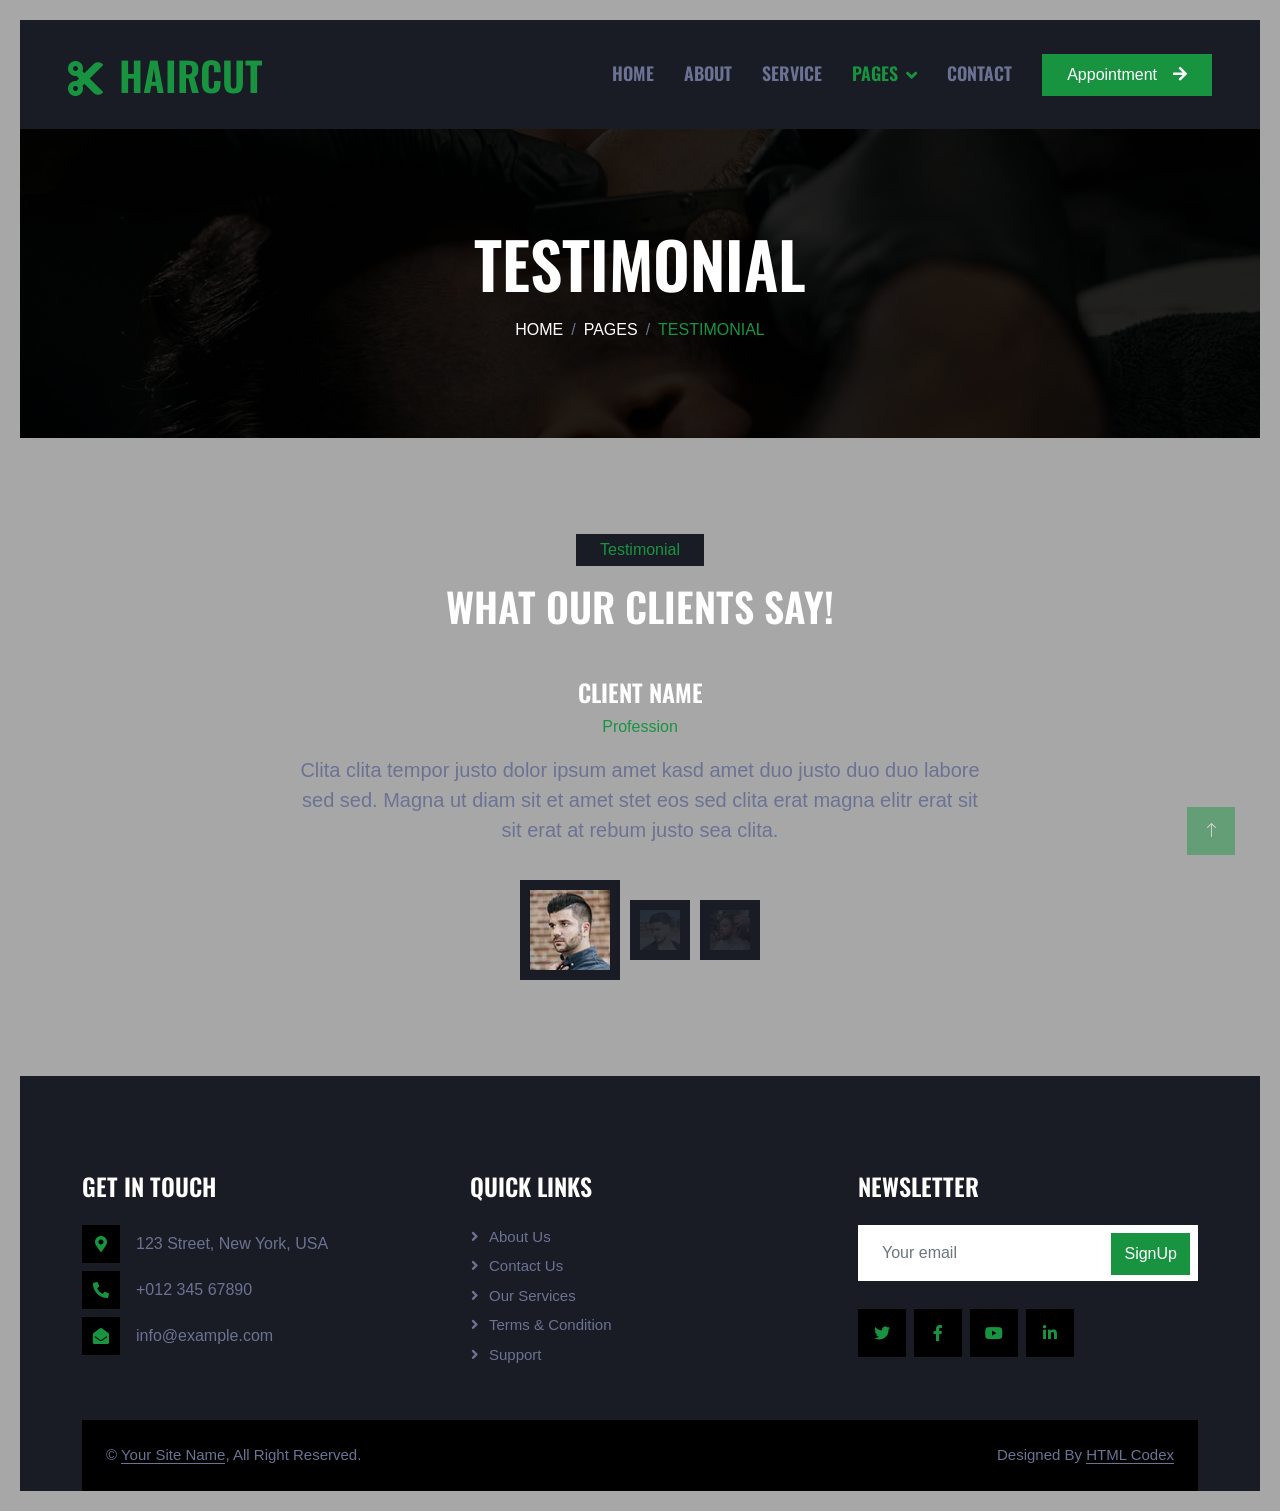
<file: frontend/testimonial.html>
<!DOCTYPE html>
<html lang="en">

<head>
    <meta charset="utf-8">
    <title>HairCut - Hair Salon HTML Template</title>
    <meta content="width=device-width, initial-scale=1.0" name="viewport">
    <meta content="" name="keywords">
    <meta content="" name="description">

    <!-- Favicon -->
    <link href="img/favicon.ico" rel="icon">

    <!-- Google Web Fonts -->
    <link rel="preconnect" href="https://fonts.googleapis.com">
    <link rel="preconnect" href="https://fonts.gstatic.com" crossorigin>
    <link href="https://fonts.googleapis.com/css2?family=Roboto:wght@400;500&family=Oswald:wght@600&display=swap" rel="stylesheet">

    <!-- Icon Font Stylesheet -->
    <link href="https://cdnjs.cloudflare.com/ajax/libs/font-awesome/5.10.0/css/all.min.css" rel="stylesheet">
    <link href="https://cdn.jsdelivr.net/npm/bootstrap-icons@1.4.1/font/bootstrap-icons.css" rel="stylesheet">

    <!-- Libraries Stylesheet -->
    <link href="lib/animate/animate.min.css" rel="stylesheet">
    <link href="lib/owlcarousel/assets/owl.carousel.min.css" rel="stylesheet">

    <!-- Customized Bootstrap Stylesheet -->
    <link href="css/bootstrap.min.css" rel="stylesheet">

    <!-- Template Stylesheet -->
    <link href="css/style.css" rel="stylesheet">
</head>

<body>
    <!-- Spinner Start -->
    <div id="spinner" class="show bg-dark position-fixed translate-middle w-100 vh-100 top-50 start-50 d-flex align-items-center justify-content-center">
        <div class="spinner-grow text-primary" style="width: 3rem; height: 3rem;" role="status">
            <span class="sr-only">Loading...</span>
        </div>
    </div>
    <!-- Spinner End -->


    <!-- Navbar Start -->
    <nav class="navbar navbar-expand-lg bg-secondary navbar-dark sticky-top py-lg-0 px-lg-5 wow fadeIn" data-wow-delay="0.1s">
        <a href="index.html" class="navbar-brand ms-4 ms-lg-0">
            <h1 class="mb-0 text-primary text-uppercase"><i class="fa fa-cut me-3"></i>HairCut</h1>
        </a>
        <button type="button" class="navbar-toggler me-4" data-bs-toggle="collapse" data-bs-target="#navbarCollapse">
            <span class="navbar-toggler-icon"></span>
        </button>
        <div class="collapse navbar-collapse" id="navbarCollapse">
            <div class="navbar-nav ms-auto p-4 p-lg-0">
                <a href="index.html" class="nav-item nav-link">Home</a>
                <a href="about.html" class="nav-item nav-link">About</a>
                <a href="service.html" class="nav-item nav-link">Service</a>
                <div class="nav-item dropdown">
                    <a href="#" class="nav-link dropdown-toggle active" data-bs-toggle="dropdown">Pages</a>
                    <div class="dropdown-menu m-0">
                        <a href="price.html" class="dropdown-item">Pricing Plan</a>
                        <a href="team.html" class="dropdown-item">Our Barber</a>
                        <a href="open.html" class="dropdown-item">Working Hours</a>
                        <a href="testimonial.html" class="dropdown-item active">Testimonial</a>
                        <a href="404.html" class="dropdown-item">404 Page</a>
                    </div>
                </div>
                <a href="contact.html" class="nav-item nav-link">Contact</a>
            </div>
            <a href="" class="btn btn-primary rounded-0 py-2 px-lg-4 d-none d-lg-block">Appointment<i class="fa fa-arrow-right ms-3"></i></a>
        </div>
    </nav>
    <!-- Navbar End -->


    <!-- Page Header Start -->
    <div class="container-fluid page-header py-5 mb-5 wow fadeIn" data-wow-delay="0.1s">
        <div class="container text-center py-5">
            <h1 class="display-3 text-white text-uppercase mb-3 animated slideInDown">Testimonial</h1>
            <nav aria-label="breadcrumb animated slideInDown">
                <ol class="breadcrumb justify-content-center text-uppercase mb-0">
                    <li class="breadcrumb-item"><a class="text-white" href="#">Home</a></li>
                    <li class="breadcrumb-item"><a class="text-white" href="#">Pages</a></li>
                    <li class="breadcrumb-item text-primary active" aria-current="page">Testimonial</li>
                </ol>
            </nav>
        </div>
    </div>
    <!-- Page Header End -->


    <!-- Testimonial Start -->
    <div class="container-xxl py-5">
        <div class="container">
            <div class="text-center mx-auto mb-5 wow fadeInUp" data-wow-delay="0.1s" style="max-width: 600px;">
                <p class="d-inline-block bg-secondary text-primary py-1 px-4">Testimonial</p>
                <h1 class="text-uppercase">What Our Clients Say!</h1>
            </div>
            <div class="owl-carousel testimonial-carousel wow fadeInUp" data-wow-delay="0.1s">
                <div class="testimonial-item text-center" data-dot="<img class='img-fluid' src='img/testimonial-1.jpg' alt=''>">
                    <h4 class="text-uppercase">Client Name</h4>
                    <p class="text-primary">Profession</p>
                    <span class="fs-5">Clita clita tempor justo dolor ipsum amet kasd amet duo justo duo duo labore sed sed. Magna ut diam sit et amet stet eos sed clita erat magna elitr erat sit sit erat at rebum justo sea clita.</span>
                </div>
                <div class="testimonial-item text-center" data-dot="<img class='img-fluid' src='img/testimonial-2.jpg' alt=''>">
                    <h4 class="text-uppercase">Client Name</h4>
                    <p class="text-primary">Profession</p>
                    <span class="fs-5">Clita clita tempor justo dolor ipsum amet kasd amet duo justo duo duo labore sed sed. Magna ut diam sit et amet stet eos sed clita erat magna elitr erat sit sit erat at rebum justo sea clita.</span>
                </div>
                <div class="testimonial-item text-center" data-dot="<img class='img-fluid' src='img/testimonial-3.jpg' alt=''>">
                    <h4 class="text-uppercase">Client Name</h4>
                    <p class="text-primary">Profession</p>
                    <span class="fs-5">Clita clita tempor justo dolor ipsum amet kasd amet duo justo duo duo labore sed sed. Magna ut diam sit et amet stet eos sed clita erat magna elitr erat sit sit erat at rebum justo sea clita.</span>
                </div>
            </div>      
        </div>
    </div>
    <!-- Testimonial End -->


    <!-- Footer Start -->
    <div class="container-fluid bg-secondary text-light footer mt-5 pt-5 wow fadeIn" data-wow-delay="0.1s">
        <div class="container py-5">
            <div class="row g-5">
                <div class="col-lg-4 col-md-6">
                    <h4 class="text-uppercase mb-4">Get In Touch</h4>
                    <div class="d-flex align-items-center mb-2">
                        <div class="btn-square bg-dark flex-shrink-0 me-3">
                            <span class="fa fa-map-marker-alt text-primary"></span>
                        </div>
                        <span>123 Street, New York, USA</span>
                    </div>
                    <div class="d-flex align-items-center mb-2">
                        <div class="btn-square bg-dark flex-shrink-0 me-3">
                            <span class="fa fa-phone-alt text-primary"></span>
                        </div>
                        <span>+012 345 67890</span>
                    </div>
                    <div class="d-flex align-items-center">
                        <div class="btn-square bg-dark flex-shrink-0 me-3">
                            <span class="fa fa-envelope-open text-primary"></span>
                        </div>
                        <span>info@example.com</span>
                    </div>
                </div>
                <div class="col-lg-4 col-md-6">
                    <h4 class="text-uppercase mb-4">Quick Links</h4>
                    <a class="btn btn-link" href="">About Us</a>
                    <a class="btn btn-link" href="">Contact Us</a>
                    <a class="btn btn-link" href="">Our Services</a>
                    <a class="btn btn-link" href="">Terms & Condition</a>
                    <a class="btn btn-link" href="">Support</a>
                </div>
                <div class="col-lg-4 col-md-6">
                    <h4 class="text-uppercase mb-4">Newsletter</h4>
                    <div class="position-relative mb-4">
                        <input class="form-control border-0 w-100 py-3 ps-4 pe-5" type="text" placeholder="Your email">
                        <button type="button" class="btn btn-primary py-2 position-absolute top-0 end-0 mt-2 me-2">SignUp</button>
                    </div>
                    <div class="d-flex pt-1 m-n1">
                        <a class="btn btn-lg-square btn-dark text-primary m-1" href=""><i class="fab fa-twitter"></i></a>
                        <a class="btn btn-lg-square btn-dark text-primary m-1" href=""><i class="fab fa-facebook-f"></i></a>
                        <a class="btn btn-lg-square btn-dark text-primary m-1" href=""><i class="fab fa-youtube"></i></a>
                        <a class="btn btn-lg-square btn-dark text-primary m-1" href=""><i class="fab fa-linkedin-in"></i></a>
                    </div>
                </div>
            </div>
        </div>
        <div class="container">
            <div class="copyright">
                <div class="row">
                    <div class="col-md-6 text-center text-md-start mb-3 mb-md-0">
                        &copy; <a class="border-bottom" href="#">Your Site Name</a>, All Right Reserved.
                    </div>
                    <div class="col-md-6 text-center text-md-end">
                        <!--/*** This template is free as long as you keep the footer author’s credit link/attribution link/backlink. If you'd like to use the template without the footer author’s credit link/attribution link/backlink, you can purchase the Credit Removal License from "https://htmlcodex.com/credit-removal". Thank you for your support. ***/-->
                        Designed By <a class="border-bottom" href="https://htmlcodex.com">HTML Codex</a>
                    </div>
                </div>
            </div>
        </div>
    </div>
    <!-- Footer End -->


    <!-- Back to Top -->
    <a href="#" class="btn btn-primary btn-lg-square back-to-top"><i class="bi bi-arrow-up"></i></a>


    <!-- JavaScript Libraries -->
    <script src="https://code.jquery.com/jquery-3.4.1.min.js"></script>
    <script src="https://cdn.jsdelivr.net/npm/bootstrap@5.0.0/dist/js/bootstrap.bundle.min.js"></script>
    <script src="lib/wow/wow.min.js"></script>
    <script src="lib/easing/easing.min.js"></script>
    <script src="lib/waypoints/waypoints.min.js"></script>
    <script src="lib/owlcarousel/owl.carousel.min.js"></script>

    <!-- Template Javascript -->
    <script src="js/main.js"></script>
</body>

</html>
</file>
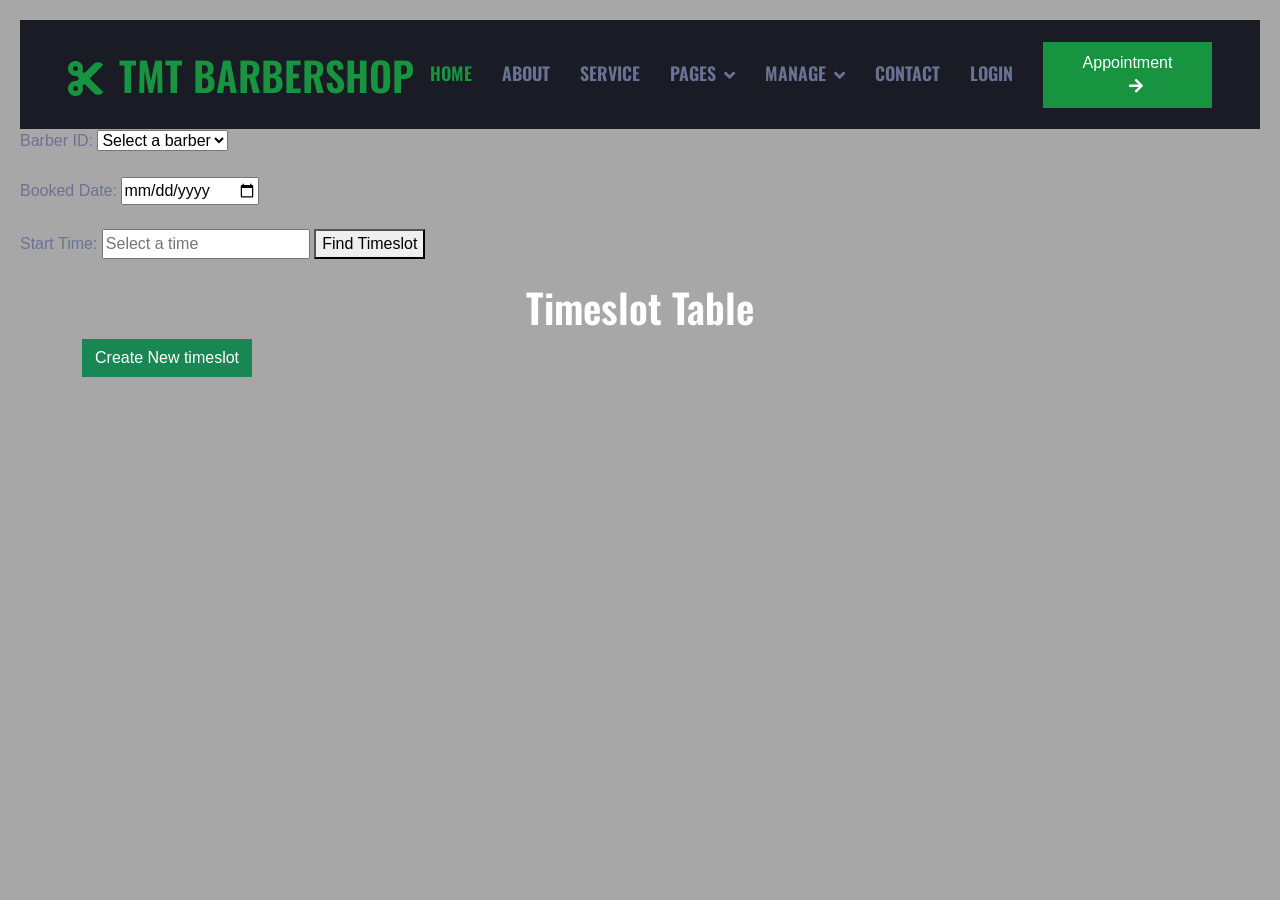
<file: frontend/timeslot-manage.html>
<!DOCTYPE html>
<html lang="en">
<head>
    <meta charset="utf-8">
    <title>TMT BARBERSHOP</title>
    <meta content="width=device-width, initial-scale=1.0" name="viewport">
    <meta content="" name="keywords">
    <meta content="" name="description">

    <!-- Favicon -->
    <link href="img/favicon.ico" rel="icon">

    <!-- Google Web Fonts -->
    <link rel="preconnect" href="https://fonts.googleapis.com">
    <link rel="preconnect" href="https://fonts.gstatic.com" crossorigin>
    <link href="https://fonts.googleapis.com/css2?family=Roboto:wght@400;500&family=Oswald:wght@600&display=swap" rel="stylesheet">

    <!-- Icon Font Stylesheet -->
    <link href="https://cdnjs.cloudflare.com/ajax/libs/font-awesome/5.10.0/css/all.min.css" rel="stylesheet">
    <link href="https://cdn.jsdelivr.net/npm/bootstrap-icons@1.4.1/font/bootstrap-icons.css" rel="stylesheet">

    <!-- Libraries Stylesheet -->
    <link href="lib/animate/animate.min.css" rel="stylesheet">
    <link href="lib/owlcarousel/assets/owl.carousel.min.css" rel="stylesheet">

    <!-- Customized Bootstrap Stylesheet -->
    <link href="css/bootstrap.min.css" rel="stylesheet">

    <!-- Template Stylesheet -->
    <link href="css/style.css" rel="stylesheet">
    <link href="css/timeslot-manage.css" rel="stylesheet">

</head>
<body>
    <!-- Navbar Start -->
    <nav class="navbar navbar-expand-lg bg-secondary navbar-dark sticky-top py-lg-0 px-lg-5 wow fadeIn" data-wow-delay="0.1s">
        <a href="index.html" class="navbar-brand ms-4 ms-lg-0">
            <h1 class="mb-0 text-primary text-uppercase"><i class="fa fa-cut me-3"></i>TMT BARBERSHOP</h1>
        </a>
        <button type="button" class="navbar-toggler me-4" data-bs-toggle="collapse" data-bs-target="#navbarCollapse">
            <span class="navbar-toggler-icon"></span>
        </button>
        <div class="collapse navbar-collapse" id="navbarCollapse">
            <div class="navbar-nav ms-auto p-4 p-lg-0">
                <a href="index.html" class="nav-item nav-link active">Home</a>
                <a href="about.html" class="nav-item nav-link">About</a>
                <a href="service.html" class="nav-item nav-link">Service</a>
                <div class="nav-item dropdown">
                    <a href="#" class="nav-link dropdown-toggle" data-bs-toggle="dropdown">Pages</a>
                    <div class="dropdown-menu m-0">
                        <a href="price.html" class="dropdown-item">Pricing Plan</a>
                        <a href="team.html" class="dropdown-item">Our Barber</a>
                        <a href="open.html" class="dropdown-item">Working Hours</a>
                        <a href="testimonial.html" class="dropdown-item">Testimonial</a>
                        <a href="404.html" class="dropdown-item">404 Page</a>
                    </div>
                </div>
                <div class="nav-item dropdown">
                    <a href="#" class="nav-link dropdown-toggle" data-bs-toggle="dropdown">Manage</a>
                    <div class="dropdown-menu m-0">
                        <a href="service-manage.html" class="dropdown-item">Service</a>
                        <a href="barber-manage.html" class="dropdown-item">Barber</a>
                        <a href="timeslot-manage.html" class="dropdown-item">Timeslot</a>
                        <a href="booking-manage.html" class="dropdown-item">Booking</a>
                    </div>
                </div>
                <a href="contact.html" class="nav-item nav-link">Contact</a>
                <a id="login-bt" class="nav-item nav-link">Login</a>
                <div class="nav-item dropdown">
                    <a id="profile-bt" style="display: none;" class="nav-link dropdown-toggle" data-bs-toggle="dropdown">Profile</a>
                    <div class="dropdown-menu m-0">
                        <a href="price.html" class="dropdown-item">Profile</a>
                        <a id="logout-bt" class="dropdown-item">Logout</a>
                    </div>
                </div>
            </div>
            <a href="" class="btn btn-primary rounded-0 py-2 px-lg-4 d-none d-lg-block">Appointment<i class="fa fa-arrow-right ms-3"></i></a>
        </div>
    </nav>
    <!-- Navbar End -->

    <!-- Timeslot form -->
    <form id="timeslot-form">
        <label for="barber_id">Barber ID:</label>
        <select id="barber_id" name="barber_id" required>
            <option value="">Select a barber</option>
        </select><br><br>
        
        <label for="booked_date">Booked Date:</label>
        <input type="date" id="booked_date" name="booked_date" required><br><br>
        
        <label for="start_time">Start Time:</label>
        <input list="timeOptions" id="timeInput" placeholder="Select a time">
        <datalist id="timeOptions"></datalist>
        
        
        <button type="submit">Find Timeslot</button>
    </form>


    <div class="container mt-4">
        <h1 class="text-center">Timeslot Table</h1>
        <button class="btn btn-success mb-3" data-bs-toggle="modal" data-bs-target="#createBarberModal">Create New timeslot</button>

        <div id="timeslotData">
            <!-- Data will be inserted here -->
        </div>
    </div>

    <!-- Create timeslot Modal -->
    <div class="modal fade" id="createBarberModal" tabindex="-1" aria-labelledby="createBarberModalLabel" aria-hidden="true">
        <div class="modal-dialog">
            <div class="modal-content">
                <div class="modal-header">
                    <h5 class="modal-title" id="createBarberModalLabel">Create New Barber</h5>
                    <button type="button" class="btn-close" data-bs-dismiss="modal" aria-label="Close"></button>
                </div>
                <div class="modal-body">
                    <form id="createBarberForm">
                        <div class="mb-3">
                            <label for="username" class="form-label">Username</label>
                            <input type="text" class="form-control" id="username" name="username" required>
                        </div>
                        <div class="mb-3">
                            <label for="email" class="form-label">Email</label>
                            <input type="email" class="form-control" id="email" name="email" required>
                        </div>
                        <div class="mb-3">
                            <label for="phoneNumber" class="form-label">Phone Number</label>
                            <input type="text" class="form-control" id="phoneNumber" name="phoneNumber" required>
                        </div>
                        <div class="mb-3">
                            <label for="fullName" class="form-label">Full Name</label>
                            <input type="text" class="form-control" id="fullName" name="fullName" required>
                        </div>
                        <div class="mb-3">
                            <label for="dob" class="form-label">Date of Birth</label>
                            <input type="date" class="form-control" id="dob" name="dob">
                        </div>
                        
                        <div class="mb-3">
                            <label for="password" class="form-label">Password</label>
                            <input type="text" class="form-control" id="password" name="password">
                        </div>
                        <input type="text" class="form-control" id="role" name="role" value=2 hidden>
                        <button type="submit" class="btn btn-success">Create Barber</button>
                    </form>
                </div>
            </div>
        </div>
    </div>


    <!-- Template Javascript -->
    <script src="js/main.js"></script>
    <script src="js/account.js"></script>
    <script src="https://cdn.jsdelivr.net/npm/bootstrap@5.1.3/dist/js/bootstrap.bundle.min.js"></script>
    <script src="js/timeslot-manage.js"></script>
</body>
</html>
</file>
<file: frontend/css/style.css>
/********** Template CSS **********/
body {
    font-family: Arial, sans-serif;
    background-color: #a7a7a7;
    margin: 0;
    padding: 20px;
}

/* set color for text in table*/
.table {
    color: black;
}

:root {
    --primary: #189441;
    --secondary: #191C24;
    --light: #6C7293;
    --dark: #000000;
}

.back-to-top {
    position: fixed;
    display: none;
    right: 45px;
    bottom: 45px;
    z-index: 99;
}


/*** Spinner ***/
#spinner {
    opacity: 0;
    visibility: hidden;
    transition: opacity .5s ease-out, visibility 0s linear .5s;
    z-index: 99999;
}

#spinner.show {
    transition: opacity .5s ease-out, visibility 0s linear 0s;
    visibility: visible;
    opacity: 1;
}


/*** Button ***/
.btn {
    font-weight: 500;
    transition: .5s;
}

.btn-square {
    width: 38px;
    height: 38px;
}

.btn-sm-square {
    width: 32px;
    height: 32px;
}

.btn-lg-square {
    width: 48px;
    height: 48px;
}

.btn-square,
.btn-sm-square,
.btn-lg-square {
    padding: 0;
    display: flex;
    align-items: center;
    justify-content: center;
    font-weight: normal;
}


/*** Navbar ***/
.navbar .dropdown-toggle::after {
    border: none;
    content: "\f107";
    font-family: "Font Awesome 5 Free";
    font-weight: 900;
    vertical-align: middle;
    margin-left: 8px;
}

.navbar .navbar-nav .nav-link {
    margin-right: 30px;
    padding: 40px 0;
    color: var(--light);
    font-family: 'Oswald', sans-serif;
    font-size: 18px;
    font-weight: 600;
    text-transform: uppercase;
    outline: none;
}

.navbar .navbar-nav .nav-link:hover,
.navbar .navbar-nav .nav-link.active {
    color: var(--primary);
}

.navbar.sticky-top {
    top: -100px;
    transition: .5s;
}

@media (max-width: 991.98px) {
    .navbar .navbar-nav .nav-link,
    .navbar.shadow-sm .navbar-nav .nav-link {
        margin-right: 0;
        padding: 10px 0;
    }

    .navbar .navbar-nav {
        margin-top: 8px;
        border-top: 1px solid var(--light);
    }
}

@media (min-width: 992px) {
    .navbar.shadow-sm .navbar-nav .nav-link {
        padding: 20px 0;
    }

    .navbar .nav-item .dropdown-menu {
        display: block;
        border: none;
        margin-top: 0;
        top: 150%;
        opacity: 0;
        visibility: hidden;
        transition: .5s;
    }

    .navbar .nav-item:hover .dropdown-menu {
        top: 100%;
        visibility: visible;
        transition: .5s;
        opacity: 1;
    }
}


/*** Header ***/
.carousel-caption {
    top: 0;
    left: 0;
    right: 0;
    bottom: 0;
    background: rgba(0, 0, 0, .85);
    z-index: 1;
}

.carousel-control-prev,
.carousel-control-next {
    width: 10%;
}

.carousel-control-prev-icon,
.carousel-control-next-icon {
    width: 3rem;
    height: 3rem;
}

@media (max-width: 768px) {
    #header-carousel .carousel-item {
        position: relative;
        min-height: 450px;
    }
    
    #header-carousel .carousel-item img {
        position: absolute;
        width: 100%;
        height: 100%;
        object-fit: cover;
    }
}

.page-header {
    background: linear-gradient(rgba(0, 0, 0, .85), rgba(0, 0, 0, .85)), url(../img/carousel-1.jpg) center center no-repeat;
    background-size: cover;
}

.breadcrumb-item + .breadcrumb-item::before {
    color: var(--light);
}


/*** Service ***/
.service-item .btn {
    position: absolute;
    right: -50px;
    bottom: -50px;
    width: 50px;
    height: 50px;
    color: var(--primary);
    background: var(--dark);
    opacity: 0;
}

.service-item:hover .btn {
    right: 0;
    bottom: 0;
    opacity: 1;
}


/*** Team ***/
.team-item .team-img::before,
.team-item .team-img::after {
    position: absolute;
    content: "";
    width: 0;
    height: 100%;
    top: 0;
    left: 0;
    background: rgba(0, 0, 0, .85);
    transition: .5s;
}

.team-item .team-img::after {
    left: auto;
    right: 0;
}

.team-item:hover .team-img::before,
.team-item:hover .team-img::after {
    width: 50%;
}

.team-item .team-img .team-social {
    position: absolute;
    width: 100%;
    height: 100%;
    top: 0;
    left: 0;
    display: flex;
    align-items: center;
    justify-content: center;
    transition: .5s;
    z-index: 3;
    opacity: 0;
}

.team-item:hover .team-img .team-social {
    transition-delay: .3s;
    opacity: 1;
}

.team-item .team-social .btn {
    display: inline-flex;
    margin: 0 3px;
    color: var(--primary);
    background: var(--dark);
}

.team-item .team-social .btn:hover {
    color: #FFFFFF;
    background: var(--primary);
}


/*** Testimonial ***/
.testimonial-carousel {
    max-width: 700px;
    margin: 0 auto;
}

.testimonial-carousel .owl-dots {
    margin-top: 35px;
    height: 100px;
    display: flex;
    align-items: center;
    justify-content: center;
}

.testimonial-carousel .owl-dots .owl-dot {
    width: 60px;
    height: 60px;
    margin: 0 5px;
    padding: 10px;
    background: var(--secondary);
    transition: .5s;
}

.testimonial-carousel .owl-dots .owl-dot.active {
    width: 100px;
    height: 100px;
}

.testimonial-carousel .owl-dots .owl-dot img {
    opacity: .1;
    transition: .5s;
}

.testimonial-carousel .owl-dots .owl-dot.active img {
    opacity: 1;
}


/*** Footer ***/
.footer .btn.btn-link {
    display: block;
    margin-bottom: 5px;
    padding: 0;
    text-align: left;
    color: var(--light);
    font-size: 15px;
    font-weight: normal;
    text-transform: capitalize;
    transition: .3s;
}

.footer .btn.btn-link::before {
    position: relative;
    content: "\f105";
    font-family: "Font Awesome 5 Free";
    font-weight: 900;
    margin-right: 10px;
}

.footer .btn.btn-link:hover {
    color: var(--primary);
    letter-spacing: 1px;
    box-shadow: none;
}

.footer .copyright {
    padding: 1.5rem;
    font-size: 15px;
    background: var(--dark);
}

.footer .copyright a {
    color: var(--light);
}

.footer .copyright a:hover {
    color: var(--primary);
}

.modal-content {
    background-color: rgba(255, 255, 255, 0.068); /* Adjust the opacity as needed */
    border: none;
}
.modal-backdrop.show {
    opacity: 0.5; /* Adjust the opacity of the backdrop */
}
</file>
<file: frontend/css/register.css>
body{
	margin:0;
	color:#6a6f8c;
	background:#c8c8c8;
	font:600 16px/18px 'Open Sans',sans-serif;
}
*,:after,:before{box-sizing:border-box}
.clearfix:after,.clearfix:before{content:'';display:table}
.clearfix:after{clear:both;display:block}
a{color:inherit;text-decoration:none}

.login-wrap{
	width:100%;
	margin:auto;
	max-width:525px;
	min-height:670px;
	position:relative;
	background:url(https://raw.githubusercontent.com/khadkamhn/day-01-login-form/master/img/bg.jpg) no-repeat center;
	box-shadow:0 12px 15px 0 rgba(0,0,0,.24),0 17px 50px 0 rgba(0,0,0,.19);
}
.login-html{
	width:100%;
	height:100%;
	position:absolute;
	padding:90px 70px 50px 70px;
	background:rgba(40,57,101,.9);
}
.login-html .sign-in-htm,
.login-html .sign-up-htm{
	top:0;
	left:0;
	right:0;
	bottom:0;
	position:absolute;
	transform:rotateY(180deg);
	backface-visibility:hidden;
	transition:all .4s linear;
}
.login-html .sign-in,
.login-html .sign-up,
.login-form .group .check{
	display:none;
}
.login-html .tab,
.login-form .group .label,
.login-form .group .button{
	text-transform:uppercase;
}
.login-html .tab{
	font-size:22px;
	margin-right:15px;
	padding-bottom:5px;
	margin:0 15px 10px 0;
	display:inline-block;
	border-bottom:2px solid transparent;
}
.login-html .sign-in:checked + .tab,
.login-html .sign-up:checked + .tab{
	color:#fff;
	border-color:#1161ee;
}
.login-form{
	min-height:345px;
	position:relative;
	perspective:1000px;
	transform-style:preserve-3d;
}
.login-form .group{
	margin-bottom:15px;
}
.login-form .group .label,
.login-form .group .input,
.login-form .group .button{
	width:100%;
	color:#fff;
	display:block;
}
.login-form .group .input,
.login-form .group .button{
	border:none;
	padding:15px 20px;
	border-radius:25px;
	background:rgba(255,255,255,.1);
}
.login-form .group input[data-type="password"]{
	text-security:circle;
	-webkit-text-security:circle;
}
.login-form .group .label{
	color:#aaa;
	font-size:12px;
}
.login-form .group .button{
	background:#1161ee;
}
.login-form .group label .icon{
	width:15px;
	height:15px;
	border-radius:2px;
	position:relative;
	display:inline-block;
	background:rgba(255,255,255,.1);
}
.login-form .group label .icon:before,
.login-form .group label .icon:after{
	content:'';
	width:10px;
	height:2px;
	background:#fff;
	position:absolute;
	transition:all .2s ease-in-out 0s;
}
.login-form .group label .icon:before{
	left:3px;
	width:5px;
	bottom:6px;
	transform:scale(0) rotate(0);
}
.login-form .group label .icon:after{
	top:6px;
	right:0;
	transform:scale(0) rotate(0);
}
.login-form .group .check:checked + label{
	color:#fff;
}
.login-form .group .check:checked + label .icon{
	background:#1161ee;
}
.login-form .group .check:checked + label .icon:before{
	transform:scale(1) rotate(45deg);
}
.login-form .group .check:checked + label .icon:after{
	transform:scale(1) rotate(-45deg);
}
.login-html .sign-in:checked + .tab + .sign-up + .tab + .login-form .sign-in-htm{
	transform:rotate(0);
}
.login-html .sign-up:checked + .tab + .login-form .sign-up-htm{
	transform:rotate(0);
}

.hr{
	height:2px;
	margin:60px 0 50px 0;
	background:rgba(255,255,255,.2);
}
.foot-lnk{
	text-align:center;
}
#google-bt{
    background-color: #dd4b39;
    color: white;
}
</file>
<file: frontend/css/barber-manage.css>
.modal-content {
    background-color: #777f87; /* Set a solid white background */
    opacity: 1; /* Ensure the modal content is fully opaque */
}

.form-label {
    font-weight: bold;
    color: black;
}
</file>
<file: frontend/css/booking-manage.css>
.modal-content {
    background-color: #777f87; /* Set a solid white background */
    opacity: 1; /* Ensure the modal content is fully opaque */
}

.form-label {
    font-weight: bold;
    color: black;
}
</file>
<file: frontend/css/timeslot-manage.css>
.modal-content {
    background-color: #777f87; /* Set a solid white background */
    opacity: 1; /* Ensure the modal content is fully opaque */
}

.form-label {
    font-weight: bold;
    color: black;
}
</file>
